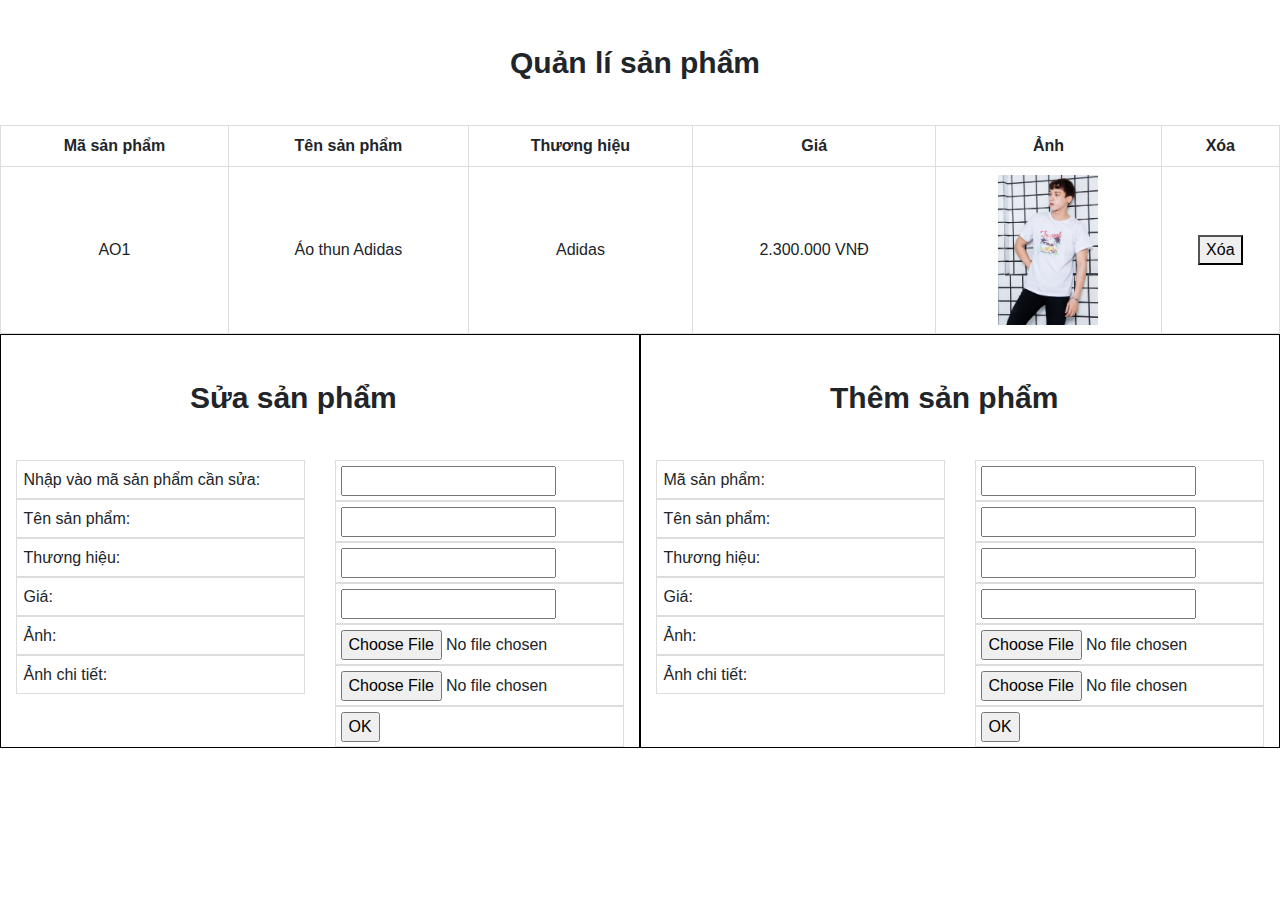
<file: shopclothes/wep/admin/index.html>
<!DOCTYPE html>
<html>
<head>
    <meta charset="utf-8">
    <link rel="stylesheet" href="https://maxcdn.bootstrapcdn.com/bootstrap/4.0.0/css/bootstrap.min.css" integrity="sha384-Gn5384xqQ1aoWXA+058RXPxPg6fy4IWvTNh0E263XmFcJlSAwiGgFAW/dAiS6JXm" crossorigin="anonymous">
    <script src="https://maxcdn.bootstrapcdn.com/bootstrap/4.0.0/js/bootstrap.min.js" integrity="sha384-JZR6Spejh4U02d8jOt6vLEHfe/JQGiRRSQQxSfFWpi1MquVdAyjUar5+76PVCmYl" crossorigin="anonymous"></script>
    <title>Admin</title>
    <style type="text/css">
        td{
            border: 1px solid #ddd;
            padding: 8px;
            text-align: center;
        }
        th{
            border: 1px solid #ddd;
            padding: 8px;
            text-align: center;
        }
        table{
            width: 100%;
        }
        td img{
            width: 100px;
        }
        .tieude{
            width: 260px;
            margin: 40px auto;
            font-weight: 800;
            font-size: 30px;
        }
        .txt_form{
            padding: 6.5px;
             border: 1px solid #ddd;
        }
        .input_form{
            padding: 4.5px;
            border: 1px solid #ddd;
        }
        .content-them{
             border: 1px solid black;

        }
        .content-sua{
             border: 1px solid black;
            
        }
    </style>
</head>
<body>
    <div class="tieude">Quản lí sản phẩm</div>
    <table>
        <tr>
            <th>Mã sản phẩm</th>
            <th>Tên sản phẩm</th>
            <th>Thương hiệu</th>
            <th>Giá</th>
            <th>Ảnh</th>
            <th>Xóa</th>
        </tr>
        <tr>
            <td>AO1</td>
            <td>Áo thun Adidas</td>
            <td>Adidas</td>
            <td>2.300.000 VNĐ</td>
            <td><img src="../../images/image/ao/ao1.jpg"></td>
            <td><a><button>Xóa</button></a></td>

        </tr>
    </table>
    <div class="container-fluid">
        
        <div class="row">
            <div class="col-lg-6 content-sua">
                <div class="tieude">Sửa sản phẩm</div>
                <form>
                    <div class="row">
                    <div class="col-lg-6">
                        <div class="txt_form"><span>Nhập vào mã sản phẩm cần sửa:</span></div>
                        <div class="txt_form"><span>Tên sản phẩm:</span><br></div>
                        <div class="txt_form"><span>Thương hiệu:</span><br></div>
                        <div class="txt_form"><span>Giá:</span><br></div>
                        <div class="txt_form"><span>Ảnh:</span><br></div>
                        <div class="txt_form"><span>Ảnh chi tiết:</span></div>
                    </div>
                <div class="col-lg-6">
                    <div class="input_form"><input  type="text" name="masanpham"></div>
                    
                    <div class="input_form"><input type="text" name="tensanpham"></div>
                    
                    <div class="input_form"><input type="text" name="thuonghieu"></div>
                    
                    <div class="input_form"><input type="text" name="gia"></div>
                    
                    <div class="input_form"><input type="file" name="anh"></div>
                    
                    <div class="input_form"><input type="file" name="anh_chitiet"></div>

                    <div class="input_form"><input type="submit" name="sua" value="OK"></div>

                </div>
                </div>
                </form>
            </div>
            <div class="col-lg-6 content-them">
                <div class="tieude">Thêm sản phẩm</div>
                <form>
                    <div class="row">
                    <div class="col-lg-6">
                        <div class="txt_form"><span>Mã sản phẩm:</span></div>
                        <div class="txt_form"><span>Tên sản phẩm:</span><br></div>
                        <div class="txt_form"><span>Thương hiệu:</span><br></div>
                        <div class="txt_form"><span>Giá:</span><br></div>
                        <div class="txt_form"><span>Ảnh:</span><br></div>
                        <div class="txt_form"><span>Ảnh chi tiết:</span></div>
                    </div>
                <div class="col-lg-6">
                    <div class="input_form"><input  type="text" name="masanpham"></div>
                    
                    <div class="input_form"><input type="text" name="tensanpham"></div>
                    
                    <div class="input_form"><input type="text" name="thuonghieu"></div>
                    
                    <div class="input_form"><input type="text" name="gia"></div>
                    
                    <div class="input_form"><input type="file" name="anh"></div>
                    
                    <div class="input_form"><input type="file" name="anh_chitiet"></div>

                    <div class="input_form"><input type="submit" name="them" value="OK"></div>
                </div>
                </div>
                </form>
            </div>
        </div>

    </div>

</body>
</html>
</file>
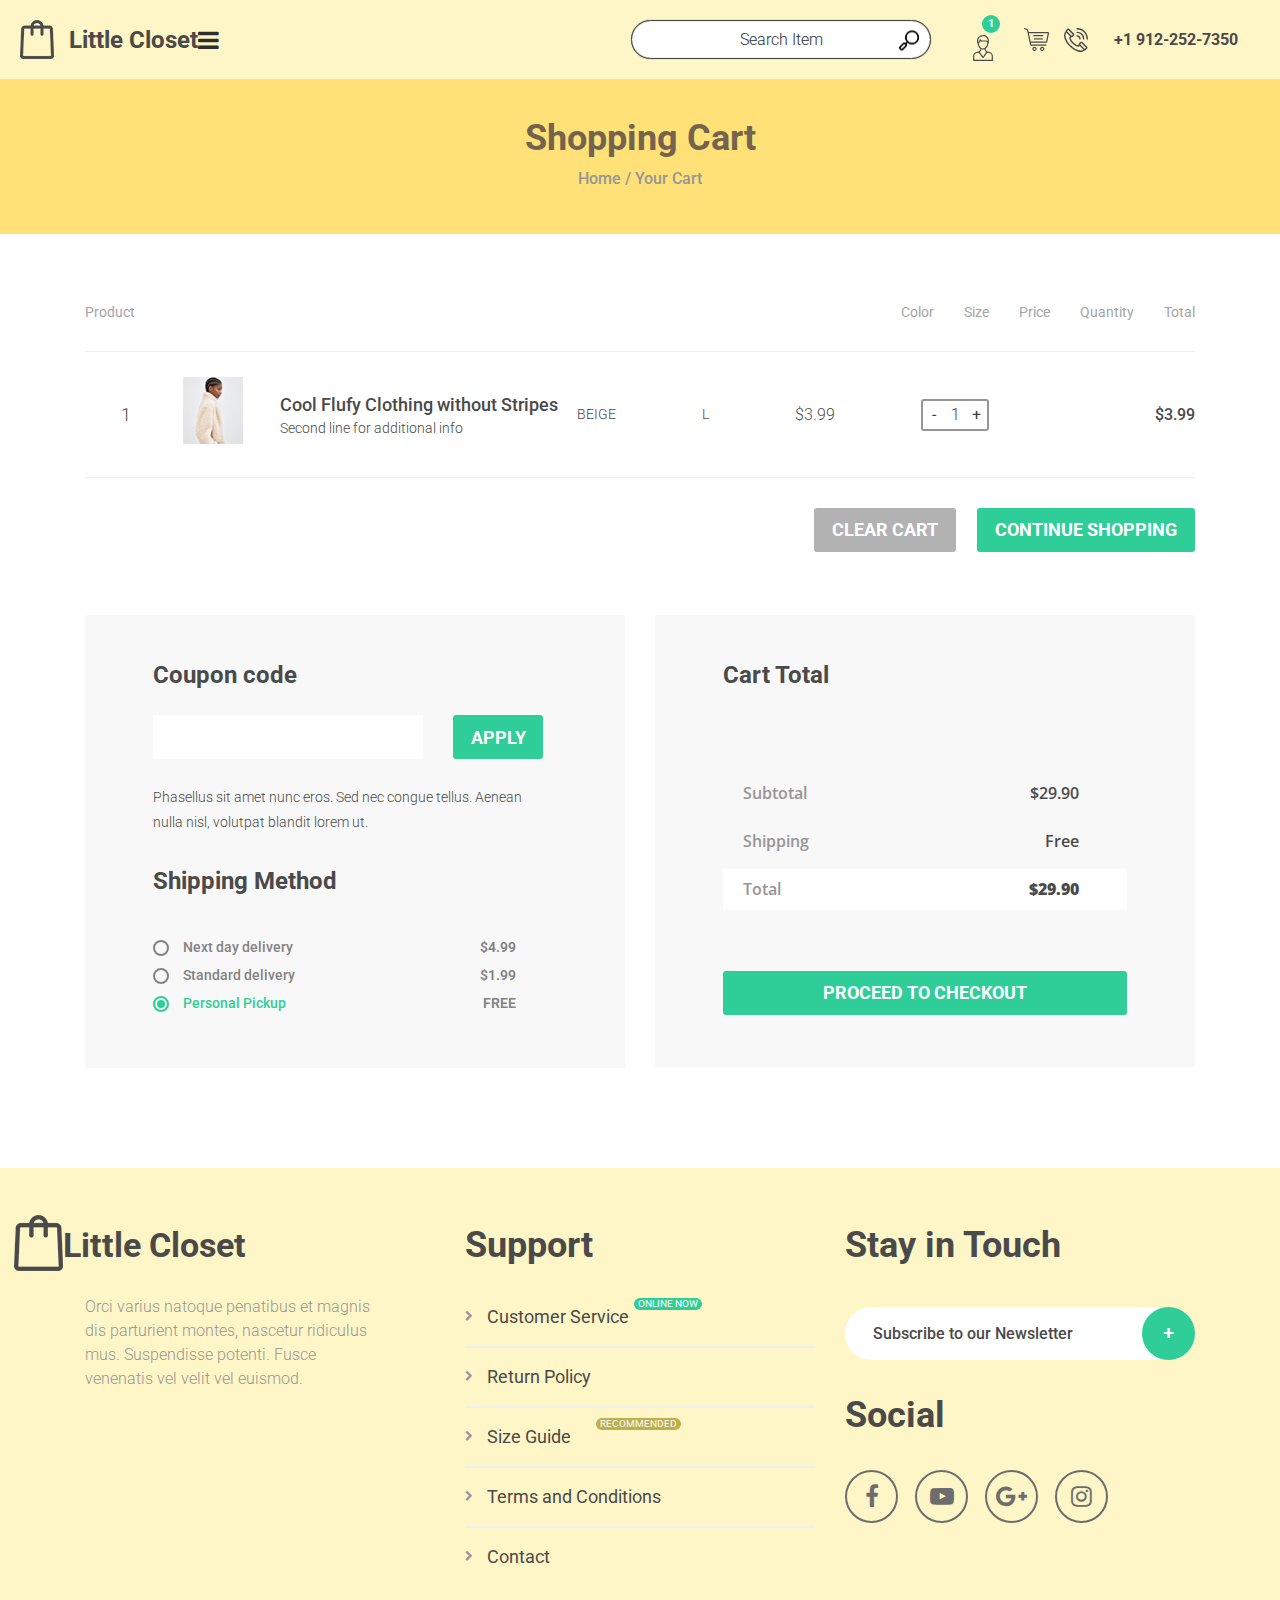
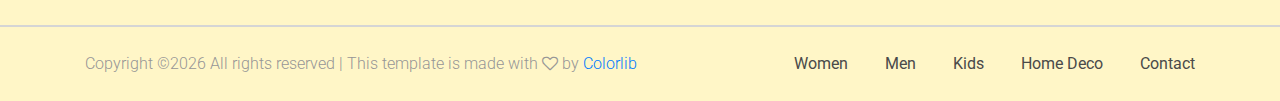
<file: shopclothes/cart.html>
<!DOCTYPE html>
<html lang="en">
<head>
<title>Cart</title>
<meta charset="utf-8">
<meta http-equiv="X-UA-Compatible" content="IE=edge">
<meta name="description" content="Little Closet template">
<meta name="viewport" content="width=device-width, initial-scale=1">
<link rel="stylesheet" type="text/css" href="styles/bootstrap-4.1.2/bootstrap.min.css">
<link href="plugins/font-awesome-4.7.0/css/font-awesome.min.css" rel="stylesheet" type="text/css">
<link rel="stylesheet" type="text/css" href="styles/cart.css">
<link rel="stylesheet" type="text/css" href="styles/cart_responsive.css">
</head>
<body>

<!-- Menu -->

<div class="menu">

	<!-- Search -->
	<div class="menu_search">
		<form action="#" id="menu_search_form" class="menu_search_form">
			<input type="text" class="search_input" placeholder="Search Item" required="required">
			<button class="menu_search_button"><img src="images/search.png" alt=""></button>
		</form>
	</div>
	<!-- Navigation -->
	<div class="menu_nav">
		<ul>
			<li><a href="#">Women</a></li>
			<li><a href="#">Men</a></li>
			<li><a href="#">Kids</a></li>
			<li><a href="#">Home Deco</a></li>
			<li><a href="#">Contact</a></li>
		</ul>
	</div>
	<!-- Contact Info -->
	<div class="menu_contact">
		<div class="menu_phone d-flex flex-row align-items-center justify-content-start">
			<div><div><img src="images/phone.svg" alt="https://www.flaticon.com/authors/freepik"></div></div>
			<div>+1 912-252-7350</div>
		</div>
		<div class="menu_social">
			<ul class="menu_social_list d-flex flex-row align-items-start justify-content-start">
				<li><a href="#"><i class="fa fa-facebook" aria-hidden="true"></i></a></li>
				<li><a href="#"><i class="fa fa-youtube-play" aria-hidden="true"></i></a></li>
				<li><a href="#"><i class="fa fa-google-plus" aria-hidden="true"></i></a></li>
				<li><a href="#"><i class="fa fa-instagram" aria-hidden="true"></i></a></li>
			</ul>
		</div>
	</div>
</div>

<div class="super_container">

	<!-- Header -->

	<header class="header">
		<div class="header_overlay"></div>
		<div class="header_content d-flex flex-row align-items-center justify-content-start">
			<div class="logo">
				<a href="#">
					<div class="d-flex flex-row align-items-center justify-content-start">
						<div><img src="images/logo_1.png" alt=""></div>
						<div>Little Closet</div>
					</div>
				</a>	
			</div>
			<div class="hamburger"><i class="fa fa-bars" aria-hidden="true"></i></div>
			<nav class="main_nav">
				<ul class="d-flex flex-row align-items-start justify-content-start">
					<li><a href="#">Women</a></li>
					<li><a href="#">Men</a></li>
					<li><a href="#">Kids</a></li>
					<li><a href="#">Home Deco</a></li>
					<li><a href="#">Contact</a></li>
				</ul>
			</nav>
			<div class="header_right d-flex flex-row align-items-center justify-content-start ml-auto">
				<!-- Search -->
				<div class="header_search">
					<form action="#" id="header_search_form">
						<input type="text" class="search_input" placeholder="Search Item" required="required">
						<button class="header_search_button"><img src="images/search.png" alt=""></button>
					</form>
				</div>
				<!-- User -->
				<div class="user"><a href="#"><div><img src="images/user.svg" alt="https://www.flaticon.com/authors/freepik"><div>1</div></div></a></div>
				<!-- Cart -->
				<div class="cart"><a href="cart.html"><div><img src="images/cart.svg" alt="https://www.flaticon.com/authors/freepik"></div></a></div>
				<!-- Phone -->
				<div class="header_phone d-flex flex-row align-items-center justify-content-start">
					<div><div><img src="images/phone.svg" alt="https://www.flaticon.com/authors/freepik"></div></div>
					<div>+1 912-252-7350</div>
				</div>
			</div>
		</div>
	</header>

	<div class="super_container_inner">
		<div class="super_overlay"></div>

		<!-- Home -->

		<div class="home">
			<div class="home_container d-flex flex-column align-items-center justify-content-end">
				<div class="home_content text-center">
					<div class="home_title">Shopping Cart</div>
					<div class="breadcrumbs d-flex flex-column align-items-center justify-content-center">
						<ul class="d-flex flex-row align-items-start justify-content-start text-center">
							<li><a href="#">Home</a></li>
							<li>Your Cart</li>
						</ul>
					</div>
				</div>
			</div>
		</div>

		<!-- Cart -->

		<div class="cart_section">
			<div class="container">
				<div class="row">
					<div class="col">
						<div class="cart_container">
							
							<!-- Cart Bar -->
							<div class="cart_bar">
								<ul class="cart_bar_list item_list d-flex flex-row align-items-center justify-content-end">
									<li class="mr-auto">Product</li>
									<li>Color</li>
									<li>Size</li>
									<li>Price</li>
									<li>Quantity</li>
									<li>Total</li>
								</ul>
							</div>

							<!-- Cart Items -->
							<div class="cart_items">
								<ul class="cart_items_list">

									<!-- Cart Item -->
									<li class="cart_item item_list d-flex flex-lg-row flex-column align-items-lg-center align-items-start justify-content-lg-end justify-content-start">
										<div class="product d-flex flex-lg-row flex-column align-items-lg-center align-items-start justify-content-start mr-auto">
											<div><div class="product_number">1</div></div>
											<div><div class="product_image"><img src="images/cart_item_1.jpg" alt=""></div></div>
											<div class="product_name_container">
												<div class="product_name"><a href="product.html">Cool Flufy Clothing without Stripes</a></div>
												<div class="product_text">Second line for additional info</div>
											</div>
										</div>
										<div class="product_color product_text"><span>Color: </span>beige</div>
										<div class="product_size product_text"><span>Size: </span>L</div>
										<div class="product_price product_text"><span>Price: </span>$3.99</div>
										<div class="product_quantity_container">
											<div class="product_quantity ml-lg-auto mr-lg-auto text-center">
												<span class="product_text product_num">1</span>
												<div class="qty_sub qty_button trans_200 text-center"><span>-</span></div>
												<div class="qty_add qty_button trans_200 text-center"><span>+</span></div>
											</div>
										</div>
										<div class="product_total product_text"><span>Total: </span>$3.99</div>
									</li>
								</ul>
							</div>

							<!-- Cart Buttons -->
							<div class="cart_buttons d-flex flex-row align-items-start justify-content-start">
								<div class="cart_buttons_inner ml-sm-auto d-flex flex-row align-items-start justify-content-start flex-wrap">
									<div class="button button_clear trans_200"><a href="categories.html">clear cart</a></div>
									<div class="button button_continue trans_200"><a href="categories.html">continue shopping</a></div>
								</div>
							</div>
						</div>
					</div>
				</div>
				<div class="row cart_extra_row">
					<div class="col-lg-6">
						<div class="cart_extra cart_extra_1">
							<div class="cart_extra_content cart_extra_coupon">
								<div class="cart_extra_title">Coupon code</div>
								<div class="coupon_form_container">
									<form action="#" id="coupon_form" class="coupon_form">
										<input type="text" class="coupon_input" required="required">
										<button class="coupon_button">apply</button>
									</form>
								</div>
								<div class="coupon_text">Phasellus sit amet nunc eros. Sed nec congue tellus. Aenean nulla nisl, volutpat blandit lorem ut.</div>
								<div class="shipping">
									<div class="cart_extra_title">Shipping Method</div>
									<ul>
										<li class="shipping_option d-flex flex-row align-items-center justify-content-start">
											<label class="radio_container">
												<input type="radio" id="radio_1" name="shipping_radio" class="shipping_radio">
												<span class="radio_mark"></span>
												<span class="radio_text">Next day delivery</span>
											</label>
											<div class="shipping_price ml-auto">$4.99</div>
										</li>
										<li class="shipping_option d-flex flex-row align-items-center justify-content-start">
											<label class="radio_container">
												<input type="radio" id="radio_2" name="shipping_radio" class="shipping_radio">
												<span class="radio_mark"></span>
												<span class="radio_text">Standard delivery</span>
											</label>
											<div class="shipping_price ml-auto">$1.99</div>
										</li>
										<li class="shipping_option d-flex flex-row align-items-center justify-content-start">
											<label class="radio_container">
												<input type="radio" id="radio_3" name="shipping_radio" class="shipping_radio" checked>
												<span class="radio_mark"></span>
												<span class="radio_text">Personal Pickup</span>
											</label>
											<div class="shipping_price ml-auto">Free</div>
										</li>
									</ul>
								</div>
							</div>
						</div>
					</div>
					<div class="col-lg-6 cart_extra_col">
						<div class="cart_extra cart_extra_2">
							<div class="cart_extra_content cart_extra_total">
								<div class="cart_extra_title">Cart Total</div>
								<ul class="cart_extra_total_list">
									<li class="d-flex flex-row align-items-center justify-content-start">
										<div class="cart_extra_total_title">Subtotal</div>
										<div class="cart_extra_total_value ml-auto">$29.90</div>
									</li>
									<li class="d-flex flex-row align-items-center justify-content-start">
										<div class="cart_extra_total_title">Shipping</div>
										<div class="cart_extra_total_value ml-auto">Free</div>
									</li>
									<li class="d-flex flex-row align-items-center justify-content-start">
										<div class="cart_extra_total_title">Total</div>
										<div class="cart_extra_total_value ml-auto">$29.90</div>
									</li>
								</ul>
								<div class="checkout_button trans_200"><a href="checkout.html">proceed to checkout</a></div>
							</div>
						</div>
					</div>
				</div>
			</div>
		</div>

		<!-- Footer -->

		<footer class="footer">
			<div class="footer_content">
				<div class="container">
					<div class="row">
						
						<!-- About -->
						<div class="col-lg-4 footer_col">
							<div class="footer_about">
								<div class="footer_logo">
									<a href="#">
										<div class="d-flex flex-row align-items-center justify-content-start">
											<div class="footer_logo_icon"><img src="images/logo_2.png" alt=""></div>
											<div>Little Closet</div>
										</div>
									</a>		
								</div>
								<div class="footer_about_text">
									<p>Orci varius natoque penatibus et magnis dis parturient montes, nascetur ridiculus mus. Suspendisse potenti. Fusce venenatis vel velit vel euismod.</p>
								</div>
							</div>
						</div>

						<!-- Footer Links -->
						<div class="col-lg-4 footer_col">
							<div class="footer_menu">
								<div class="footer_title">Support</div>
								<ul class="footer_list">
									<li>
										<a href="#"><div>Customer Service<div class="footer_tag_1">online now</div></div></a>
									</li>
									<li>
										<a href="#"><div>Return Policy</div></a>
									</li>
									<li>
										<a href="#"><div>Size Guide<div class="footer_tag_2">recommended</div></div></a>
									</li>
									<li>
										<a href="#"><div>Terms and Conditions</div></a>
									</li>
									<li>
										<a href="#"><div>Contact</div></a>
									</li>
								</ul>
							</div>
						</div>

						<!-- Footer Contact -->
						<div class="col-lg-4 footer_col">
							<div class="footer_contact">
								<div class="footer_title">Stay in Touch</div>
								<div class="newsletter">
									<form action="#" id="newsletter_form" class="newsletter_form">
										<input type="email" class="newsletter_input" placeholder="Subscribe to our Newsletter" required="required">
										<button class="newsletter_button">+</button>
									</form>
								</div>
								<div class="footer_social">
									<div class="footer_title">Social</div>
									<ul class="footer_social_list d-flex flex-row align-items-start justify-content-start">
										<li><a href="#"><i class="fa fa-facebook" aria-hidden="true"></i></a></li>
										<li><a href="#"><i class="fa fa-youtube-play" aria-hidden="true"></i></a></li>
										<li><a href="#"><i class="fa fa-google-plus" aria-hidden="true"></i></a></li>
										<li><a href="#"><i class="fa fa-instagram" aria-hidden="true"></i></a></li>
									</ul>
								</div>
							</div>
						</div>
					</div>
				</div>
			</div>
			<div class="footer_bar">
				<div class="container">
					<div class="row">
						<div class="col">
							<div class="footer_bar_content d-flex flex-md-row flex-column align-items-center justify-content-start">
								<div class="copyright order-md-1 order-2"><!-- Link back to Colorlib can't be removed. Template is licensed under CC BY 3.0. -->
Copyright &copy;<script>document.write(new Date().getFullYear());</script> All rights reserved | This template is made with <i class="fa fa-heart-o" aria-hidden="true"></i> by <a href="https://colorlib.com" target="_blank">Colorlib</a>
<!-- Link back to Colorlib can't be removed. Template is licensed under CC BY 3.0. --></div>
								<nav class="footer_nav ml-md-auto order-md-2 order-1">
									<ul class="d-flex flex-row align-items-center justify-content-start">
										<li><a href="category.html">Women</a></li>
										<li><a href="category.html">Men</a></li>
										<li><a href="category.html">Kids</a></li>
										<li><a href="category.html">Home Deco</a></li>
										<li><a href="#">Contact</a></li>
									</ul>
								</nav>
							</div>
						</div>
					</div>
				</div>
			</div>
		</footer>
	</div>
		
</div>

<script src="js/jquery-3.2.1.min.js"></script>
<script src="styles/bootstrap-4.1.2/popper.js"></script>
<script src="styles/bootstrap-4.1.2/bootstrap.min.js"></script>
<script src="plugins/greensock/TweenMax.min.js"></script>
<script src="plugins/greensock/TimelineMax.min.js"></script>
<script src="plugins/scrollmagic/ScrollMagic.min.js"></script>
<script src="plugins/greensock/animation.gsap.min.js"></script>
<script src="plugins/greensock/ScrollToPlugin.min.js"></script>
<script src="plugins/easing/easing.js"></script>
<script src="plugins/parallax-js-master/parallax.min.js"></script>
<script src="js/cart.js"></script>
</body>
</html>
</file>
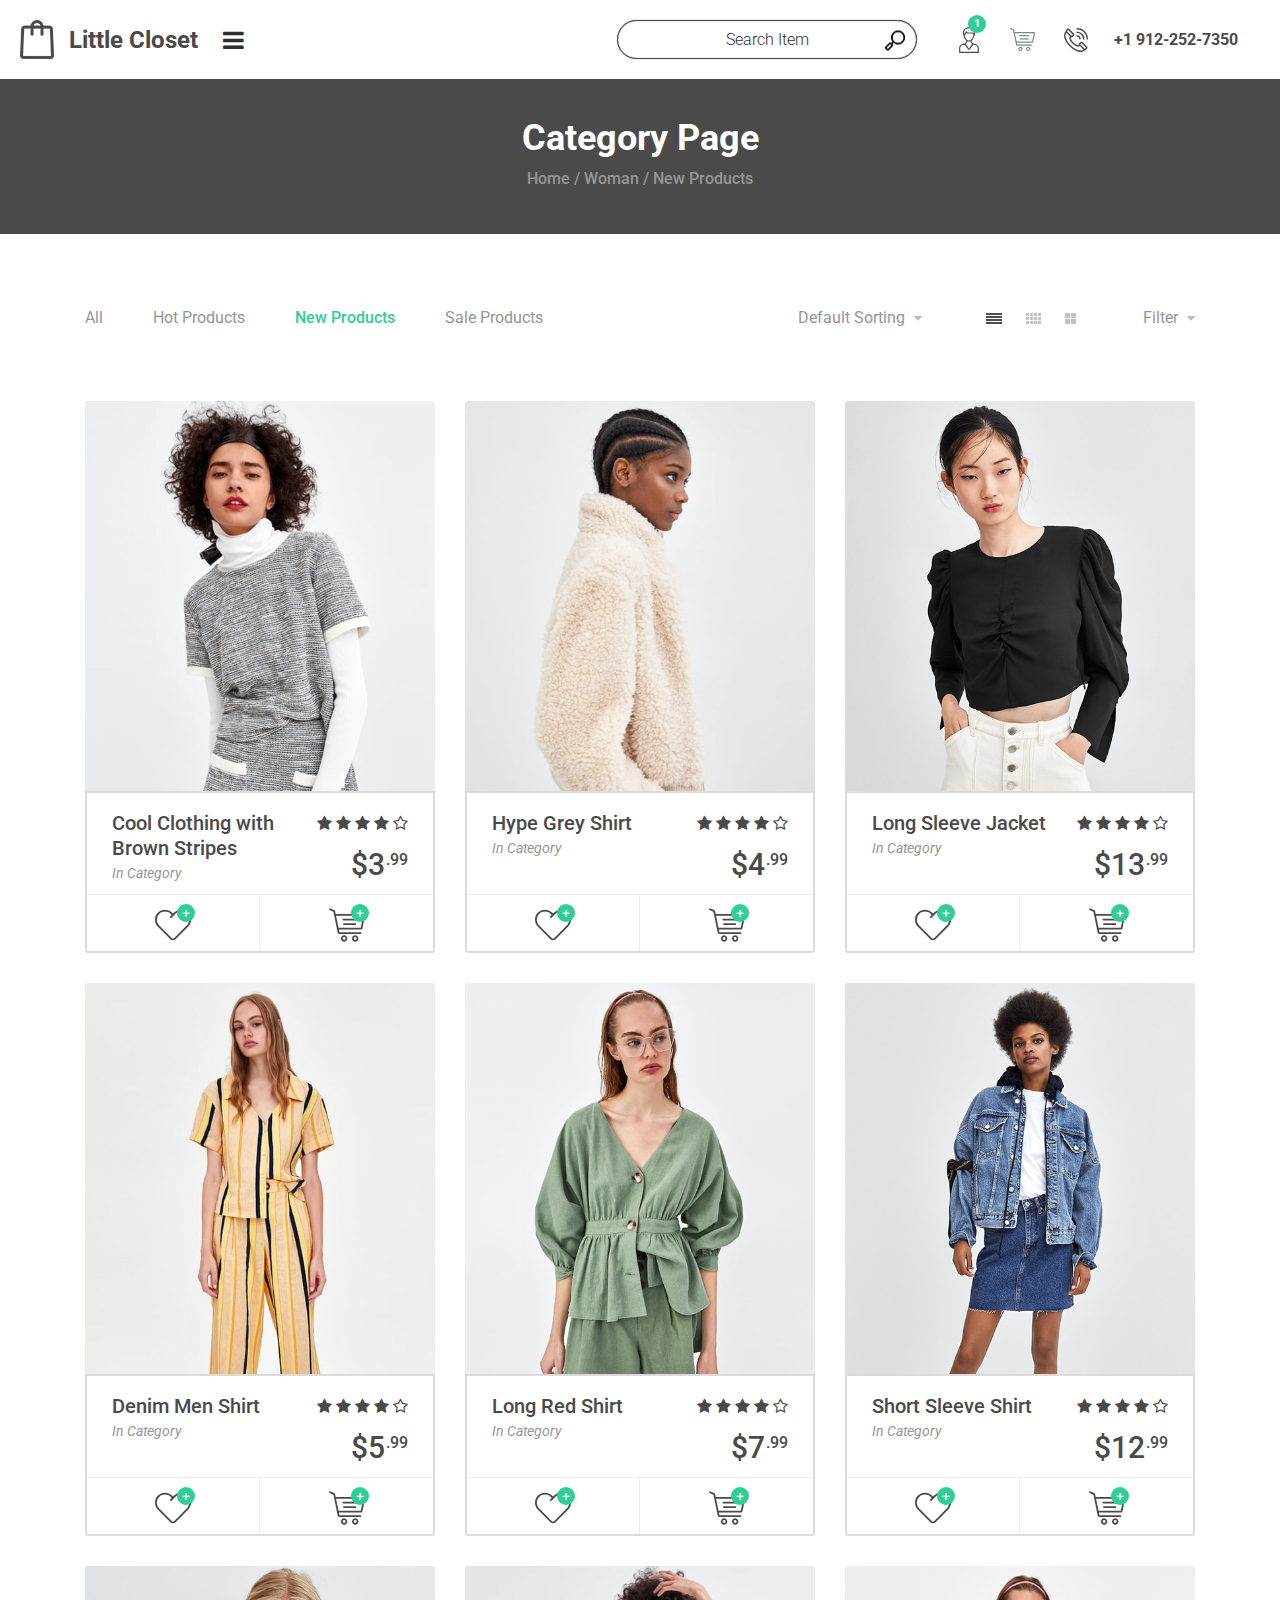
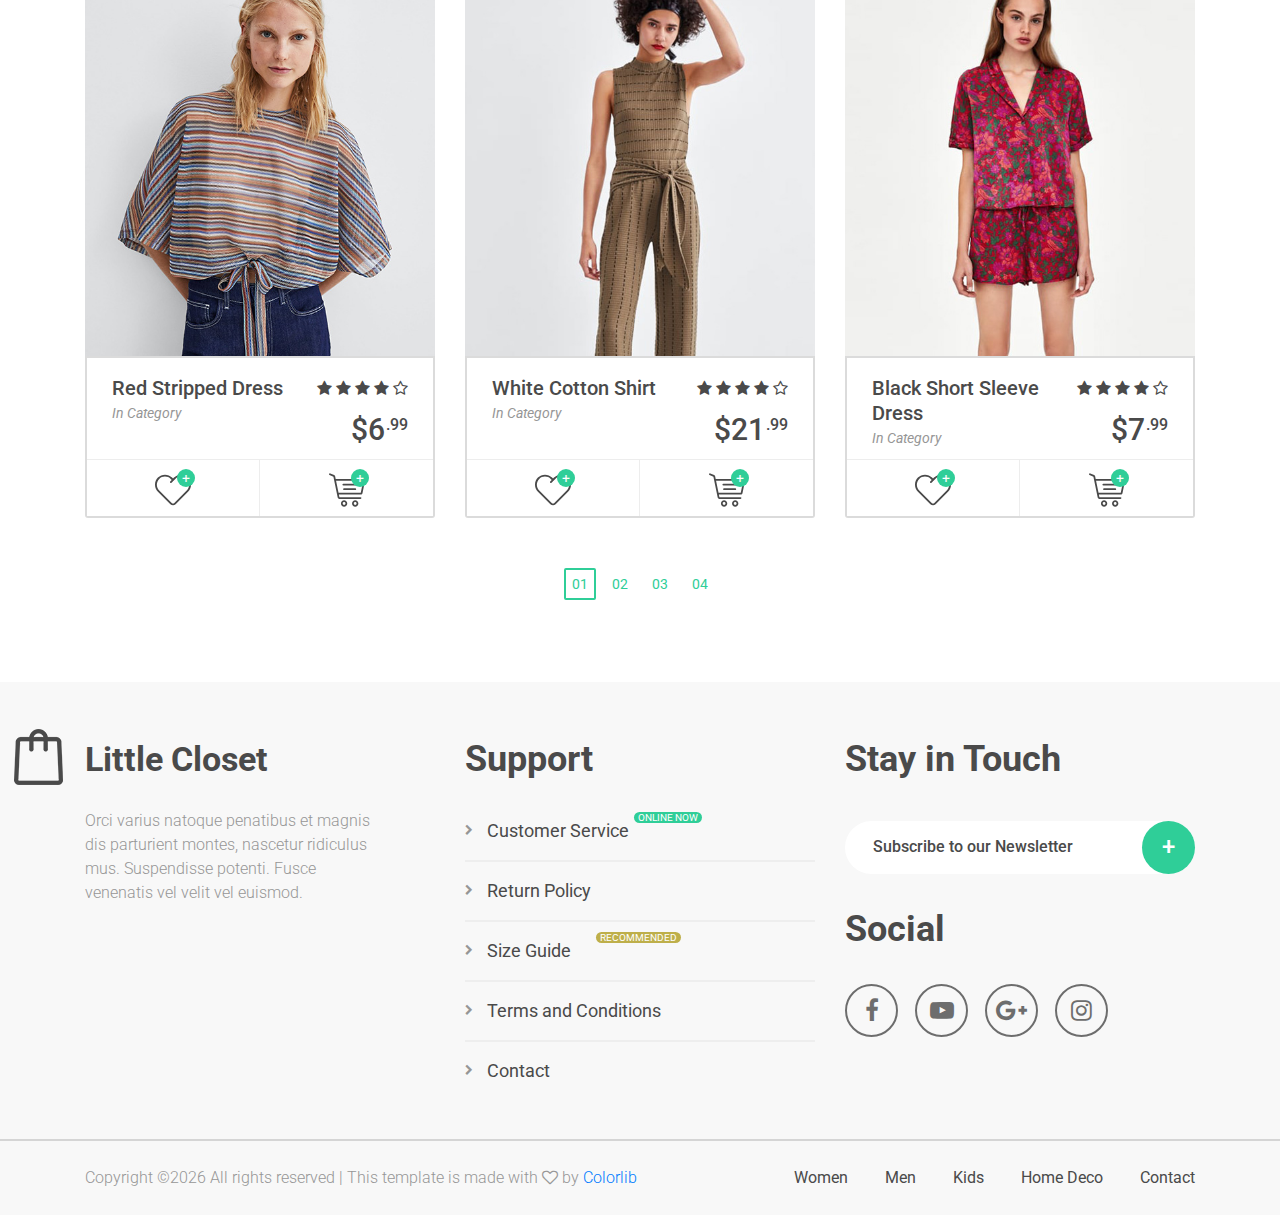
<file: shopclothes/category.html>
<!DOCTYPE html>
<html lang="en">
<head>
<title>Category</title>
<meta charset="utf-8">
<meta http-equiv="X-UA-Compatible" content="IE=edge">
<meta name="description" content="Little Closet template">
<meta name="viewport" content="width=device-width, initial-scale=1">
<link rel="stylesheet" type="text/css" href="styles/bootstrap-4.1.2/bootstrap.min.css">
<link href="plugins/font-awesome-4.7.0/css/font-awesome.min.css" rel="stylesheet" type="text/css">
<link rel="stylesheet" type="text/css" href="plugins/OwlCarousel2-2.2.1/owl.carousel.css">
<link rel="stylesheet" type="text/css" href="plugins/OwlCarousel2-2.2.1/owl.theme.default.css">
<link rel="stylesheet" type="text/css" href="plugins/OwlCarousel2-2.2.1/animate.css">
<link rel="stylesheet" type="text/css" href="styles/category.css">
<link rel="stylesheet" type="text/css" href="styles/category_responsive.css">
</head>
<body>

<!-- Menu -->

<div class="menu">

	<!-- Search -->
	<div class="menu_search">
		<form action="#" id="menu_search_form" class="menu_search_form">
			<input type="text" class="search_input" placeholder="Search Item" required="required">
			<button class="menu_search_button"><img src="images/search.png" alt=""></button>
		</form>
	</div>
	<!-- Navigation -->
	<div class="menu_nav">
		<ul>
			<li><a href="#">Women</a></li>
			<li><a href="#">Men</a></li>
			<li><a href="#">Kids</a></li>
			<li><a href="#">Home Deco</a></li>
			<li><a href="#">Contact</a></li>
		</ul>
	</div>
	<!-- Contact Info -->
	<div class="menu_contact">
		<div class="menu_phone d-flex flex-row align-items-center justify-content-start">
			<div><div><img src="images/phone.svg" alt="https://www.flaticon.com/authors/freepik"></div></div>
			<div>+1 912-252-7350</div>
		</div>
		<div class="menu_social">
			<ul class="menu_social_list d-flex flex-row align-items-start justify-content-start">
				<li><a href="#"><i class="fa fa-facebook" aria-hidden="true"></i></a></li>
				<li><a href="#"><i class="fa fa-youtube-play" aria-hidden="true"></i></a></li>
				<li><a href="#"><i class="fa fa-google-plus" aria-hidden="true"></i></a></li>
				<li><a href="#"><i class="fa fa-instagram" aria-hidden="true"></i></a></li>
			</ul>
		</div>
	</div>
</div>

<div class="super_container">

	<!-- Header -->

	<header class="header">
		<div class="header_overlay"></div>
		<div class="header_content d-flex flex-row align-items-center justify-content-start">
			<div class="logo">
				<a href="#">
					<div class="d-flex flex-row align-items-center justify-content-start">
						<div><img src="images/logo_1.png" alt=""></div>
						<div>Little Closet</div>
					</div>
				</a>	
			</div>
			<div class="hamburger"><i class="fa fa-bars" aria-hidden="true"></i></div>
			<nav class="main_nav">
				<ul class="d-flex flex-row align-items-start justify-content-start">
					<li><a href="#">Women</a></li>
					<li><a href="#">Men</a></li>
					<li><a href="#">Kids</a></li>
					<li><a href="#">Home Deco</a></li>
					<li><a href="#">Contact</a></li>
				</ul>
			</nav>
			<div class="header_right d-flex flex-row align-items-center justify-content-start ml-auto">
				<!-- Search -->
				<div class="header_search">
					<form action="#" id="header_search_form">
						<input type="text" class="search_input" placeholder="Search Item" required="required">
						<button class="header_search_button"><img src="images/search.png" alt=""></button>
					</form>
				</div>
				<!-- User -->
				<div class="user"><a href="#"><div><img src="images/user.svg" alt="https://www.flaticon.com/authors/freepik"><div>1</div></div></a></div>
				<!-- Cart -->
				<div class="cart"><a href="cart.html"><div><img class="svg" src="images/cart.svg" alt="https://www.flaticon.com/authors/freepik"></div></a></div>
				<!-- Phone -->
				<div class="header_phone d-flex flex-row align-items-center justify-content-start">
					<div><div><img src="images/phone.svg" alt="https://www.flaticon.com/authors/freepik"></div></div>
					<div>+1 912-252-7350</div>
				</div>
			</div>
		</div>
	</header>

	<div class="super_container_inner">
		<div class="super_overlay"></div>

		<!-- Home -->

		<div class="home">
			<div class="home_container d-flex flex-column align-items-center justify-content-end">
				<div class="home_content text-center">
					<div class="home_title">Category Page</div>
					<div class="breadcrumbs d-flex flex-column align-items-center justify-content-center">
						<ul class="d-flex flex-row align-items-start justify-content-start text-center">
							<li><a href="#">Home</a></li>
							<li><a href="category.html">Woman</a></li>
							<li>New Products</li>
						</ul>
					</div>
				</div>
			</div>
		</div>

		<!-- Products -->

		<div class="products">
			<div class="container">
				<div class="row products_bar_row">
					<div class="col">
						<div class="products_bar d-flex flex-lg-row flex-column align-items-lg-center align-items-start justify-content-lg-start justify-content-center">
							<div class="products_bar_links">
								<ul class="d-flex flex-row align-items-start justify-content-start">
									<li><a href="#">All</a></li>
									<li><a href="#">Hot Products</a></li>
									<li class="active"><a href="#">New Products</a></li>
									<li><a href="#">Sale Products</a></li>
								</ul>
							</div>
							<div class="products_bar_side d-flex flex-row align-items-center justify-content-start ml-lg-auto">
								<div class="products_dropdown product_dropdown_sorting">
									<div class="isotope_sorting_text"><span>Default Sorting</span><i class="fa fa-caret-down" aria-hidden="true"></i></div>
									<ul>
										<li class="item_sorting_btn" data-isotope-option='{ "sortBy": "original-order" }'>Default</li>
										<li class="item_sorting_btn" data-isotope-option='{ "sortBy": "price" }'>Price</li>
										<li class="item_sorting_btn" data-isotope-option='{ "sortBy": "name" }'>Name</li>
									</ul>
								</div>
								<div class="product_view d-flex flex-row align-items-center justify-content-start">
									<div class="view_item active"><img src="images/view_1.png" alt=""></div>
									<div class="view_item"><img src="images/view_2.png" alt=""></div>
									<div class="view_item"><img src="images/view_3.png" alt=""></div>
								</div>
								<div class="products_dropdown text-right product_dropdown_filter">
									<div class="isotope_filter_text"><span>Filter</span><i class="fa fa-caret-down" aria-hidden="true"></i></div>
									<ul>
										<li class="item_filter_btn" data-filter="*">All</li>
										<li class="item_filter_btn" data-filter=".hot">Hot</li>
										<li class="item_filter_btn" data-filter=".new">New</li>
										<li class="item_filter_btn" data-filter=".sale">Sale</li>
									</ul>
								</div>
							</div>
						</div>
					</div>
				</div>
				<div class="row products_row products_container grid">
					
					<!-- Product -->
					<div class="col-xl-4 col-md-6 grid-item new">
						<div class="product">
							<div class="product_image"><img src="images/product_1.jpg" alt=""></div>
							<div class="product_content">
								<div class="product_info d-flex flex-row align-items-start justify-content-start">
									<div>
										<div>
											<div class="product_name"><a href="product.html">Cool Clothing with Brown Stripes</a></div>
											<div class="product_category">In <a href="category.html">Category</a></div>
										</div>
									</div>
									<div class="ml-auto text-right">
										<div class="rating_r rating_r_4 home_item_rating"><i></i><i></i><i></i><i></i><i></i></div>
										<div class="product_price text-right">$3<span>.99</span></div>
									</div>
								</div>
								<div class="product_buttons">
									<div class="text-right d-flex flex-row align-items-start justify-content-start">
										<div class="product_button product_fav text-center d-flex flex-column align-items-center justify-content-center">
											<div><div><img src="images/heart_2.svg" class="svg" alt=""><div>+</div></div></div>
										</div>
										<div class="product_button product_cart text-center d-flex flex-column align-items-center justify-content-center">
											<div><div><img src="images/cart.svg" class="svg" alt=""><div>+</div></div></div>
										</div>
									</div>
								</div>
							</div>
						</div>
					</div>

					<!-- Product -->
					<div class="col-xl-4 col-md-6 grid-item hot">
						<div class="product">
							<div class="product_image"><img src="images/product_2.jpg" alt=""></div>
							<div class="product_content">
								<div class="product_info d-flex flex-row align-items-start justify-content-start">
									<div>
										<div>
											<div class="product_name"><a href="product.html">Hype Grey Shirt</a></div>
											<div class="product_category">In <a href="category.html">Category</a></div>
										</div>
									</div>
									<div class="ml-auto text-right">
										<div class="rating_r rating_r_4 home_item_rating"><i></i><i></i><i></i><i></i><i></i></div>
										<div class="product_price text-right">$4<span>.99</span></div>
									</div>
								</div>
								<div class="product_buttons">
									<div class="text-right d-flex flex-row align-items-start justify-content-start">
										<div class="product_button product_fav text-center d-flex flex-column align-items-center justify-content-center">
											<div><div><img src="images/heart_2.svg" class="svg" alt=""><div>+</div></div></div>
										</div>
										<div class="product_button product_cart text-center d-flex flex-column align-items-center justify-content-center">
											<div><div><img src="images/cart.svg" class="svg" alt=""><div>+</div></div></div>
										</div>
									</div>
								</div>
							</div>
						</div>
					</div>

					<!-- Product -->
					<div class="col-xl-4 col-md-6 grid-item sale">
						<div class="product">
							<div class="product_image"><img src="images/product_3.jpg" alt=""></div>
							<div class="product_content">
								<div class="product_info d-flex flex-row align-items-start justify-content-start">
									<div>
										<div>
											<div class="product_name"><a href="product.html">Long Sleeve Jacket</a></div>
											<div class="product_category">In <a href="category.html">Category</a></div>
										</div>
									</div>
									<div class="ml-auto text-right">
										<div class="rating_r rating_r_4 home_item_rating"><i></i><i></i><i></i><i></i><i></i></div>
										<div class="product_price text-right">$13<span>.99</span></div>
									</div>
								</div>
								<div class="product_buttons">
									<div class="text-right d-flex flex-row align-items-start justify-content-start">
										<div class="product_button product_fav text-center d-flex flex-column align-items-center justify-content-center">
											<div><div><img src="images/heart_2.svg" class="svg" alt=""><div>+</div></div></div>
										</div>
										<div class="product_button product_cart text-center d-flex flex-column align-items-center justify-content-center">
											<div><div><img src="images/cart.svg" class="svg" alt=""><div>+</div></div></div>
										</div>
									</div>
								</div>
							</div>
						</div>
					</div>

					<!-- Product -->
					<div class="col-xl-4 col-md-6 grid-item sale">
						<div class="product">
							<div class="product_image"><img src="images/product_4.jpg" alt=""></div>
							<div class="product_content">
								<div class="product_info d-flex flex-row align-items-start justify-content-start">
									<div>
										<div>
											<div class="product_name"><a href="product.html">Denim Men Shirt</a></div>
											<div class="product_category">In <a href="category.html">Category</a></div>
										</div>
									</div>
									<div class="ml-auto text-right">
										<div class="rating_r rating_r_4 home_item_rating"><i></i><i></i><i></i><i></i><i></i></div>
										<div class="product_price text-right">$5<span>.99</span></div>
									</div>
								</div>
								<div class="product_buttons">
									<div class="text-right d-flex flex-row align-items-start justify-content-start">
										<div class="product_button product_fav text-center d-flex flex-column align-items-center justify-content-center">
											<div><div><img src="images/heart_2.svg" class="svg" alt=""><div>+</div></div></div>
										</div>
										<div class="product_button product_cart text-center d-flex flex-column align-items-center justify-content-center">
											<div><div><img src="images/cart.svg" class="svg" alt=""><div>+</div></div></div>
										</div>
									</div>
								</div>
							</div>
						</div>
					</div>

					<!-- Product -->
					<div class="col-xl-4 col-md-6 grid-item hot">
						<div class="product">
							<div class="product_image"><img src="images/product_5.jpg" alt=""></div>
							<div class="product_content">
								<div class="product_info d-flex flex-row align-items-start justify-content-start">
									<div>
										<div>
											<div class="product_name"><a href="product.html">Long Red Shirt</a></div>
											<div class="product_category">In <a href="category.html">Category</a></div>
										</div>
									</div>
									<div class="ml-auto text-right">
										<div class="rating_r rating_r_4 home_item_rating"><i></i><i></i><i></i><i></i><i></i></div>
										<div class="product_price text-right">$7<span>.99</span></div>
									</div>
								</div>
								<div class="product_buttons">
									<div class="text-right d-flex flex-row align-items-start justify-content-start">
										<div class="product_button product_fav text-center d-flex flex-column align-items-center justify-content-center">
											<div><div><img src="images/heart_2.svg" class="svg" alt=""><div>+</div></div></div>
										</div>
										<div class="product_button product_cart text-center d-flex flex-column align-items-center justify-content-center">
											<div><div><img src="images/cart.svg" class="svg" alt=""><div>+</div></div></div>
										</div>
									</div>
								</div>
							</div>
						</div>
					</div>

					<!-- Product -->
					<div class="col-xl-4 col-md-6 grid-item new">
						<div class="product">
							<div class="product_image"><img src="images/product_6.jpg" alt=""></div>
							<div class="product_content">
								<div class="product_info d-flex flex-row align-items-start justify-content-start">
									<div>
										<div>
											<div class="product_name"><a href="product.html">Short Sleeve Shirt</a></div>
											<div class="product_category">In <a href="category.html">Category</a></div>
										</div>
									</div>
									<div class="ml-auto text-right">
										<div class="rating_r rating_r_4 home_item_rating"><i></i><i></i><i></i><i></i><i></i></div>
										<div class="product_price text-right">$12<span>.99</span></div>
									</div>
								</div>
								<div class="product_buttons">
									<div class="text-right d-flex flex-row align-items-start justify-content-start">
										<div class="product_button product_fav text-center d-flex flex-column align-items-center justify-content-center">
											<div><div><img src="images/heart_2.svg" class="svg" alt=""><div>+</div></div></div>
										</div>
										<div class="product_button product_cart text-center d-flex flex-column align-items-center justify-content-center">
											<div><div><img src="images/cart.svg" class="svg" alt=""><div>+</div></div></div>
										</div>
									</div>
								</div>
							</div>
						</div>
					</div>

					<!-- Product -->
					<div class="col-xl-4 col-md-6 grid-item sale">
						<div class="product">
							<div class="product_image"><img src="images/product_7.jpg" alt=""></div>
							<div class="product_content">
								<div class="product_info d-flex flex-row align-items-start justify-content-start">
									<div>
										<div>
											<div class="product_name"><a href="product.html">Red Stripped Dress</a></div>
											<div class="product_category">In <a href="category.html">Category</a></div>
										</div>
									</div>
									<div class="ml-auto text-right">
										<div class="rating_r rating_r_4 home_item_rating"><i></i><i></i><i></i><i></i><i></i></div>
										<div class="product_price text-right">$6<span>.99</span></div>
									</div>
								</div>
								<div class="product_buttons">
									<div class="text-right d-flex flex-row align-items-start justify-content-start">
										<div class="product_button product_fav text-center d-flex flex-column align-items-center justify-content-center">
											<div><div><img src="images/heart_2.svg" class="svg" alt=""><div>+</div></div></div>
										</div>
										<div class="product_button product_cart text-center d-flex flex-column align-items-center justify-content-center">
											<div><div><img src="images/cart.svg" class="svg" alt=""><div>+</div></div></div>
										</div>
									</div>
								</div>
							</div>
						</div>
					</div>

					<!-- Product -->
					<div class="col-xl-4 col-md-6 grid-item new">
						<div class="product">
							<div class="product_image"><img src="images/product_8.jpg" alt=""></div>
							<div class="product_content">
								<div class="product_info d-flex flex-row align-items-start justify-content-start">
									<div>
										<div>
											<div class="product_name"><a href="product.html">White Cotton Shirt</a></div>
											<div class="product_category">In <a href="category.html">Category</a></div>
										</div>
									</div>
									<div class="ml-auto text-right">
										<div class="rating_r rating_r_4 home_item_rating"><i></i><i></i><i></i><i></i><i></i></div>
										<div class="product_price text-right">$21<span>.99</span></div>
									</div>
								</div>
								<div class="product_buttons">
									<div class="text-right d-flex flex-row align-items-start justify-content-start">
										<div class="product_button product_fav text-center d-flex flex-column align-items-center justify-content-center">
											<div><div><img src="images/heart_2.svg" class="svg" alt=""><div>+</div></div></div>
										</div>
										<div class="product_button product_cart text-center d-flex flex-column align-items-center justify-content-center">
											<div><div><img src="images/cart.svg" class="svg" alt=""><div>+</div></div></div>
										</div>
									</div>
								</div>
							</div>
						</div>
					</div>

					<!-- Product -->
					<div class="col-xl-4 col-md-6 grid-item sale">
						<div class="product">
							<div class="product_image"><img src="images/product_9.jpg" alt=""></div>
							<div class="product_content">
								<div class="product_info d-flex flex-row align-items-start justify-content-start">
									<div>
										<div>
											<div class="product_name"><a href="product.html">Black Short Sleeve Dress</a></div>
											<div class="product_category">In <a href="category.html">Category</a></div>
										</div>
									</div>
									<div class="ml-auto text-right">
										<div class="rating_r rating_r_4 home_item_rating"><i></i><i></i><i></i><i></i><i></i></div>
										<div class="product_price text-right">$7<span>.99</span></div>
									</div>
								</div>
								<div class="product_buttons">
									<div class="text-right d-flex flex-row align-items-start justify-content-start">
										<div class="product_button product_fav text-center d-flex flex-column align-items-center justify-content-center">
											<div><div><img src="images/heart_2.svg" class="svg" alt=""><div>+</div></div></div>
										</div>
										<div class="product_button product_cart text-center d-flex flex-column align-items-center justify-content-center">
											<div><div><img src="images/cart.svg" class="svg" alt=""><div>+</div></div></div>
										</div>
									</div>
								</div>
							</div>
						</div>
					</div>

				</div>
				<div class="row page_nav_row">
					<div class="col">
						<div class="page_nav">
							<ul class="d-flex flex-row align-items-start justify-content-center">
								<li class="active"><a href="#">01</a></li>
								<li><a href="#">02</a></li>
								<li><a href="#">03</a></li>
								<li><a href="#">04</a></li>
							</ul>
						</div>
					</div>
				</div>
			</div>
		</div>

		<!-- Footer -->

		<footer class="footer">
			<div class="footer_content">
				<div class="container">
					<div class="row">
						
						<!-- About -->
						<div class="col-lg-4 footer_col">
							<div class="footer_about">
								<div class="footer_logo">
									<a href="#">
										<div class="d-flex flex-row align-items-center justify-content-start">
											<div class="footer_logo_icon"><img src="images/logo_2.png" alt=""></div>
											<div>Little Closet</div>
										</div>
									</a>		
								</div>
								<div class="footer_about_text">
									<p>Orci varius natoque penatibus et magnis dis parturient montes, nascetur ridiculus mus. Suspendisse potenti. Fusce venenatis vel velit vel euismod.</p>
								</div>
							</div>
						</div>

						<!-- Footer Links -->
						<div class="col-lg-4 footer_col">
							<div class="footer_menu">
								<div class="footer_title">Support</div>
								<ul class="footer_list">
									<li>
										<a href="#"><div>Customer Service<div class="footer_tag_1">online now</div></div></a>
									</li>
									<li>
										<a href="#"><div>Return Policy</div></a>
									</li>
									<li>
										<a href="#"><div>Size Guide<div class="footer_tag_2">recommended</div></div></a>
									</li>
									<li>
										<a href="#"><div>Terms and Conditions</div></a>
									</li>
									<li>
										<a href="#"><div>Contact</div></a>
									</li>
								</ul>
							</div>
						</div>

						<!-- Footer Contact -->
						<div class="col-lg-4 footer_col">
							<div class="footer_contact">
								<div class="footer_title">Stay in Touch</div>
								<div class="newsletter">
									<form action="#" id="newsletter_form" class="newsletter_form">
										<input type="email" class="newsletter_input" placeholder="Subscribe to our Newsletter" required="required">
										<button class="newsletter_button">+</button>
									</form>
								</div>
								<div class="footer_social">
									<div class="footer_title">Social</div>
									<ul class="footer_social_list d-flex flex-row align-items-start justify-content-start">
										<li><a href="#"><i class="fa fa-facebook" aria-hidden="true"></i></a></li>
										<li><a href="#"><i class="fa fa-youtube-play" aria-hidden="true"></i></a></li>
										<li><a href="#"><i class="fa fa-google-plus" aria-hidden="true"></i></a></li>
										<li><a href="#"><i class="fa fa-instagram" aria-hidden="true"></i></a></li>
									</ul>
								</div>
							</div>
						</div>
					</div>
				</div>
			</div>
			<div class="footer_bar">
				<div class="container">
					<div class="row">
						<div class="col">
							<div class="footer_bar_content d-flex flex-md-row flex-column align-items-center justify-content-start">
								<div class="copyright order-md-1 order-2"><!-- Link back to Colorlib can't be removed. Template is licensed under CC BY 3.0. -->
Copyright &copy;<script>document.write(new Date().getFullYear());</script> All rights reserved | This template is made with <i class="fa fa-heart-o" aria-hidden="true"></i> by <a href="https://colorlib.com" target="_blank">Colorlib</a>
<!-- Link back to Colorlib can't be removed. Template is licensed under CC BY 3.0. --></div>
								<nav class="footer_nav ml-md-auto order-md-2 order-1">
									<ul class="d-flex flex-row align-items-center justify-content-start">
										<li><a href="category.html">Women</a></li>
										<li><a href="category.html">Men</a></li>
										<li><a href="category.html">Kids</a></li>
										<li><a href="category.html">Home Deco</a></li>
										<li><a href="#">Contact</a></li>
									</ul>
								</nav>
							</div>
						</div>
					</div>
				</div>
			</div>
		</footer>
	</div>
		
</div>

<script src="js/jquery-3.2.1.min.js"></script>
<script src="styles/bootstrap-4.1.2/popper.js"></script>
<script src="styles/bootstrap-4.1.2/bootstrap.min.js"></script>
<script src="plugins/greensock/TweenMax.min.js"></script>
<script src="plugins/greensock/TimelineMax.min.js"></script>
<script src="plugins/scrollmagic/ScrollMagic.min.js"></script>
<script src="plugins/greensock/animation.gsap.min.js"></script>
<script src="plugins/greensock/ScrollToPlugin.min.js"></script>
<script src="plugins/OwlCarousel2-2.2.1/owl.carousel.js"></script>
<script src="plugins/easing/easing.js"></script>
<script src="plugins/progressbar/progressbar.min.js"></script>
<script src="plugins/parallax-js-master/parallax.min.js"></script>
<script src="plugins/Isotope/isotope.pkgd.min.js"></script>
<script src="plugins/Isotope/fitcolumns.js"></script>
<script src="js/category.js"></script>
</body>
</html>
</file>
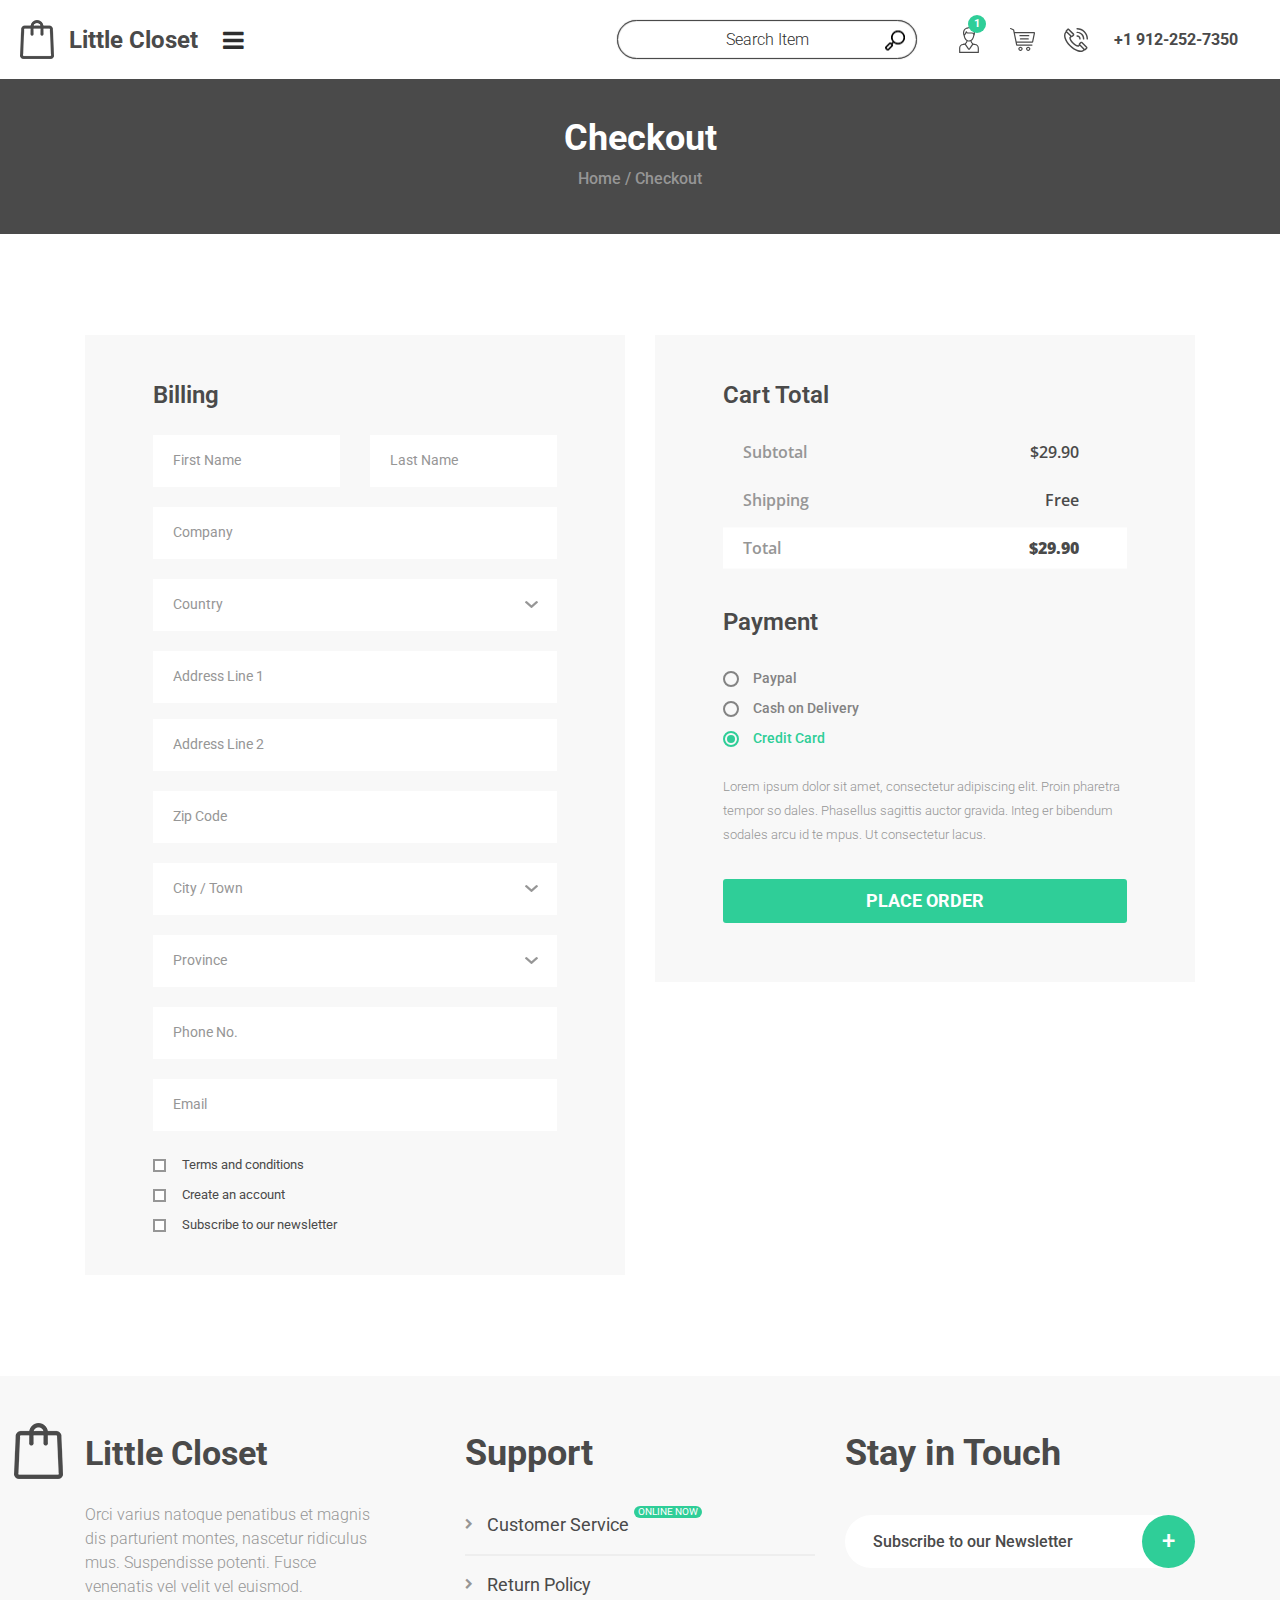
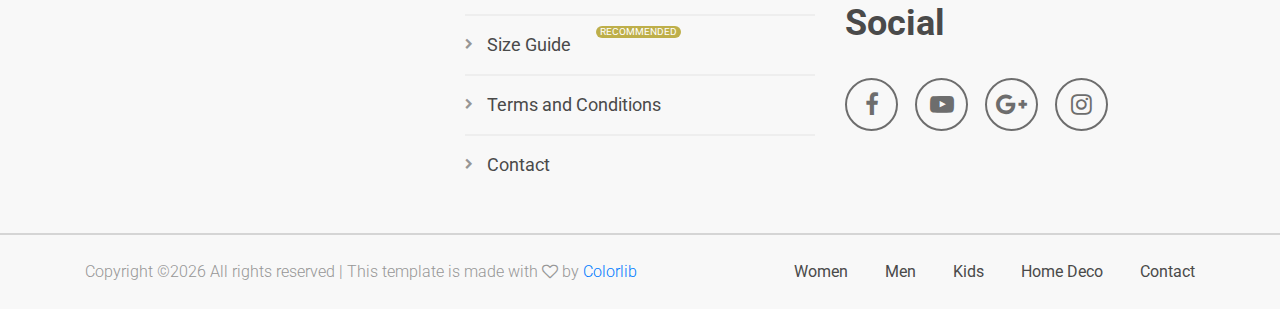
<file: shopclothes/checkout.html>
<!DOCTYPE html>
<html lang="en">
<head>
<title>Checkout</title>
<meta charset="utf-8">
<meta http-equiv="X-UA-Compatible" content="IE=edge">
<meta name="description" content="Little Closet template">
<meta name="viewport" content="width=device-width, initial-scale=1">
<link rel="stylesheet" type="text/css" href="styles/bootstrap-4.1.2/bootstrap.min.css">
<link href="plugins/font-awesome-4.7.0/css/font-awesome.min.css" rel="stylesheet" type="text/css">
<link rel="stylesheet" type="text/css" href="styles/checkout.css">
<link rel="stylesheet" type="text/css" href="styles/checkout_responsive.css">
</head>
<body>

<!-- Menu -->

<div class="menu">

	<!-- Search -->
	<div class="menu_search">
		<form action="#" id="menu_search_form" class="menu_search_form">
			<input type="text" class="search_input" placeholder="Search Item" required="required">
			<button class="menu_search_button"><img src="images/search.png" alt=""></button>
		</form>
	</div>
	<!-- Navigation -->
	<div class="menu_nav">
		<ul>
			<li><a href="#">Women</a></li>
			<li><a href="#">Men</a></li>
			<li><a href="#">Kids</a></li>
			<li><a href="#">Home Deco</a></li>
			<li><a href="#">Contact</a></li>
		</ul>
	</div>
	<!-- Contact Info -->
	<div class="menu_contact">
		<div class="menu_phone d-flex flex-row align-items-center justify-content-start">
			<div><div><img src="images/phone.svg" alt="https://www.flaticon.com/authors/freepik"></div></div>
			<div>+1 912-252-7350</div>
		</div>
		<div class="menu_social">
			<ul class="menu_social_list d-flex flex-row align-items-start justify-content-start">
				<li><a href="#"><i class="fa fa-facebook" aria-hidden="true"></i></a></li>
				<li><a href="#"><i class="fa fa-youtube-play" aria-hidden="true"></i></a></li>
				<li><a href="#"><i class="fa fa-google-plus" aria-hidden="true"></i></a></li>
				<li><a href="#"><i class="fa fa-instagram" aria-hidden="true"></i></a></li>
			</ul>
		</div>
	</div>
</div>

<div class="super_container">

	<!-- Header -->

	<header class="header">
		<div class="header_overlay"></div>
		<div class="header_content d-flex flex-row align-items-center justify-content-start">
			<div class="logo">
				<a href="#">
					<div class="d-flex flex-row align-items-center justify-content-start">
						<div><img src="images/logo_1.png" alt=""></div>
						<div>Little Closet</div>
					</div>
				</a>	
			</div>
			<div class="hamburger"><i class="fa fa-bars" aria-hidden="true"></i></div>
			<nav class="main_nav">
				<ul class="d-flex flex-row align-items-start justify-content-start">
					<li><a href="#">Women</a></li>
					<li><a href="#">Men</a></li>
					<li><a href="#">Kids</a></li>
					<li><a href="#">Home Deco</a></li>
					<li><a href="#">Contact</a></li>
				</ul>
			</nav>
			<div class="header_right d-flex flex-row align-items-center justify-content-start ml-auto">
				<!-- Search -->
				<div class="header_search">
					<form action="#" id="header_search_form">
						<input type="text" class="search_input" placeholder="Search Item" required="required">
						<button class="header_search_button"><img src="images/search.png" alt=""></button>
					</form>
				</div>
				<!-- User -->
				<div class="user"><a href="#"><div><img src="images/user.svg" alt="https://www.flaticon.com/authors/freepik"><div>1</div></div></a></div>
				<!-- Cart -->
				<div class="cart"><a href="cart.html"><div><img src="images/cart.svg" alt="https://www.flaticon.com/authors/freepik"></div></a></div>
				<!-- Phone -->
				<div class="header_phone d-flex flex-row align-items-center justify-content-start">
					<div><div><img src="images/phone.svg" alt="https://www.flaticon.com/authors/freepik"></div></div>
					<div>+1 912-252-7350</div>
				</div>
			</div>
		</div>
	</header>

	<div class="super_container_inner">
		<div class="super_overlay"></div>

		<!-- Home -->

		<div class="home">
			<div class="home_container d-flex flex-column align-items-center justify-content-end">
				<div class="home_content text-center">
					<div class="home_title">Checkout</div>
					<div class="breadcrumbs d-flex flex-column align-items-center justify-content-center">
						<ul class="d-flex flex-row align-items-start justify-content-start text-center">
							<li><a href="#">Home</a></li>
							<li>Checkout</li>
						</ul>
					</div>
				</div>
			</div>
		</div>

		<!-- Checkout -->

		<div class="checkout">
			<div class="container">
				<div class="row">
					
					<!-- Billing -->
					<div class="col-lg-6">
						<div class="billing">
							<div class="checkout_title">Billing</div>
							<div class="checkout_form_container">
								<form action="#" id="checkout_form" class="checkout_form">
									<div class="row">
										<div class="col-lg-6">
											<!-- Name -->
											<input type="text" id="checkout_name" class="checkout_input" placeholder="First Name" required="required">
										</div>
										<div class="col-lg-6">
											<!-- Last Name -->
											<input type="text" id="checkout_last_name" class="checkout_input" placeholder="Last Name" required="required">
										</div>
									</div>
									<div>
										<!-- Company -->
										<input type="text" id="checkout_company" placeholder="Company" class="checkout_input">
									</div>
									<div>
										<!-- Country -->
										<select name="checkout_country" id="checkout_country" class="dropdown_item_select checkout_input" require="required">
											<option>Country</option>
											<option>Lithuania</option>
											<option>Sweden</option>
											<option>UK</option>
											<option>Italy</option>
										</select>
									</div>
									<div>
										<!-- Address -->
										<input type="text" id="checkout_address" class="checkout_input" placeholder="Address Line 1" required="required">
										<input type="text" id="checkout_address_2" class="checkout_input checkout_address_2" placeholder="Address Line 2" required="required">
									</div>
									<div>
										<!-- Zipcode -->
										<input type="text" id="checkout_zipcode" class="checkout_input" placeholder="Zip Code" required="required">
									</div>
									<div>
										<!-- City / Town -->
										<select name="checkout_city" id="checkout_city" class="dropdown_item_select checkout_input" require="required">
											<option>City / Town</option>
											<option>City</option>
											<option>City</option>
											<option>City</option>
											<option>City</option>
										</select>
									</div>
									<div>
										<!-- Province -->
										<select name="checkout_province" id="checkout_province" class="dropdown_item_select checkout_input" require="required">
											<option>Province</option>
											<option>Province</option>
											<option>Province</option>
											<option>Province</option>
											<option>Province</option>
										</select>
									</div>
									<div>
										<!-- Phone no -->
										<input type="phone" id="checkout_phone" class="checkout_input" placeholder="Phone No." required="required">
									</div>
									<div>
										<!-- Email -->
										<input type="phone" id="checkout_email" class="checkout_input" placeholder="Email" required="required">
									</div>
									<div class="checkout_extra">
										<ul>
											<li class="billing_info d-flex flex-row align-items-center justify-content-start">
												<label class="checkbox_container">
													<input type="checkbox" id="cb_1" name="billing_checkbox" class="billing_checkbox">
													<span class="checkbox_mark"></span>
													<span class="checkbox_text">Terms and conditions</span>
												</label>
											</li>
											<li class="billing_info d-flex flex-row align-items-center justify-content-start">
												<label class="checkbox_container">
													<input type="checkbox" id="cb_2" name="billing_checkbox" class="billing_checkbox">
													<span class="checkbox_mark"></span>
													<span class="checkbox_text">Create an account</span>
												</label>
											</li>
											<li class="billing_info d-flex flex-row align-items-center justify-content-start">
												<label class="checkbox_container">
													<input type="checkbox" id="cb_3" name="billing_checkbox" class="billing_checkbox">
													<span class="checkbox_mark"></span>
													<span class="checkbox_text">Subscribe to our newsletter</span>
												</label>
											</li>
										</ul>
									</div>
								</form>
							</div>
						</div>
					</div>

					<!-- Cart Total -->
					<div class="col-lg-6 cart_col">
						<div class="cart_total">
							<div class="cart_extra_content cart_extra_total">
								<div class="checkout_title">Cart Total</div>
								<ul class="cart_extra_total_list">
									<li class="d-flex flex-row align-items-center justify-content-start">
										<div class="cart_extra_total_title">Subtotal</div>
										<div class="cart_extra_total_value ml-auto">$29.90</div>
									</li>
									<li class="d-flex flex-row align-items-center justify-content-start">
										<div class="cart_extra_total_title">Shipping</div>
										<div class="cart_extra_total_value ml-auto">Free</div>
									</li>
									<li class="d-flex flex-row align-items-center justify-content-start">
										<div class="cart_extra_total_title">Total</div>
										<div class="cart_extra_total_value ml-auto">$29.90</div>
									</li>
								</ul>
								<div class="payment_options">
									<div class="checkout_title">Payment</div>
									<ul>
										<li class="shipping_option d-flex flex-row align-items-center justify-content-start">
											<label class="radio_container">
												<input type="radio" id="radio_1" name="payment_radio" class="payment_radio">
												<span class="radio_mark"></span>
												<span class="radio_text">Paypal</span>
											</label>
										</li>
										<li class="shipping_option d-flex flex-row align-items-center justify-content-start">
											<label class="radio_container">
												<input type="radio" id="radio_2" name="payment_radio" class="payment_radio">
												<span class="radio_mark"></span>
												<span class="radio_text">Cash on Delivery</span>
											</label>
										</li>
										<li class="shipping_option d-flex flex-row align-items-center justify-content-start">
											<label class="radio_container">
												<input type="radio" id="radio_3" name="payment_radio" class="payment_radio" checked>
												<span class="radio_mark"></span>
												<span class="radio_text">Credit Card</span>
											</label>
										</li>
									</ul>
								</div>
								<div class="cart_text">
									<p>Lorem ipsum dolor sit amet, consectetur adipiscing elit. Proin pharetra tempor so dales. Phasellus sagittis auctor gravida. Integ er bibendum sodales arcu id te mpus. Ut consectetur lacus.</p>
								</div>
								<div class="checkout_button trans_200"><a href="checkout.html">place order</a></div>
							</div>
						</div>
					</div>
				</div>
			</div>
		</div>

		<!-- Footer -->

		<footer class="footer">
			<div class="footer_content">
				<div class="container">
					<div class="row">
						
						<!-- About -->
						<div class="col-lg-4 footer_col">
							<div class="footer_about">
								<div class="footer_logo">
									<a href="#">
										<div class="d-flex flex-row align-items-center justify-content-start">
											<div class="footer_logo_icon"><img src="images/logo_2.png" alt=""></div>
											<div>Little Closet</div>
										</div>
									</a>		
								</div>
								<div class="footer_about_text">
									<p>Orci varius natoque penatibus et magnis dis parturient montes, nascetur ridiculus mus. Suspendisse potenti. Fusce venenatis vel velit vel euismod.</p>
								</div>
							</div>
						</div>

						<!-- Footer Links -->
						<div class="col-lg-4 footer_col">
							<div class="footer_menu">
								<div class="footer_title">Support</div>
								<ul class="footer_list">
									<li>
										<a href="#"><div>Customer Service<div class="footer_tag_1">online now</div></div></a>
									</li>
									<li>
										<a href="#"><div>Return Policy</div></a>
									</li>
									<li>
										<a href="#"><div>Size Guide<div class="footer_tag_2">recommended</div></div></a>
									</li>
									<li>
										<a href="#"><div>Terms and Conditions</div></a>
									</li>
									<li>
										<a href="#"><div>Contact</div></a>
									</li>
								</ul>
							</div>
						</div>

						<!-- Footer Contact -->
						<div class="col-lg-4 footer_col">
							<div class="footer_contact">
								<div class="footer_title">Stay in Touch</div>
								<div class="newsletter">
									<form action="#" id="newsletter_form" class="newsletter_form">
										<input type="email" class="newsletter_input" placeholder="Subscribe to our Newsletter" required="required">
										<button class="newsletter_button">+</button>
									</form>
								</div>
								<div class="footer_social">
									<div class="footer_title">Social</div>
									<ul class="footer_social_list d-flex flex-row align-items-start justify-content-start">
										<li><a href="#"><i class="fa fa-facebook" aria-hidden="true"></i></a></li>
										<li><a href="#"><i class="fa fa-youtube-play" aria-hidden="true"></i></a></li>
										<li><a href="#"><i class="fa fa-google-plus" aria-hidden="true"></i></a></li>
										<li><a href="#"><i class="fa fa-instagram" aria-hidden="true"></i></a></li>
									</ul>
								</div>
							</div>
						</div>
					</div>
				</div>
			</div>
			<div class="footer_bar">
				<div class="container">
					<div class="row">
						<div class="col">
							<div class="footer_bar_content d-flex flex-md-row flex-column align-items-center justify-content-start">
								<div class="copyright order-md-1 order-2"><!-- Link back to Colorlib can't be removed. Template is licensed under CC BY 3.0. -->
Copyright &copy;<script>document.write(new Date().getFullYear());</script> All rights reserved | This template is made with <i class="fa fa-heart-o" aria-hidden="true"></i> by <a href="https://colorlib.com" target="_blank">Colorlib</a>
<!-- Link back to Colorlib can't be removed. Template is licensed under CC BY 3.0. --></div>
								<nav class="footer_nav ml-md-auto order-md-2 order-1">
									<ul class="d-flex flex-row align-items-center justify-content-start">
										<li><a href="category.html">Women</a></li>
										<li><a href="category.html">Men</a></li>
										<li><a href="category.html">Kids</a></li>
										<li><a href="category.html">Home Deco</a></li>
										<li><a href="#">Contact</a></li>
									</ul>
								</nav>
							</div>
						</div>
					</div>
				</div>
			</div>
		</footer>
	</div>
		
</div>

<script src="js/jquery-3.2.1.min.js"></script>
<script src="styles/bootstrap-4.1.2/popper.js"></script>
<script src="styles/bootstrap-4.1.2/bootstrap.min.js"></script>
<script src="plugins/greensock/TweenMax.min.js"></script>
<script src="plugins/greensock/TimelineMax.min.js"></script>
<script src="plugins/scrollmagic/ScrollMagic.min.js"></script>
<script src="plugins/greensock/animation.gsap.min.js"></script>
<script src="plugins/greensock/ScrollToPlugin.min.js"></script>
<script src="plugins/easing/easing.js"></script>
<script src="plugins/parallax-js-master/parallax.min.js"></script>
<script src="js/checkout.js"></script>
</body>
</html>
</file>
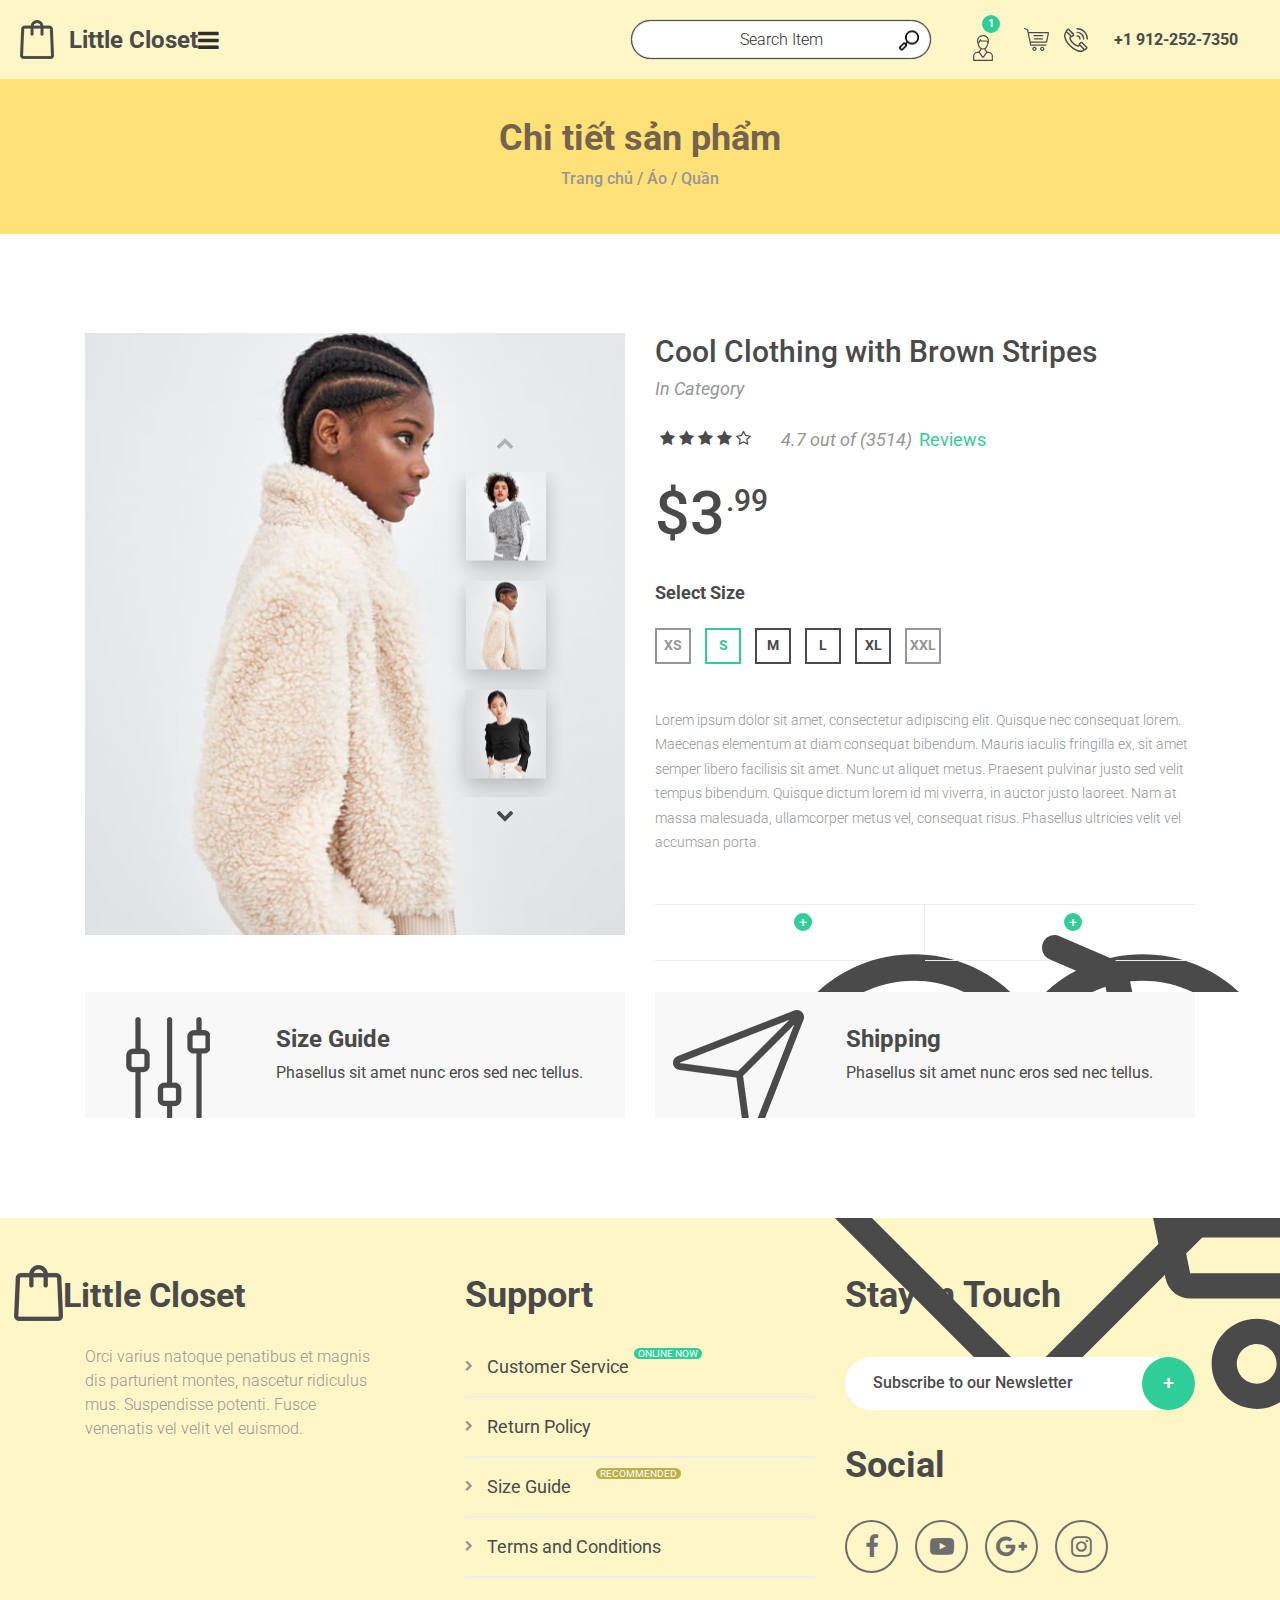
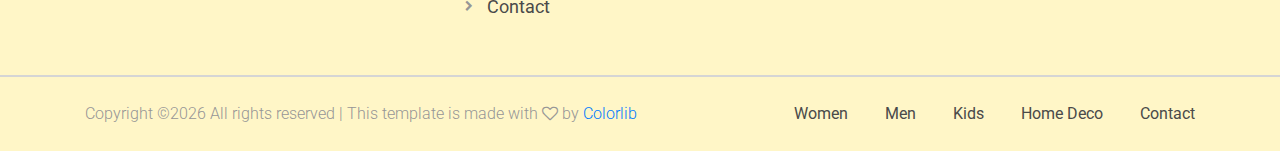
<file: shopclothes/product.html>
<!DOCTYPE html>
<html lang="en">
<head>
<title>Product</title>
<meta charset="utf-8">
<meta http-equiv="X-UA-Compatible" content="IE=edge">
<meta name="description" content="Little Closet template">
<meta name="viewport" content="width=device-width, initial-scale=1">
<link rel="stylesheet" type="text/css" href="styles/bootstrap-4.1.2/bootstrap.min.css">
<link href="plugins/font-awesome-4.7.0/css/font-awesome.min.css" rel="stylesheet" type="text/css">
<link rel="stylesheet" type="text/css" href="plugins/flexslider/flexslider.css">
<link rel="stylesheet" type="text/css" href="styles/product.css">
<link rel="stylesheet" type="text/css" href="styles/product_responsive.css">
</head>
<body>

<!-- Menu -->

<div class="menu">

	<!-- Search -->
	<div class="menu_search">
		<form action="#" id="menu_search_form" class="menu_search_form">
			<input type="text" class="search_input" placeholder="Search Item" required="required">
			<button class="menu_search_button"><img src="images/search.png" alt=""></button>
		</form>
	</div>
	<!-- Navigation -->
	<div class="menu_nav">
		<ul>
			<li><a href="#">Women</a></li>
			<li><a href="#">Men</a></li>
			<li><a href="#">Kids</a></li>
			<li><a href="#">Home Deco</a></li>
			<li><a href="#">Contact</a></li>
		</ul>
	</div>
	<!-- Contact Info -->
	<div class="menu_contact">
		<div class="menu_phone d-flex flex-row align-items-center justify-content-start">
			<div><div><img src="images/phone.svg" alt="https://www.flaticon.com/authors/freepik"></div></div>
			<div>+1 912-252-7350</div>
		</div>
		<div class="menu_social">
			<ul class="menu_social_list d-flex flex-row align-items-start justify-content-start">
				<li><a href="#"><i class="fa fa-facebook" aria-hidden="true"></i></a></li>
				<li><a href="#"><i class="fa fa-youtube-play" aria-hidden="true"></i></a></li>
				<li><a href="#"><i class="fa fa-google-plus" aria-hidden="true"></i></a></li>
				<li><a href="#"><i class="fa fa-instagram" aria-hidden="true"></i></a></li>
			</ul>
		</div>
	</div>
</div>

<div class="super_container">

	<!-- Header -->

	<header class="header">
		<div class="header_overlay"></div>
		<div class="header_content d-flex flex-row align-items-center justify-content-start">
			<div class="logo">
				<a href="#">
					<div class="d-flex flex-row align-items-center justify-content-start">
						<div><img src="images/logo_1.png" alt=""></div>
						<div>Little Closet</div>
					</div>
				</a>	
			</div>
			<div class="hamburger"><i class="fa fa-bars" aria-hidden="true"></i></div>
			<nav class="main_nav">
				<ul class="d-flex flex-row align-items-start justify-content-start">
					<li><a href="#">Women</a></li>
					<li><a href="#">Men</a></li>
					<li><a href="#">Kids</a></li>
					<li><a href="#">Home Deco</a></li>
					<li><a href="#">Contact</a></li>
				</ul>
			</nav>
			<div class="header_right d-flex flex-row align-items-center justify-content-start ml-auto">
				<!-- Search -->
				<div class="header_search">
					<form action="#" id="header_search_form">
						<input type="text" class="search_input" placeholder="Search Item" required="required">
						<button class="header_search_button"><img src="images/search.png" alt=""></button>
					</form>
				</div>
				<!-- User -->
				<div class="user"><a href="#"><div><img src="images/user.svg" alt="https://www.flaticon.com/authors/freepik"><div>1</div></div></a></div>
				<!-- Cart -->
				<div class="cart"><a href="cart.html"><div><img src="images/cart.svg" alt="https://www.flaticon.com/authors/freepik"></div></a></div>
				<!-- Phone -->
				<div class="header_phone d-flex flex-row align-items-center justify-content-start">
					<div><div><img src="images/phone.svg" alt="https://www.flaticon.com/authors/freepik"></div></div>
					<div>+1 912-252-7350</div>
				</div>
			</div>
		</div>
	</header>

	<div class="super_container_inner">
		<div class="super_overlay"></div>

		<!-- Home -->

		<div class="home">
			<div class="home_container d-flex flex-column align-items-center justify-content-end">
				<div class="home_content text-center">
					<div class="home_title">Chi tiết sản phẩm</div>
					<div class="breadcrumbs d-flex flex-column align-items-center justify-content-center">
						<ul class="d-flex flex-row align-items-start justify-content-start text-center">
							<li><a href="index.php">Trang chủ</a></li>
							<li><a href="index.php?muc=ao&pg=0&form=search">Áo</a></li>
							<li><a href="index.php?muc=quan&pg=0&form=search">Quần</a></li>
						</ul>
					</div>
				</div>
			</div>
		</div>

		<!-- Product -->

		<div class="product">
			<div class="container">
				<div class="row">
					
					<!-- Product Image -->
					<div class="col-lg-6">
						<div class="product_image_slider_container">
							<div id="slider" class="flexslider">
								<ul class="slides">
									<li>
										<img src="images/product_image_1.jpg" />
									</li>
									<li>
										<img src="images/product_image_1.jpg" />
									</li>
									<li>
										<img src="images/product_image_1.jpg" />
									</li>
									<li>
										<img src="images/product_image_1.jpg" />
									</li>
									<li>
										<img src="images/product_image_1.jpg" />
									</li>
									<li>
										<img src="images/product_image_1.jpg" />
									</li>
									<li>
										<img src="images/product_image_1.jpg" />
									</li>
									<li>
										<img src="images/product_image_1.jpg" />
									</li>
								</ul>
							</div>
							<div class="carousel_container">
								<div id="carousel" class="flexslider">
									<ul class="slides">
										<li>
											<div><img src="images/product_1.jpg" /></div>
										</li>
										<li>
											<div><img src="images/product_2.jpg" /></div>
										</li>
										<li>
											<div><img src="images/product_3.jpg" /></div>
										</li>
										<li>
											<div><img src="images/product_4.jpg" /></div>
										</li>
										<li>
											<div><img src="images/product_5.jpg" /></div>
										</li>
										<li>
											<div><img src="images/product_6.jpg" /></div>
										</li>
										<li>
											<div><img src="images/product_7.jpg" /></div>
										</li>
										<li>
											<div><img src="images/product_8.jpg" /></div>
										</li>
									</ul>
								</div>
								<div class="fs_prev fs_nav disabled"><i class="fa fa-chevron-up" aria-hidden="true"></i></div>
								<div class="fs_next fs_nav"><i class="fa fa-chevron-down" aria-hidden="true"></i></div>
							</div>
						</div>
					</div>

					<!-- Product Info -->
					<div class="col-lg-6 product_col">
						<div class="product_info">
							<div class="product_name">Cool Clothing with Brown Stripes</div>
							<div class="product_category">In <a href="category.html">Category</a></div>
							<div class="product_rating_container d-flex flex-row align-items-center justify-content-start">
								<div class="rating_r rating_r_4 product_rating"><i></i><i></i><i></i><i></i><i></i></div>
								<div class="product_reviews">4.7 out of (3514)</div>
								<div class="product_reviews_link"><a href="#">Reviews</a></div>
							</div>
							<div class="product_price">$3<span>.99</span></div>
							<div class="product_size">
								<div class="product_size_title">Select Size</div>
								<ul class="d-flex flex-row align-items-start justify-content-start">
									<li>
										<input type="radio" id="radio_1" disabled name="product_radio" class="regular_radio radio_1">
										<label for="radio_1">XS</label>
									</li>
									<li>
										<input type="radio" id="radio_2" name="product_radio" class="regular_radio radio_2" checked>
										<label for="radio_2">S</label>
									</li>
									<li>
										<input type="radio" id="radio_3" name="product_radio" class="regular_radio radio_3">
										<label for="radio_3">M</label>
									</li>
									<li>
										<input type="radio" id="radio_4" name="product_radio" class="regular_radio radio_4">
										<label for="radio_4">L</label>
									</li>
									<li>
										<input type="radio" id="radio_5" name="product_radio" class="regular_radio radio_5">
										<label for="radio_5">XL</label>
									</li>
									<li>
										<input type="radio" id="radio_6" disabled name="product_radio" class="regular_radio radio_6">
										<label for="radio_6">XXL</label>
									</li>
								</ul>
							</div>
							<div class="product_text">
								<p>Lorem ipsum dolor sit amet, consectetur adipiscing elit. Quisque nec consequat lorem. Maecenas elementum at diam consequat bibendum. Mauris iaculis fringilla ex, sit amet semper libero facilisis sit amet. Nunc ut aliquet metus. Praesent pulvinar justo sed velit tempus bibendum. Quisque dictum lorem id mi viverra, in auctor justo laoreet. Nam at massa malesuada, ullamcorper metus vel, consequat risus. Phasellus ultricies velit vel accumsan porta.</p>
							</div>
							<div class="product_buttons">
								<div class="text-right d-flex flex-row align-items-start justify-content-start">
									<div class="product_button product_fav text-center d-flex flex-column align-items-center justify-content-center">
										<div><div><img src="images/heart_2.svg" class="svg" alt=""><div>+</div></div></div>
									</div>
									<div class="product_button product_cart text-center d-flex flex-column align-items-center justify-content-center">
										<div><div><img src="images/cart.svg" class="svg" alt=""><div>+</div></div></div>
									</div>
								</div>
							</div>
						</div>
					</div>
				</div>
			</div>
		</div>

		<!-- Boxes -->

		<div class="boxes">
			<div class="container">
				<div class="row">
					<div class="col-lg-6">
						<div class="box d-flex flex-row align-items-center justify-content-start">
							<div class="mt-auto"><div class="box_image"><img src="images/boxes_1.png" alt=""></div></div>
							<div class="box_content">
								<div class="box_title">Size Guide</div>
								<div class="box_text">Phasellus sit amet nunc eros sed nec tellus.</div>
							</div>
						</div>
					</div>
					<div class="col-lg-6 box_col">
						<div class="box d-flex flex-row align-items-center justify-content-start">
							<div class="mt-auto"><div class="box_image"><img src="images/boxes_2.png" alt=""></div></div>
							<div class="box_content">
								<div class="box_title">Shipping</div>
								<div class="box_text">Phasellus sit amet nunc eros sed nec tellus.</div>
							</div>
						</div>
					</div>
				</div>
			</div>
		</div>

		<!-- Footer -->

		<footer class="footer">
			<div class="footer_content">
				<div class="container">
					<div class="row">
						
						<!-- About -->
						<div class="col-lg-4 footer_col">
							<div class="footer_about">
								<div class="footer_logo">
									<a href="#">
										<div class="d-flex flex-row align-items-center justify-content-start">
											<div class="footer_logo_icon"><img src="images/logo_2.png" alt=""></div>
											<div>Little Closet</div>
										</div>
									</a>		
								</div>
								<div class="footer_about_text">
									<p>Orci varius natoque penatibus et magnis dis parturient montes, nascetur ridiculus mus. Suspendisse potenti. Fusce venenatis vel velit vel euismod.</p>
								</div>
							</div>
						</div>

						<!-- Footer Links -->
						<div class="col-lg-4 footer_col">
							<div class="footer_menu">
								<div class="footer_title">Support</div>
								<ul class="footer_list">
									<li>
										<a href="#"><div>Customer Service<div class="footer_tag_1">online now</div></div></a>
									</li>
									<li>
										<a href="#"><div>Return Policy</div></a>
									</li>
									<li>
										<a href="#"><div>Size Guide<div class="footer_tag_2">recommended</div></div></a>
									</li>
									<li>
										<a href="#"><div>Terms and Conditions</div></a>
									</li>
									<li>
										<a href="#"><div>Contact</div></a>
									</li>
								</ul>
							</div>
						</div>

						<!-- Footer Contact -->
						<div class="col-lg-4 footer_col">
							<div class="footer_contact">
								<div class="footer_title">Stay in Touch</div>
								<div class="newsletter">
									<form action="#" id="newsletter_form" class="newsletter_form">
										<input type="email" class="newsletter_input" placeholder="Subscribe to our Newsletter" required="required">
										<button class="newsletter_button">+</button>
									</form>
								</div>
								<div class="footer_social">
									<div class="footer_title">Social</div>
									<ul class="footer_social_list d-flex flex-row align-items-start justify-content-start">
										<li><a href="#"><i class="fa fa-facebook" aria-hidden="true"></i></a></li>
										<li><a href="#"><i class="fa fa-youtube-play" aria-hidden="true"></i></a></li>
										<li><a href="#"><i class="fa fa-google-plus" aria-hidden="true"></i></a></li>
										<li><a href="#"><i class="fa fa-instagram" aria-hidden="true"></i></a></li>
									</ul>
								</div>
							</div>
						</div>
					</div>
				</div>
			</div>
			<div class="footer_bar">
				<div class="container">
					<div class="row">
						<div class="col">
							<div class="footer_bar_content d-flex flex-md-row flex-column align-items-center justify-content-start">
								<div class="copyright order-md-1 order-2"><!-- Link back to Colorlib can't be removed. Template is licensed under CC BY 3.0. -->
Copyright &copy;<script>document.write(new Date().getFullYear());</script> All rights reserved | This template is made with <i class="fa fa-heart-o" aria-hidden="true"></i> by <a href="https://colorlib.com" target="_blank">Colorlib</a>
<!-- Link back to Colorlib can't be removed. Template is licensed under CC BY 3.0. --></div>
								<nav class="footer_nav ml-md-auto order-md-2 order-1">
									<ul class="d-flex flex-row align-items-center justify-content-start">
										<li><a href="category.html">Women</a></li>
										<li><a href="category.html">Men</a></li>
										<li><a href="category.html">Kids</a></li>
										<li><a href="category.html">Home Deco</a></li>
										<li><a href="#">Contact</a></li>
									</ul>
								</nav>
							</div>
						</div>
					</div>
				</div>
			</div>
		</footer>
	</div>
		
</div>

<script src="js/jquery-3.2.1.min.js"></script>
<script src="styles/bootstrap-4.1.2/popper.js"></script>
<script src="styles/bootstrap-4.1.2/bootstrap.min.js"></script>
<script src="plugins/greensock/TweenMax.min.js"></script>
<script src="plugins/greensock/TimelineMax.min.js"></script>
<script src="plugins/scrollmagic/ScrollMagic.min.js"></script>
<script src="plugins/greensock/animation.gsap.min.js"></script>
<script src="plugins/greensock/ScrollToPlugin.min.js"></script>
<script src="plugins/OwlCarousel2-2.2.1/owl.carousel.js"></script>
<script src="plugins/easing/easing.js"></script>
<script src="plugins/progressbar/progressbar.min.js"></script>
<script src="plugins/parallax-js-master/parallax.min.js"></script>
<script src="plugins/flexslider/jquery.flexslider-min.js"></script>
<script src="js/product.js"></script>
</body>
</html>
</file>
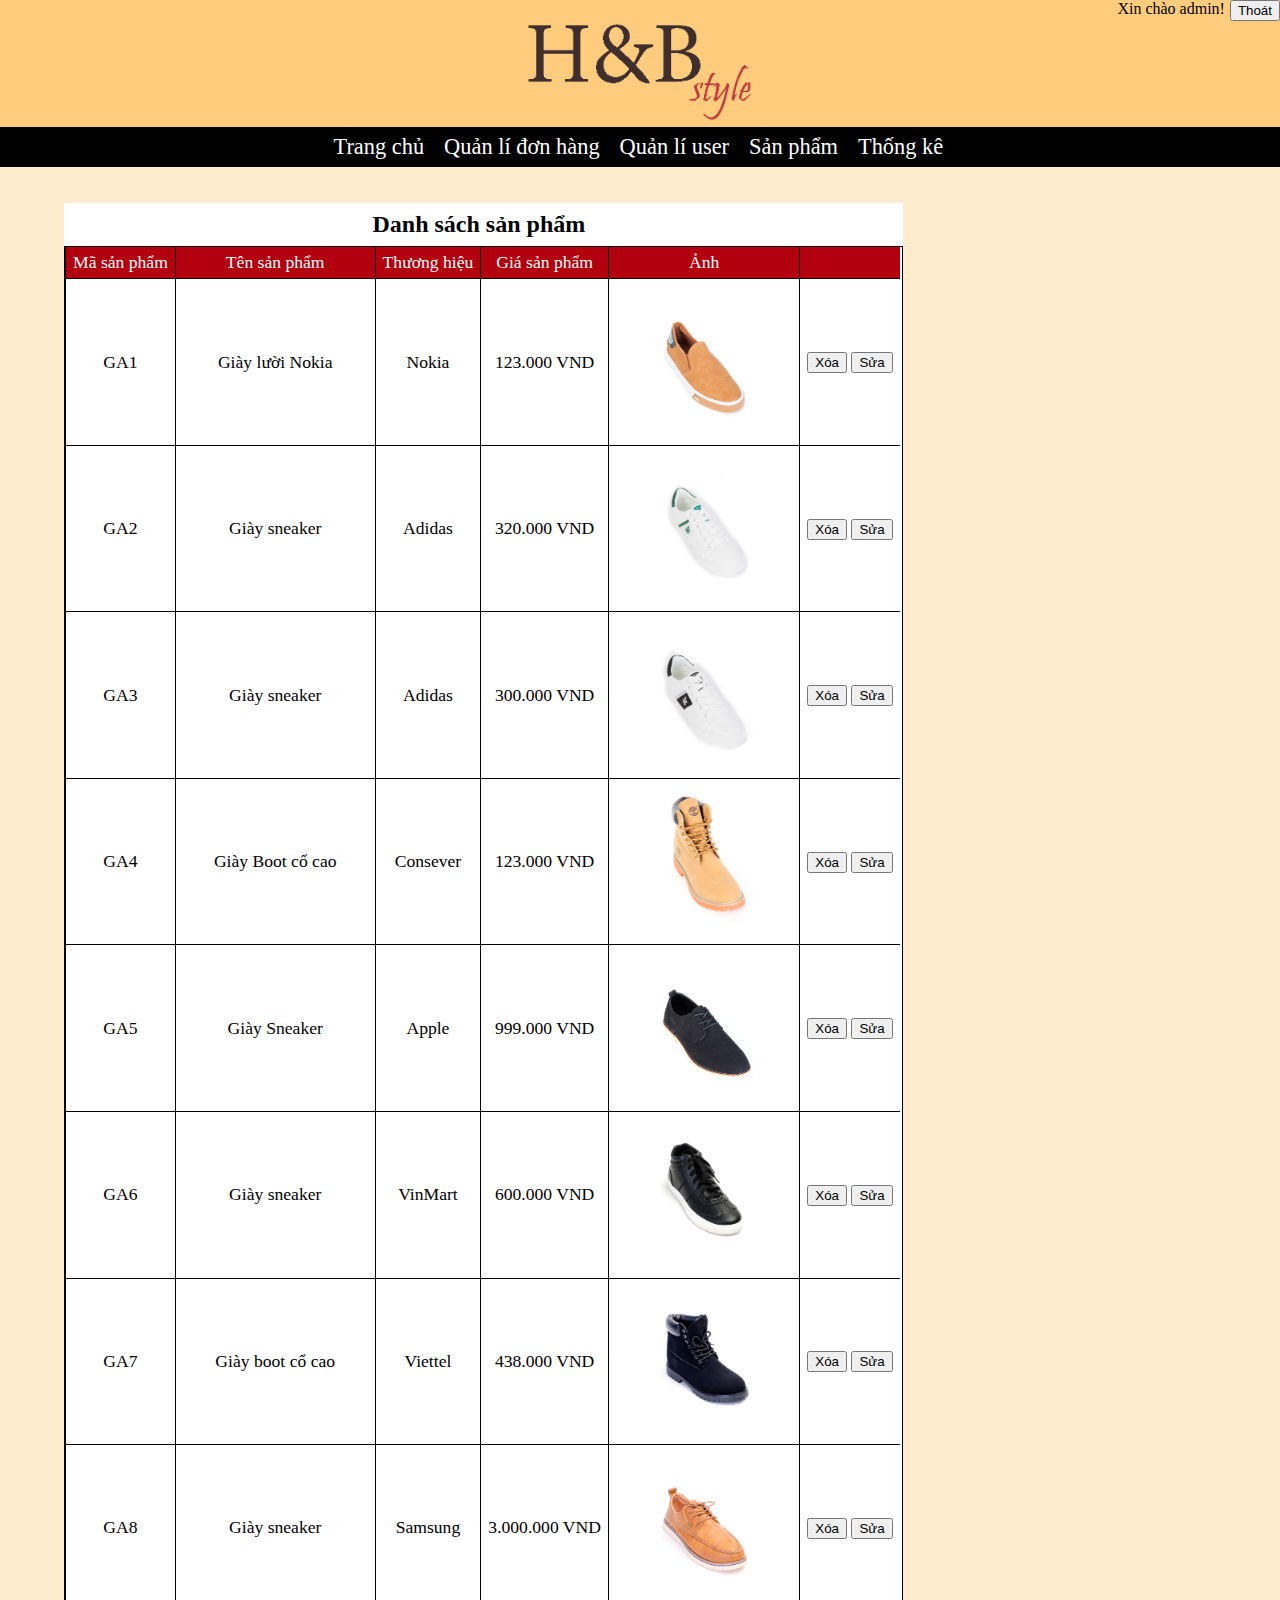
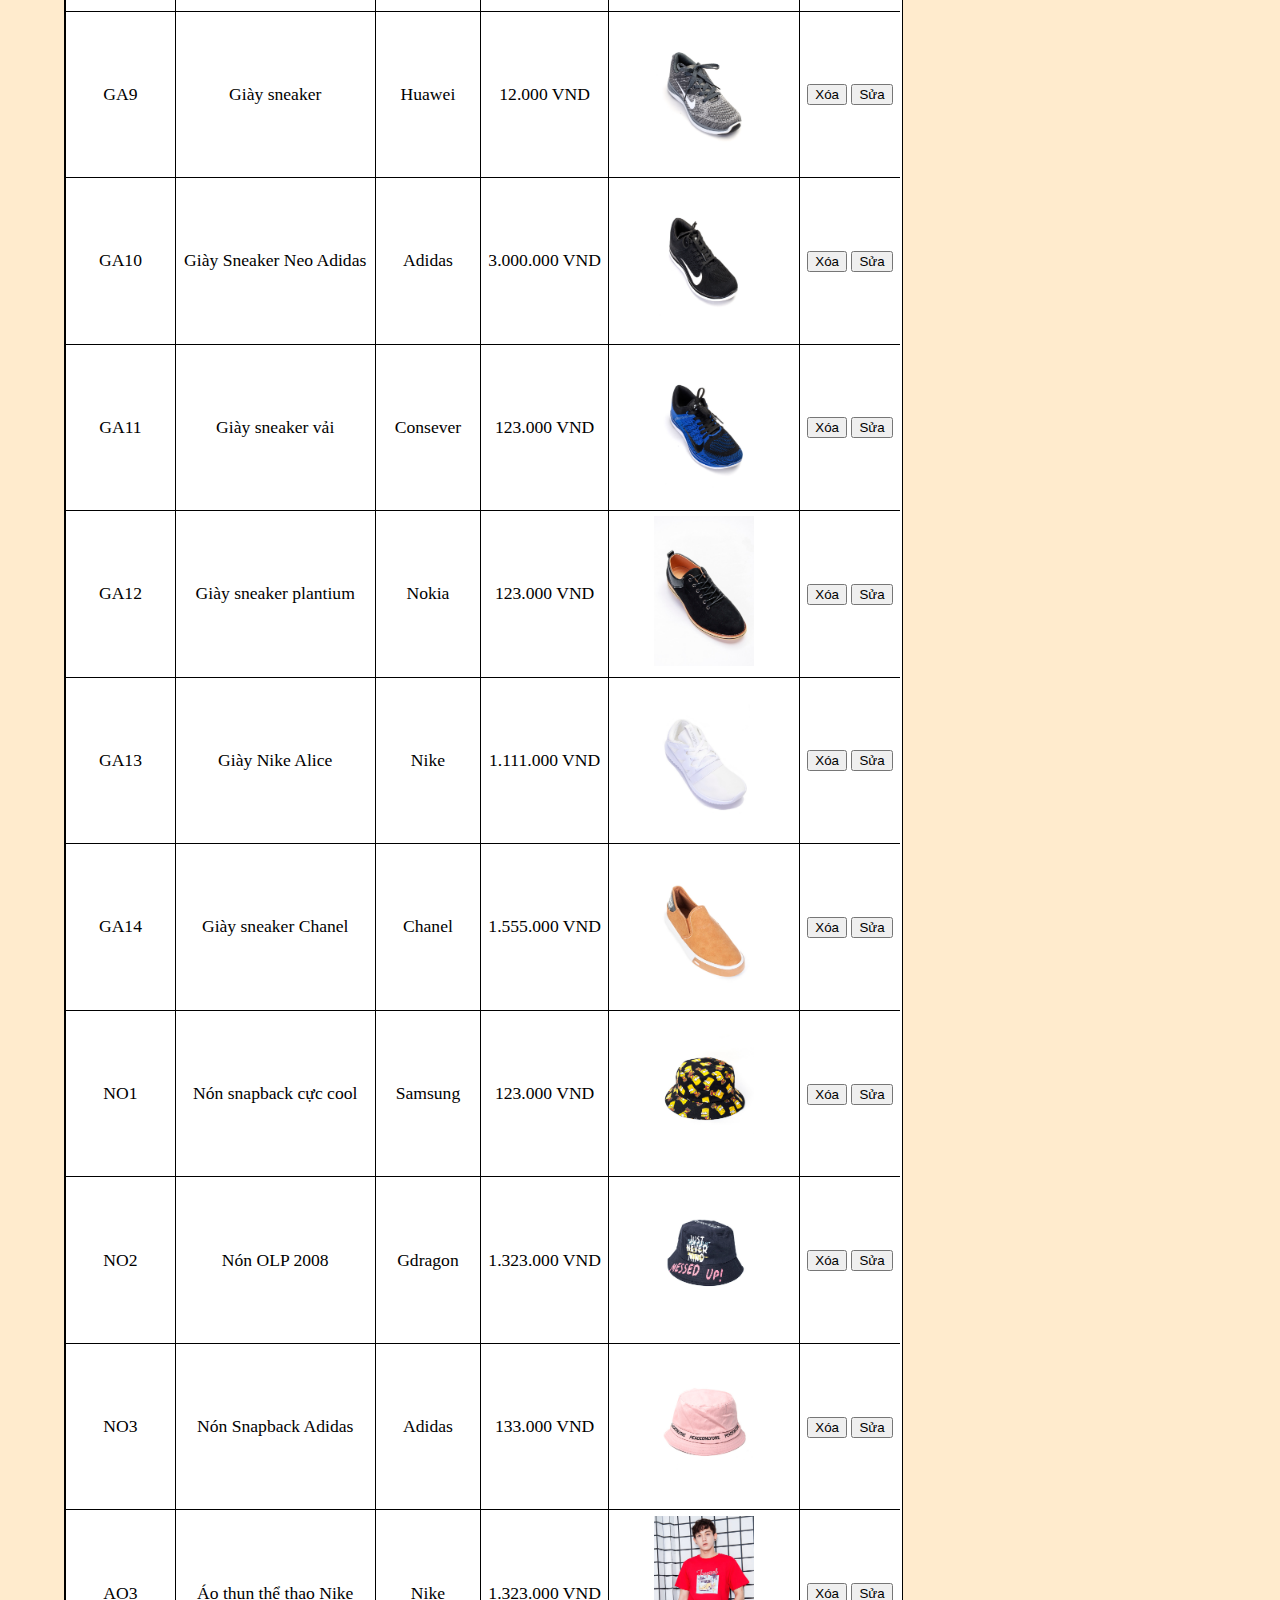
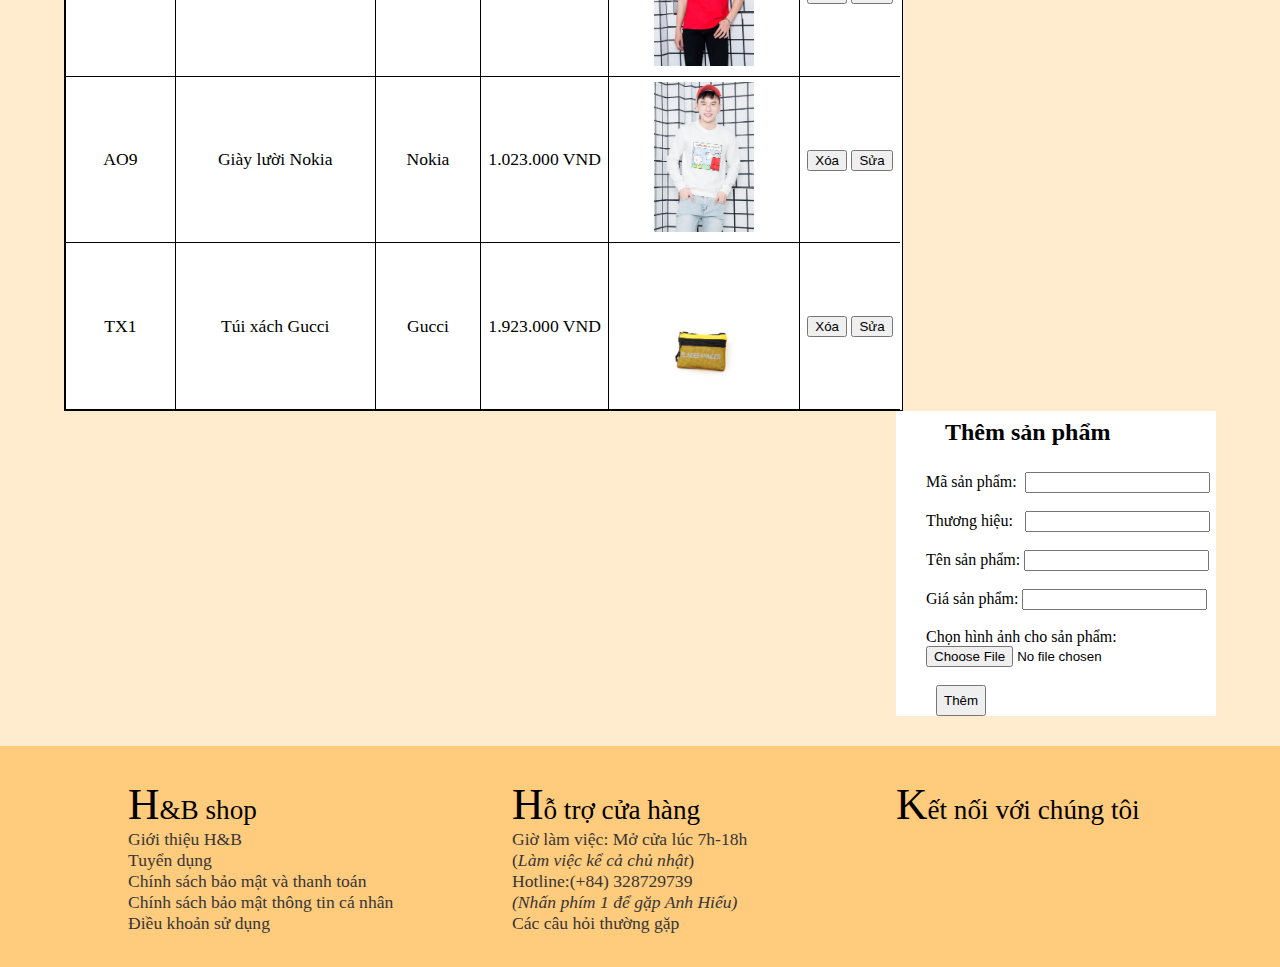
<file: B01/wep/admin/admin.html>
<!DOCTYPE html>
<html>
    
    <head>
        <meta charset="utf-8">
        <meta http-equiv="X-UA-Compatible" content="IE=edge">
        <title>Quản lý sản phẩm</title>
        <script type="text/javascript" src="quanly.js"></script>
        <meta name="description" content="An interactive getting started guide for Brackets.">
        <style>
        
            .content-menu{
                list-style-type: none;
                background-color: #000000;
                width:633px;
                padding: 0;
                margin: 0 auto;
            }
            .content-menu li{
                display: block;
                float: left;
                color: white;
                font-size: 1.4em;
                padding: 7px 10px;
                margin: 0;
            }
            .content-menu li a{
                color: white;
                text-decoration: none;
            }
            .content-menu li:hover{
                background-color: #b2000e;
            }
            .content-left{
                width: 839px;
        
                background-color: white;
                margin-left: 5%;
                float: left;
            }
            .content-right{
                width:25%;
                float: right;
                background-color: white;
                margin-right: 5%;
            }
            table{
                display: block;
                border-collapse: collapse;
                
                
            }
            table tr{
                
                border-bottom: 1px solid black;
            }
            table tr td{
                padding: 0.3em 0.4em;
                border-left: 1px solid black;
                font-size: 1.1em;
                text-align: center;
            }
            /*   Start footer*/
.footer{
    width: 100%;
    background-color: #ffcb7d;
    padding: 33px 0;
    margin-top: 30px;
}
.footer-left{
    width: 30%;
    float: left;
    margin-left: 10%;
}
.footer-center{
    width: 30%;
    float: left;
    margin: 0;
}
.footer-right{
    width: 25%;
    float: left;
    margin-right: 5%;
}
.footer-center a{
    text-decoration: none;
    color: #363636;
    font-size: 1.1em;
    font-family: calibri;

}
.footer-center span{
    font-size: 1.7em;
    font-family: calibri;
    
}.footer-right span{
    font-size: 1.7em;
    font-family: calibri;
    
}
/* Set css cho icon */
.fa-facebook-square{
    color: #656598;
    margin: 5px;
}
.fa-facebook-square:hover{
    color: #1a387b;
}
.fa-youtube:hover{
    color: #ff2626;
}
.fa-twitter-square:hover{
    color: #0abdff;
}
.fa-instagram:hover{
    color: #ff0045;
}
.fa-instagram{
    color: #ff346b;
     margin: 5px;
}.fa-twitter-square{
    color: #91b1be;
     margin: 5px;
}
.fa-youtube{
    color:#ff3f3f;
     margin: 5px;
}
.footer-left span{
    font-size: 1.7em;
    font-family: calibri;
}

.footer-left a{
    text-decoration: none;
    color: #363636;
    font-size: 1.1em;
    font-family: calibri;
}
        </style>
        
    </head>
    
    
    <body style="background-color: blanchedalmond;margin: 0;">
        <script type="text/javascript">
            function xoasp(){
                var k=confirm("Xóa sản phẩm này");
                if(k) alert("Xóa thành công!");
                
            }
        
        </script>
        <div>
            <div style="background-color: #ffcb7d">
        <div class="row-welcome">
           <button style="float: right">Thoát</button><p style="float: right;margin: 0 5px;">Xin chào admin!</p>
            <div style="clear: both"></div>
            </div>
            <div style="margin: 0px auto; width: 230px;"><a href="../../index.html"><img src="../../logohbshop.png" width="230px"></a></div>
                </div>
        <div style="background-color: black">  <ul class="content-menu">
                
             <li><a href="../../index.html">Trang chủ</a></li>
             <li><a href="quanlydonhang.html">Quản lí đơn hàng</a></li>
            <li><a href="quanlyuser.html">Quản lí user</a></li>
            <li><a href="admin.html">Sản phẩm</a></li>
             <li><a>Thống kê</a></li>
             <div style="clear: both"></div>
        </ul>
            </div>
            <br>
            <br>
            <!-- Nội dung bên trái-->
            <div class="content-left">
                <div style="width: 222px;padding: 8px;font-size: 24px;margin: 0 auto;"><span><b>Danh sách sản phẩm</b></span></div>
                <table style="border: 1px solid black">
                <tr style="background-color: #b2000e;color: white;width: 100%;">
                <td>Mã sản phẩm</td>
                <td style="padding: 0 50px">Tên sản phẩm</td>
                <td>Thương hiệu</td>
                <td>Giá sản phẩm</td>
                <td style="padding: 0 80px">Ảnh</td>
                <td></td>
                </tr>
                    
                <tr>
                <td>GA1</td>
                <td>Giày lười Nokia</td>
                <td>Nokia</td>
                <td>123.000 VND</td>
                <td><img src="../../image/giay/giay0.jpg" width="100px"></td>
                <td><button onclick="xoasp()">Xóa</button>
                    <button onclick="xoasp()">Sửa</button>
                    </td>
                </tr>
                   <tr>
                <td>GA2</td>
                <td>Giày sneaker </td>
                <td>Adidas</td>
                <td>320.000 VND</td>
                <td><img src="../../image/giay/giay2.jpg" width="100px"></td>
                <td><button onclick="xoasp()">Xóa</button>
                    <button onclick="xoasp()">Sửa</button>
                    </td>
                </tr>
                     <tr>
                <td>GA3</td>
                <td>Giày sneaker </td>
                <td>Adidas</td>
                <td>300.000 VND</td>
                <td><img src="../../image/giay/giay1.jpg" width="100px"></td>
                <td><button onclick="xoasp()">Xóa</button>
                    <button onclick="xoasp()">Sửa</button>
                    </td>
                </tr>
                     <tr>
                <td>GA4</td>
                <td>Giày Boot cổ cao</td>
                <td>Consever</td>
                <td>123.000 VND</td>
                <td><img src="../../image/giay/giay3.jpg" width="100px"></td>
                <td><button onclick="xoasp()">Xóa</button>
                    <button onclick="xoasp()">Sửa</button>
                    </td>
                </tr>
                     <tr>
                <td>GA5</td>
                <td>Giày Sneaker</td>
                <td>Apple</td>
                <td>999.000 VND</td>
                <td><img src="../../image/giay/giay4.jpg" width="100px"></td>
                <td><button onclick="xoasp()">Xóa</button>
                    <button onclick="xoasp()">Sửa</button>
                    </td>
                </tr>
                     <tr>
                <td>GA6</td>
                <td>Giày sneaker</td>
                <td>VinMart</td>
                <td>600.000 VND</td>
                <td><img src="../../image/giay/giay5.jpg" width="100px"></td>
                <td><button onclick="xoasp()">Xóa</button>
                    <button onclick="xoasp()">Sửa</button>
                    </td>
                </tr>
                     <tr>
                <td>GA7</td>
                <td>Giày boot cổ cao</td>
                <td>Viettel</td>
                <td>438.000 VND</td>
                <td><img src="../../image/giay/giay6.jpg" width="100px"></td>
                <td><button onclick="xoasp()">Xóa</button>
                    <button onclick="xoasp()">Sửa</button>
                    </td>
                </tr>
                     <tr>
                <td>GA8</td>
                <td>Giày sneaker</td>
                <td>Samsung</td>
                <td>3.000.000 VND</td>
                <td><img src="../../image/giay/giay7.jpg" width="100px"></td>
                <td><button onclick="xoasp()">Xóa</button>
                    <button onclick="xoasp()">Sửa</button>
                    </td>
                </tr>
                     <tr>
                <td>GA9</td>
                <td>Giày sneaker</td>
                <td>Huawei</td>
                <td>12.000 VND</td>
                <td><img src="../../image/giay/giay8.jpg" width="100px"></td>
                <td><button onclick="xoasp()">Xóa</button>
                    <button onclick="xoasp()">Sửa</button>
                    </td>
                </tr>
                     <tr>
                <td>GA10</td>
                <td>Giày Sneaker Neo Adidas</td>
                <td>Adidas</td>
                <td>3.000.000 VND</td>
                <td><img src="../../image/giay/giay9.jpg" width="100px"></td>
                <td><button onclick="xoasp()">Xóa</button>
                    <button onclick="xoasp()">Sửa</button>
                    </td>
                </tr>
                     <tr>
                <td>GA11</td>
                <td>Giày sneaker vải</td>
                <td>Consever</td>
                <td>123.000 VND</td>
                <td><img src="../../image/giay/giay10.jpg" width="100px"></td>
                <td><button onclick="xoasp()">Xóa</button>
                    <button onclick="xoasp()">Sửa</button>
                    </td>
                </tr>
                     <tr>
                <td>GA12</td>
                <td>Giày sneaker plantium</td>
                <td>Nokia</td>
                <td>123.000 VND</td>
                <td><img src="../../image/giay/giay11.jpg" width="100px"></td>
                <td><button onclick="xoasp()">Xóa</button>
                    <button onclick="xoasp()">Sửa</button>
                    </td>
                </tr>
                     <tr>
                <td>GA13</td>
                <td>Giày Nike Alice</td>
                <td>Nike</td>
                <td>1.111.000 VND</td>
                <td><img src="../../image/giay/giay14.jpg" width="100px"></td>
                <td><button onclick="xoasp()">Xóa</button>
                    <button onclick="xoasp()">Sửa</button>
                    </td>
                </tr>
                     <tr>
                <td>GA14</td>
                <td>Giày sneaker Chanel</td>
                <td>Chanel</td>
                <td>1.555.000 VND</td>
                <td><img src="../../image/giay/giay0.jpg" width="100px"></td>
                <td><button onclick="xoasp()">Xóa</button>
                    <button onclick="xoasp()">Sửa</button>
                    </td>
                </tr>
                     <tr>
                <td>NO1</td>
                <td>Nón snapback cực cool</td>
                <td>Samsung</td>
                <td>123.000 VND</td>
                <td><img src="../../image/non/non1.jpg" width="100px"></td>
                <td><button onclick="xoasp()">Xóa</button>
                    <button onclick="xoasp()">Sửa</button>
                    </td>
                </tr>
                     <tr>
                <td>NO2</td>
                <td>Nón OLP 2008</td>
                <td>Gdragon</td>
                <td>1.323.000 VND</td>
                <td><img src="../../image/non/non16.jpg" width="100px"></td>
                <td><button onclick="xoasp()">Xóa</button>
                    <button onclick="xoasp()">Sửa</button>
                    </td>
                </tr>
                     <tr>
                <td>NO3</td>
                <td>Nón Snapback Adidas</td>
                <td>Adidas</td>
                <td>133.000 VND</td>
                <td><img src="../../image/non/non0.jpg" width="100px"></td>
                <td><button onclick="xoasp()">Xóa</button>
                    <button onclick="xoasp()">Sửa</button>
                    </td>
                </tr>
                     <tr>
                <td>AO3</td>
                <td>Áo thun thể thao Nike</td>
                <td>Nike</td>
                <td>1.323.000 VND</td>
                <td><img src="../../image/ao/ao0.jpg" width="100px"></td>
                <td><button onclick="xoasp()">Xóa</button>
                    <button onclick="xoasp()">Sửa</button>
                    </td>
                </tr>
                     <tr>
                <td>AO9</td>
                <td>Giày lười Nokia</td>
                <td>Nokia</td>
                <td>1.023.000 VND</td>
                <td><img src="../../image/ao/ao10.jpg" width="100px"></td>
                <td><button onclick="xoasp()">Xóa</button>
                    <button onclick="xoasp()">Sửa</button>
                    </td>
                </tr>
                     <tr>
                <td>TX1</td>
                <td>Túi xách Gucci</td>
                <td>Gucci</td>
                <td>1.923.000 VND</td>
                <td><img src="../../image/tuixach/tuixach0.jpg" width="100px"></td>
                <td><button onclick="xoasp()">Xóa</button>
                    <button onclick="xoasp()">Sửa</button>
                    </td>
                </tr>
                     <tr>
                
                    
            </table>
            </div>
            <!--End-->
            <!--Nội dung bên phải-->
            <div class="content-right">
            <div style="width: 222px;padding: 8px;font-size: 24px;margin: 0 auto;"><span><b>Thêm sản phẩm</b></span></div>
                <br>
                <form method="post">
                    <span style="margin-left: 30px">Mã sản phẩm:&nbsp;</span>
                    <input type="text">
                    <br>
                    <br>
                    <span style="margin-left: 30px">Thương hiệu:&nbsp;&nbsp;</span>
                    <input type="text">
                    <br><br>
                    <span style="margin-left: 30px">Tên sản phẩm:</span>
                    <input type="text">
                    <br><br>
                    <span style="margin-left: 30px">Giá sản phẩm:</span>
                    <input type="text">

                    <br><br>
                    <span style="margin-left: 30px">Chọn hình ảnh cho sản phẩm:</span>
                    <br>
                
                    <input type="file" style="margin-left: 30px">
                <br><br>
                    <input style="padding: 6px;width: 50px;margin-left: 40px" type="button" value="Thêm">
                </form>
            </div>
            <div style="clear: both"></div>
            <!--ENd-->
        </div>
        <div class="footer">
        <div class="footer-left">
            <span><span style="color: #000000;font-size: 1.6em">H</span>&B shop</span><br>
            <a href="#gioithieu">Giới thiệu H&B</a><br>
            <a href="#tuyendung">Tuyển dụng</a><br>
            <a href="#tuyendung">Chính sách bảo mật và thanh toán</a><br>
            <a href="#tuyendung">Chính sách bảo mật thông tin cá nhân</a><br>
            <a href="#tuyendung">Điều khoản sử dụng</a>

        </div>
        <div class="footer-center">
            <span><span style="color: #000000;font-size: 1.6em">H</span>ỗ trợ cửa hàng</span><br>
            <a href="#tuyendung">Giờ làm việc: Mở cửa lúc 7h-18h<br>(<i>Làm việc kể cả chủ nhật</i>)</a><br>
            <a href="#hotline">Hotline:(+84) 328729739<br><i>(Nhấn phím 1 để gặp Anh Hiếu)</i></a><br>
            <a href="#hotro">Các câu hỏi thường gặp</a>

        </div>
        <div class="footer-right">
            <span><span style="color: #000000;font-size: 1.6em">K</span>ết nối với chúng tôi</span><br>
            <i class="fab fa-facebook-square fa-3x"></i>
            <i class="fab fa-instagram fa-3x"></i>
            <i class="fab fa-twitter-square fa-3x"></i>
            <i class="fab fa-youtube fa-3x"></i>


        </div>

        <div style="clear: left"></div>
    </div>
        <!--End content full view-->
    </body>
</html>
</file>
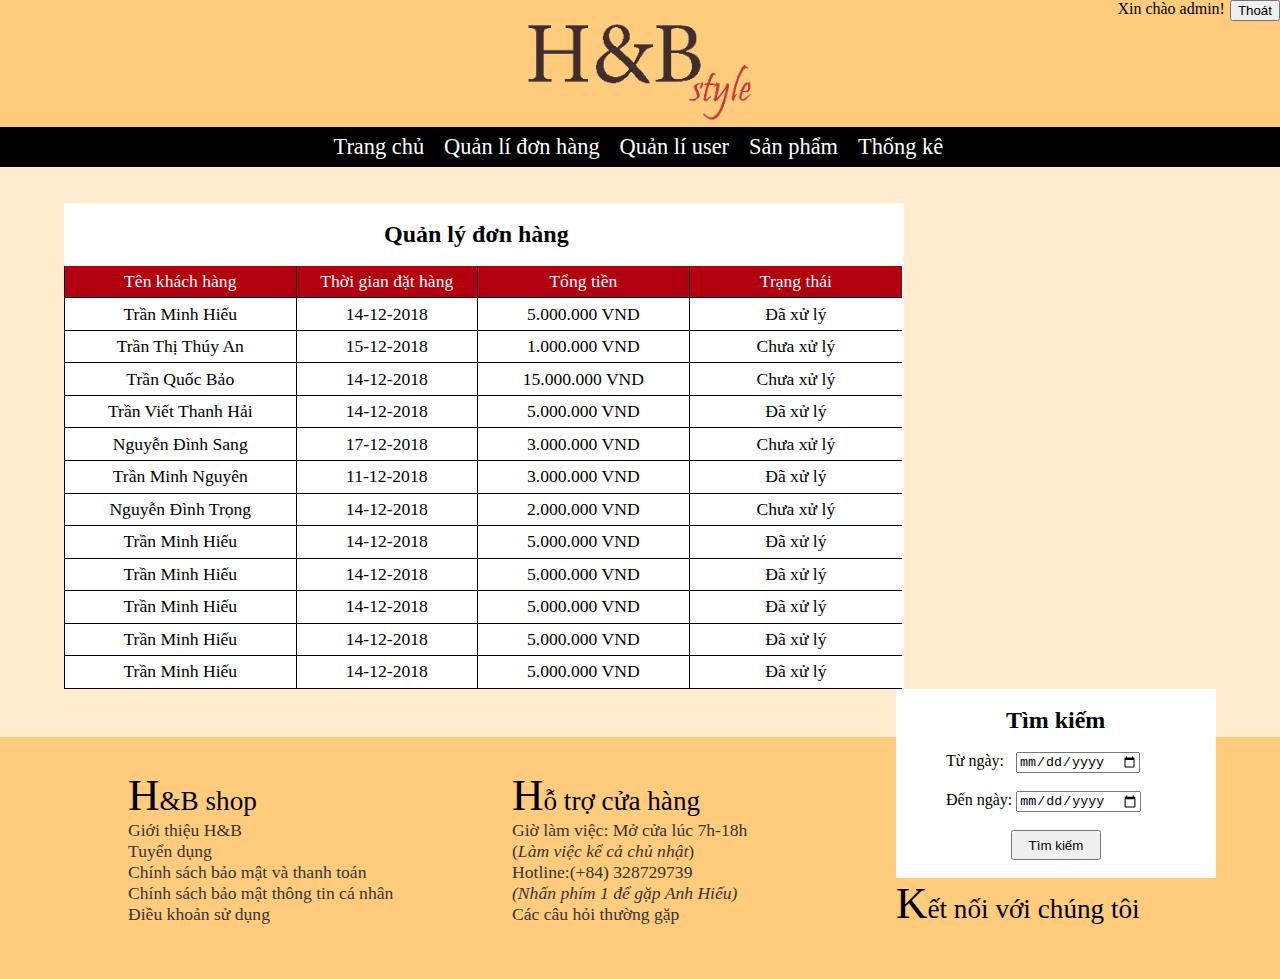
<file: B01/wep/admin/quanlydonhang.html>
<!DOCTYPE html>
<html>
    
    <head>
    <meta charset="utf-8">
    <meta http-equiv="X-UA-Compatible" content="IE=edge">
    <title>Quản lý đơn hàng</title>
    <meta name="description" content="An interactive getting started guide for Brackets.">
    <script type="text/javascript" src="quanlydonhang.js"></script>
    <style>
        .content-menu {
            list-style-type: none;
            background-color: #000000;
            width: 633px;
            padding: 0;
            margin: 0 auto;
        }

        .content-menu li {
            display: block;
            float: left;
            color: white;
            font-size: 1.4em;
            padding: 7px 10px;
            margin: 0;
        }

        .content-menu li a {
            color: white;
            text-decoration: none;
        }

        .content-menu li:hover {
            background-color: #b2000e;
        }

        .content-left {
            width: 840px;

            background-color: white;
            margin-left: 5%;
            float: left;
        }

        .content-right {
            width: 25%;
            float: right;
            background-color: white;
            margin-right: 5%;
        }

        table {
            display: block;
            border-collapse: collapse;


        }

        table tr {

            border-bottom: 1px solid black;
        }

        table tr td {
            color: black;
            padding: 0.3em;
            border-left: 1px solid black;
            font-size: 1.1em;
            text-align: center;
        }

        /*   Start footer*/
        .footer {
            width: 100%;
            background-color: #ffcb7d;
            padding: 33px 0;
            margin-top: 30px;
        }

        .footer-left {
            width: 30%;
            float: left;
            margin-left: 10%;
        }

        .footer-center {
            width: 30%;
            float: left;
            margin: 0;
        }

        .footer-right {
            width: 25%;
            float: left;
            margin-right: 5%;
        }

        .footer-center a {
            text-decoration: none;
            color: #363636;
            font-size: 1.1em;
            font-family: calibri;

        }

        .footer-center span {
            font-size: 1.7em;
            font-family: calibri;

        }

        .footer-right span {
            font-size: 1.7em;
            font-family: calibri;

        }

        /* Set css cho icon */
        .fa-facebook-square {
            color: #656598;
            margin: 5px;
        }

        .fa-facebook-square:hover {
            color: #1a387b;
        }

        .fa-youtube:hover {
            color: #ff2626;
        }

        .fa-twitter-square:hover {
            color: #0abdff;
        }

        .fa-instagram:hover {
            color: #ff0045;
        }

        .fa-instagram {
            color: #ff346b;
            margin: 5px;
        }

        .fa-twitter-square {
            color: #91b1be;
            margin: 5px;
        }

        .fa-youtube {
            color: #ff3f3f;
            margin: 5px;
        }

        .footer-left span {
            font-size: 1.7em;
            font-family: calibri;
        }

        .footer-left a {
            text-decoration: none;
            color: #363636;
            font-size: 1.1em;
            font-family: calibri;
        }
    </style>
</head>

<body style="background-color: blanchedalmond;margin: 0;">

    <div>
       
 

       
<div style="background-color: #ffcb7d">
        <div class="row-welcome">
            <button style="float: right">Thoát</button>
            <p style="float: right;margin: 0 5px;">Xin chào admin!</p>
            <div style="clear: both"></div>
        </div>
        <div style="margin: 0px auto; width: 230px;"><a href="../../index.html"><img src="../../logohbshop.png" width="230px"></a></div>
    </div>    
    <div style="background-color: black">
            <ul class="content-menu">

                <li><a href="../../index.html">Trang chủ</a></li>
                <li><a href="quanlydonhang.html">Quản lí đơn hàng</a></li>
                <li><a href="quanlyuser.html"> Quản lí user</a></li>
                <li><a href="admin.html">Sản phẩm</a></li>
                <li><a>Thống kê</a></li>
                <div style="clear: both"></div>
            </ul>
        </div>
        <br>
        <br>
     <div class="content-left">
         <br>
       <div style="width: 200px;margin: 0 auto;">  <span style="font-size: 24px"><b>Quản lý đơn hàng</b></span>
            </div>
         <br>
         <div id="content-donhang"></div>
         <table>
            <tr style="background-color: #b2000e">
                <td style="color: white;width: 220px;">Tên khách hàng</td>
                <td style="color: white;width: 170px;">Thời gian đặt hàng</td>
                <td style="color: white;width: 200px;">Tổng tiền</td>
                <td style="color: white;width: 202px;">Trạng thái</td>
                
                </tr>
                <tr>
                <td>Trần Minh Hiếu</td>
                    <td>14-12-2018</td>
                    <td>5.000.000 VND</td>
                    <td>Đã xử lý</td>
                </tr>
                <tr>
                <td>Trần Thị Thúy An</td>
                    <td>15-12-2018</td>
                    <td>1.000.000 VND</td>
                    <td>Chưa xử lý</td>
                </tr>
                <tr>
                <td>Trần Quốc Bảo</td>
                    <td>14-12-2018</td>
                    <td>15.000.000 VND</td>
                    <td>Chưa xử lý</td>
                </tr>
                <tr>
                <td>Trần Viết Thanh Hải</td>
                    <td>14-12-2018</td>
                    <td>5.000.000 VND</td>
                    <td>Đã xử lý</td>
                </tr>
                <tr>
                <td>Nguyễn Đình Sang</td>
                    <td>17-12-2018</td>
                    <td>3.000.000 VND</td>
                    <td>Chưa xử lý</td>
                </tr>
                <tr>
                <td>Trần Minh Nguyên</td>
                    <td>11-12-2018</td>
                    <td>3.000.000 VND</td>
                    <td>Đã xử lý</td>
                </tr>
                <tr>
                <td>Nguyễn Đình Trọng</td>
                    <td>14-12-2018</td>
                    <td>2.000.000 VND</td>
                    <td>Chưa xử lý</td>
                </tr>
                <tr>
                <td>Trần Minh Hiếu</td>
                    <td>14-12-2018</td>
                    <td>5.000.000 VND</td>
                    <td>Đã xử lý</td>
                </tr>
                <tr>
                <td>Trần Minh Hiếu</td>
                    <td>14-12-2018</td>
                    <td>5.000.000 VND</td>
                    <td>Đã xử lý</td>
                </tr>
                <tr>
                <td>Trần Minh Hiếu</td>
                    <td>14-12-2018</td>
                    <td>5.000.000 VND</td>
                    <td>Đã xử lý</td>
                </tr>
                <tr>
                <td>Trần Minh Hiếu</td>
                    <td>14-12-2018</td>
                    <td>5.000.000 VND</td>
                    <td>Đã xử lý</td>
                </tr>
                <tr>
                <td>Trần Minh Hiếu</td>
                    <td>14-12-2018</td>
                    <td>5.000.000 VND</td>
                    <td>Đã xử lý</td>
                </tr>
                
         </table>
        </div>
        <div class="content-right">
            <br>
            <div style="width: 100px; margin: 0 auto;"><span style="font-size: 24px"><b>Tìm kiếm</b></span></div>
            <br>
            <span style="margin-left: 50px">Từ ngày:&nbsp;&nbsp;&nbsp;</span><input type="date"><br><br>
            <span style="margin-left: 50px">Đến ngày:&nbsp;</span><input type="date">
            <br>
            <br>
            <div style="margin: 0 auto; width: 90px"> <input style="width: 90px;height: 30px;" type="button" value="Tìm kiếm"></div>
            
            
        <br>
        
        
    </div>
           <div style="clear: left"></div>
      
        <br>
        <div class="footer">
            <div class="footer-left">
                <span><span style="color: #000000;font-size: 1.6em">H</span>&B shop</span><br>
                <a href="#gioithieu">Giới thiệu H&B</a><br>
                <a href="#tuyendung">Tuyển dụng</a><br>
                <a href="#tuyendung">Chính sách bảo mật và thanh toán</a><br>
                <a href="#tuyendung">Chính sách bảo mật thông tin cá nhân</a><br>
                <a href="#tuyendung">Điều khoản sử dụng</a>

            </div>
            <div class="footer-center">
                <span><span style="color: #000000;font-size: 1.6em">H</span>ỗ trợ cửa hàng</span><br>
                <a href="#tuyendung">Giờ làm việc: Mở cửa lúc 7h-18h<br>(<i>Làm việc kể cả chủ nhật</i>)</a><br>
                <a href="#hotline">Hotline:(+84) 328729739<br><i>(Nhấn phím 1 để gặp Anh Hiếu)</i></a><br>
                <a href="#hotro">Các câu hỏi thường gặp</a>

            </div>
            <div class="footer-right">
                <span><span style="color: #000000;font-size: 1.6em">K</span>ết nối với chúng tôi</span><br>
                <i class="fab fa-facebook-square fa-3x"></i>
                <i class="fab fa-instagram fa-3x"></i>
                <i class="fab fa-twitter-square fa-3x"></i>
                <i class="fab fa-youtube fa-3x"></i>


            </div>
<div style="clear: left"></div>
         
        </div>
         </div>
</body>
</html>
</file>
<file: shopclothes/styles/cart.css>
@charset "utf-8";
/* CSS Document */

/******************************

[Table of Contents]

1. Fonts
2. Body and some general stuff
3. Header
4. Menu
5. Home
6. Cart
7. Footer


******************************/

/***********
1. Fonts
***********/

@import url('https://fonts.googleapis.com/css?family=Roboto:100,300,400,500,700,900|Open+Sans:400,600,800');
@font-face
{
	font-family: 'Futura';
	src: url('../fonts/FuturaLT-Book.ttf')  format('truetype');
}

/*********************************
2. Body and some general stuff
*********************************/

*
{
	margin: 0;
	padding: 0;
	-webkit-font-smoothing: antialiased;
	-webkit-text-shadow: rgba(0,0,0,.01) 0 0 1px;
	text-shadow: rgba(0,0,0,.01) 0 0 1px;
}
body
{
	font-family: 'Roboto', sans-serif;
	font-size: 14px;
	font-weight: 400;
	background: #FFFFFF;
	color: #a5a5a5;
}
div
{
	display: block;
	position: relative;
	-webkit-box-sizing: border-box;
    -moz-box-sizing: border-box;
    box-sizing: border-box;
}
ul
{
	list-style: none;
	margin-bottom: 0px;
}
p
{
	font-family: 'Roboto', sans-serif;
	font-size: 16px;
	line-height: 1.5;
	font-weight: 300;
	color: #969696;
	-webkit-font-smoothing: antialiased;
	-webkit-text-shadow: rgba(0,0,0,.01) 0 0 1px;
	text-shadow: rgba(0,0,0,.01) 0 0 1px;
}
p a
{
	display: inline;
	position: relative;
	color: inherit;
	border-bottom: solid 1px #ffa07f;
	-webkit-transition: all 200ms ease;
	-moz-transition: all 200ms ease;
	-ms-transition: all 200ms ease;
	-o-transition: all 200ms ease;
	transition: all 200ms ease;
}
p:last-of-type
{
	margin-bottom: 0;
}
a
{
	-webkit-transition: all 200ms ease;
	-moz-transition: all 200ms ease;
	-ms-transition: all 200ms ease;
	-o-transition: all 200ms ease;
	transition: all 200ms ease;
}
a, a:hover, a:visited, a:active, a:link
{
	text-decoration: none;
	-webkit-font-smoothing: antialiased;
	-webkit-text-shadow: rgba(0,0,0,.01) 0 0 1px;
	text-shadow: rgba(0,0,0,.01) 0 0 1px;
}
p a:active
{
	position: relative;
	color: #FF6347;
}
p a:hover
{
	color: #FFFFFF;
	background: #ffa07f;
}
p a:hover::after
{
	opacity: 0.2;
}
::selection
{
	background: rgba(188,155,155,0.6);
	color: #FFFFFF;
}
p::selection
{
	
}
h1{font-size: 48px;}
h2{font-size: 36px;}
h3{font-size: 24px;}
h4{font-size: 18px;}
h5{font-size: 14px;}
h1, h2, h3, h4, h5, h6
{
	font-family: 'Roboto', sans-serif;
	-webkit-font-smoothing: antialiased;
	-webkit-text-shadow: rgba(0,0,0,.01) 0 0 1px;
	text-shadow: rgba(0,0,0,.01) 0 0 1px;
	line-height: 1.2;
}
h1::selection, 
h2::selection, 
h3::selection, 
h4::selection, 
h5::selection, 
h6::selection
{
	
}
img
{
	max-width: 100%;
}
button:active
{
	outline: none;
}
.form-control
{
	color: #db5246;
}
section
{
	display: block;
	position: relative;
	box-sizing: border-box;
}
.clear
{
	clear: both;
}
.clearfix::before, .clearfix::after
{
	content: "";
	display: table;
}
.clearfix::after
{
	clear: both;
}
.clearfix
{
	zoom: 1;
}
.float_left
{
	float: left;
}
.float_right
{
	float: right;
}
.trans_200
{
	-webkit-transition: all 200ms ease;
	-moz-transition: all 200ms ease;
	-ms-transition: all 200ms ease;
	-o-transition: all 200ms ease;
	transition: all 200ms ease;
}
.trans_300
{
	-webkit-transition: all 300ms ease;
	-moz-transition: all 300ms ease;
	-ms-transition: all 300ms ease;
	-o-transition: all 300ms ease;
	transition: all 300ms ease;
}
.trans_400
{
	-webkit-transition: all 400ms ease;
	-moz-transition: all 400ms ease;
	-ms-transition: all 400ms ease;
	-o-transition: all 400ms ease;
	transition: all 400ms ease;
}
.trans_500
{
	-webkit-transition: all 500ms ease;
	-moz-transition: all 500ms ease;
	-ms-transition: all 500ms ease;
	-o-transition: all 500ms ease;
	transition: all 500ms ease;
}
.fill_height
{
	height: 100%;
}
.super_container
{
	width: 100%;
	overflow: hidden;
}
.super_container_inner
{
	-webkit-transition: all 400ms ease;
	-moz-transition: all 400ms ease;
	-ms-transition: all 400ms ease;
	-o-transition: all 400ms ease;
	transition: all 400ms ease;
}
.super_container_inner.active
{
	-webkit-transform: translateX(350px);
	-moz-transform: translateX(350px);
	-ms-transform: translateX(350px);
	-o-transform: translateX(350px);
	transform: translateX(350px);
}
.super_overlay
{
	position: fixed;
	top: 0;
	left: 0;
	width: 100vw;
	height: 100%;
	background: rgba(0,0,0,0.75);
	z-index: 101;
	visibility: hidden;
	opacity: 0;
	-webkit-transition: all 400ms ease;
	-moz-transition: all 400ms ease;
	-ms-transition: all 400ms ease;
	-o-transition: all 400ms ease;
	transition: all 400ms ease;
}
.super_container_inner.active .super_overlay
{
	visibility: visible;
	opacity: 1;
}
.prlx_parent
{
	overflow: hidden;
}
.prlx
{
	height: 130% !important;
}
.parallax-window
{
    min-height: 400px;
    background: transparent;
}
.parallax_background
{
	position: absolute;
	top: 0;
	left: 0;
	width: 100%;
	height: 100%;
}
.background_image
{
	position: absolute;
	top: 0;
	left: 0;
	width: 100%;
	height: 100%;
	background-repeat: no-repeat;
	background-size: cover;
	background-position: center center;
}
.nopadding
{
	padding: 0px !important;
}
.section_title
{
	font-size: 36px;
	font-weight: 700;
	color: #4a4a4a;
	line-height: 1.2;
}

/*********************************
3. Header
*********************************/

.header
{
	display: block;
	position: relative;
	position: fixed;
	top: 0;
	left: 0;
	width: 100%;
	background: #FFF6C7;
	z-index: 100;
	-webkit-transition: all 400ms ease;
	-moz-transition: all 400ms ease;
	-ms-transition: all 400ms ease;
	-o-transition: all 400ms ease;
	transition: all 400ms ease;
}
.header.active
{
	-webkit-transform: translateX(350px);
	-moz-transform: translateX(350px);
	-ms-transform: translateX(350px);
	-o-transform: translateX(350px);
	transform: translateX(350px);
}
.header_overlay
{
	position: absolute;
	top: 0;
	left: 0;
	width: 100%;
	height: 100%;
	background: rgba(0,0,0,0.75);
	z-index: 1;
	visibility: hidden;
	opacity: 0;
	-webkit-transition: all 400ms ease;
	-moz-transition: all 400ms ease;
	-ms-transition: all 400ms ease;
	-o-transition: all 400ms ease;
	transition: all 400ms ease;
}
.header.active .header_overlay
{
	visibility: visible;
	opacity: 1;
}
.header_content
{
	width: 100%;
	height: 79px;
	padding-left: 20px;
	padding-right: 42px;
}
.header.scrolled
{
	box-shadow: 0px 5px 15px rgba(0,0,0,0.08);
}
.logo a > div > div:last-child
{
	padding-left: 15px;
	font-size: 24px;
	font-weight: 700;
	color: #4a4a4a;
}
.hamburger
{
	display: none;
	margin-right:15px;
	cursor: pointer;
	margin-top: 4px;
    
}
.hamburger i
{
	font-size: 24px;
	color: #2e2e2e;
}
.hamburger:hover i
{
	color: #2fce98;
}
.main_nav ul li:not(:last-of-type)
{
	margin-right: 49px;
}
.main_nav ul li a
{
	font-size: 20px;
	color: #2e2e2e;
	font-weight: 400;
}
.main_nav ul li.active a,
.main_nav ul li a:hover
{
	color: #ff9337;
}
.header_search
{
	margin-right: 65px;
}
.header_search_form
{
	display: block;
}
.search_input
{
	width: 450px;
	height: 39px;
	border: solid 1px #4a4a4a;
	border-radius: 20px;
	outline: none;
	text-align: center;
	font-size: 16px;
	color: #2e2e2e;
	font-weight: 300;
	box-shadow: 0 0 1px 0px #4a4a4a inset, 0 0 1px 0px #4a4a4a;
	-webkit-transition: all 200ms ease;
	-moz-transition: all 200ms ease;
	-ms-transition: all 200ms ease;
	-o-transition: all 200ms ease;
	transition: all 200ms ease;
}
.search_input:focus,
.search_input:hover
{
	border-color: #2fce98;
	box-shadow: 0 0 1px 0px #2fce98 inset, 0 0 1px 0px #2fce98;
}
.search_input::-webkit-input-placeholder
{
	font-size: 16px !important;
	font-weight: 300 !important;
	color: #2e2e2e !important;
}
.search_input:-moz-placeholder
{
	font-size: 16px !important;
	font-weight: 300 !important;
	color: #2e2e2e !important;
}
.search_input::-moz-placeholder
{
	font-size: 16px !important;
	font-weight: 300 !important;
	color: #2e2e2e !important;
} 
.search_input:-ms-input-placeholder
{ 
	font-size: 16px !important;
	font-weight: 300 !important;
	color: #2e2e2e !important;
}
.search_input::input-placeholder
{
	font-size: 16px !important;
	font-weight: 300 !important;
	color: #2e2e2e !important;
}
.header_search_button
{
	position: absolute;
	top: 50%;
	-webkit-transform: translateY(-50%);
	-moz-transform: translateY(-50%);
	-ms-transform: translateY(-50%);
	-o-transform: translateY(-50%);
	transform: translateY(-50%);
	right: 0;
	width: 44px;
	height: 39px;
	border: none;
	outline: none;
	background: transparent;
	cursor: pointer;
}
.user
{
	margin-right: 28px;
}
.user a > div
{
	width: 40px;
	height: 40px;
    padding-top: 8px;
}
.user a > div > svg
{
	max-width: 100%;
	height: auto;
}
.user a > div > div
{
	position: absolute;
	top: -12px;
	right: -4px;
	width: 24px;
	height: 24px;
	border-radius: 50%;
	background: #2fce98;
	text-align: center;
	line-height: 24px;
	color: #FFFFFF;
	font-size: 14px;
	font-weight: 700;
}
.cart
{
	margin-right: 15px;
}
.cart a > div
{
	width: 37px;
	height: 37px;
}
.cart a > div > svg
{
	max-width: 100%;
	height: auto;
}
.header_phone > div:first-child > div
{
	width: 36px;
	height: 36px;
}
.header_phone > div:last-child
{
	font-size: 18px;
	font-weight: 700;
	color: #4a4a4a;
	padding-left: 26px;
}
.svg path, .svg rect, .svg polygon
{
    fill: #778990;
    -webkit-transition: all 200ms ease;
    -moz-transition: all 200ms ease;
    -ms-transition: all 200ms ease;
    -o-transition: all 200ms ease;
    transition: all 200ms ease;
}
.svg:hover path,
.svg:hover rect,
.svg:hover polygon
{
	fill: #2fce98;
}

/*********************************
4. Menu
*********************************/
.menu
{
	position: fixed;
	top: 0;
	left: -350px;
	width: 350px;
	height: 100vh;
	background: #f8f8f8;
	padding-left: 40px;
	padding-top: 79px;
	padding-right: 45px;
	z-index: 101;
	-webkit-transition: all 400ms ease;
	-moz-transition: all 400ms ease;
	-ms-transition: all 400ms ease;
	-o-transition: all 400ms ease;
	transition: all 400ms ease;
}
.menu.active
{
	left: 0;
}
.menu_search_form .search_input
{
	text-align: left;
	padding-left: 25px;
}
.menu_nav ul li a
{
	position: relative;
	font-size: 20px;
    color: #2e2e2e;
    font-weight: 400;
}
.menu_nav ul li a:hover
{
	color: #2fce98;
}
.menu_nav ul li a::after
{
	display: block;
	position: absolute;
	top: 50%;
	left: 0;
	width: 0%;
	height: 2px;
	background: #2fce98;
	-webkit-transition: all 400ms ease;
	-moz-transition: all 400ms ease;
	-ms-transition: all 400ms ease;
	-o-transition: all 400ms ease;
	transition: all 400ms ease;
	content: '';
}
.menu_nav ul li a:hover::after
{
	width: 100%;
}
.menu_contact
{
	position: absolute;
	left: 40px;
	bottom: 25px;
}
.menu_phone > div:first-child > div
{
	width: 18px;
	height: 18px;
}
.menu_phone > div:last-child
{
	font-size: 14px;
	font-weight: 700;
	color: #4a4a4a;
	padding-left: 16px;
}
.menu_social
{
	margin-top: 20px;
}
.menu_social_list li
{
	width: 33px;
	height: 33px;
	border-radius: 50%;
	border: solid 2px #6d6d6d;
	-webkit-transition: all 400ms ease;
	-moz-transition: all 400ms ease;
	-ms-transition: all 400ms ease;
	-o-transition: all 400ms ease;
	transition: all 400ms ease;
}
.menu_social_list li:not(:last-of-type)
{
	margin-right: 12px;
}
.menu_social_list li a
{
	display: block;
	width: 100%;
	height: 100%;
	text-align: center;
	-webkit-transition: all 400ms ease;
	-moz-transition: all 400ms ease;
	-ms-transition: all 400ms ease;
	-o-transition: all 400ms ease;
	transition: all 400ms ease;
}
.menu_social_list li a i
{
	line-height: 29px;
	color: #6d6d6d;
	font-size: 14px;
	-webkit-transition: all 400ms ease;
	-moz-transition: all 400ms ease;
	-ms-transition: all 400ms ease;
	-o-transition: all 400ms ease;
	transition: all 400ms ease;
}
.menu_social_list li:hover
{
	border-color: #2fce98;
}
.menu_social_list li:hover a i
{
	color: #2fce98;
}
.menu_search
{
	display: none;
	margin-bottom: 48px;
}
.menu_search_form
{
	position: relative;
}
.menu_search_form > .search_input
{
	width: 100%;
}
.menu_search_button
{
	position: absolute;
	top: 50%;
	-webkit-transform: translateY(-50%);
	-moz-transform: translateY(-50%);
	-ms-transform: translateY(-50%);
	-o-transform: translateY(-50%);
	transform: translateY(-50%);
	right: 0;
	width: 44px;
	height: 39px;
	border: none;
	outline: none;
	background: transparent;
	cursor: pointer;
}

/*********************************
5. Home
*********************************/

.home
{
	width: 100%;
	height: 234px;
	padding-top: 79px;
	background: #ffe178;
}
.home_container	
{
	width: 100%;
	height: 100%;
	padding-bottom: 43px;
}
.home_title
{
	font-size: 36px;
	color: #74644d;
	font-weight: 700;
	line-height: 0.75;
}
.breadcrumbs
{
	margin-top: 15px;
}
.breadcrumbs ul li
{
	position: relative;
}
.breadcrumbs ul li:not(:last-of-type)::after
{
	display: inline-block;
	content: '/';
	font-size: 16px;
	font-weight: 500;
	color: #969696;
	margin-left: 4px;
	margin-right: 4px;
}
.breadcrumbs ul li,
.breadcrumbs ul li a
{
	font-size: 16px;
	font-weight: 500;
	color: #969696;
}
.breadcrumbs ul li a:hover
{
	color: #2fce98;
}

/*********************************
6. Cart
*********************************/

.cart_section
{
	width: 100%;
	background: #FFFFFF;
	padding-top: 68px;
	padding-bottom: 100px;
}
.cart_bar
{
	width: 100%;
	padding-bottom: 28px;
	border-bottom: solid 1px #ededed;
}
.cart_bar_list
{
	display: block;
}
.cart_bar_list .gia
{
	font-family: 'Open Sans', sans-serif;
	width: 180px;
	font-size: 16px;
	font-weight: 400;
	color: #000000;
	padding-left: 90px;
}

.cart_bar_list .tonggia
{
	font-family: 'Open Sans', sans-serif;
	width: 180px;
	font-size: 16px;
	font-weight: 400;
	color: #000000;
	padding-left: 90px;
}
.cart_bar_list .soluong
{
	font-family: 'Open Sans', sans-serif;
	width: 100px;
	font-size: 16px;
	font-weight: 400;
	color: #000000;
	padding-left: 34px;
} 
.cart_bar_list li:first-child
{
	width: auto;
}
.cart_bar_list li:not(:first-child):not(:last-child)
{
	margin-right: 30px;
}
.item_list > *:first-child
{
	text-align: left;
}
.cart_items
{
	
}
.cart_items_list
{
	display: block;
}
.cart_item
{
	 width: 100%;
	 height: 126px;
	 padding-top: 23px;
	 padding-bottom: 23px;
	 border-bottom: solid 1px #ededed;
}
.cart_item > div:not(:first-child)
{

}
.cart_item > div:not(:first-child):not(:last-child)
{
	margin-right: 86px;
}
.product
{
	height: 100%;
}
.product_image
{
	width: 67px;
	height: 75px;
}
.product_image img
{
	max-width: 90%;
}
.product_number
{
	width: 98px;
	padding-left: 36px;
	font-size: 18px;
	font-weight: 300;
	color: #4a4a4a;
}
.product_name_container
{
	padding-left: 30px;
}
.product_name a
{
	font-size: 18px;
	color: #4a4a4a;
	font-weight: 500;
}
.product_name a:hover
{
	color: #2fce98;
}
.product_text
{
	font-size: 14px;
	font-weight: 400;
	color: #4a4a4a;
}
.product_color
{
	text-transform: uppercase;
}
.product_price
{

	font-size: 16px !important;
}
.product_total
{
	width: 120px;
	font-size: 16px !important;
	font-weight: 500 !important;
	text-align: right;
}
.product_text
{
	font-size: 14px;
	font-weight: 300;
	color: #4a4a4a;
}
.product_quantity
{
	width: 68px;
	height: 32px;
	border: solid 2px #969696;
	border-radius: 3px;
}
.product_quantity > span
{
	line-height: 28px;
	font-size: 16px;
	font-weight: 300;
	color: #4a4a4a;
	text-align: center;
}
.qty_button
{
	position: absolute;
	top: 50%;
	-webkit-transform: translateY(-50%);
	-moz-transform: translateY(-50%);
	-ms-transform: translateY(-50%);
	-o-transform: translateY(-50%);
	transform: translateY(-50%);
	width: 22px;
	height: 100%;
	line-height: 28px;
	cursor: pointer;
	font-size: 16px;
	color: #414141;
}
.qty_button span
{
	-webkit-user-select: none;     
	-moz-user-select: none;
	-ms-user-select: none;
	user-select: none;
}
.qty_button:hover
{
	color: #bbe432;
}
.qty_sub
{
	left: 0px;
}
.qty_add
{
	right: 0px;
}
.product_text > span
{
	display: none;
}
.cart_buttons
{
	margin-top: 30px;
}
.button
{
	height: 44px;
	text-align: center;
	margin-bottom: 10px;
	border-radius: 3px;
}
.button:not(:last-child)
{
	margin-right: 21px;
}
.button a
{
	display: block;
	line-height: 44px;
	padding-left: 18px;
	padding-right: 18px;
	font-size: 18px;
	font-weight: 700;
	color: #FFFFFF;
	text-transform: uppercase;
}
.button_continue
{
	background: #2fce98;
}
.button_continue:hover
{
	background: #000000;
}
.button_clear
{
	background: #b2b2b2;
}
.button_clear:hover
{
	background: #414141;
}
.button_clear:hover a
{
	color: #FFFFFF;
}
.cart_extra_row
{
	margin-top: 53px;
}
.cart_extra_1
{
	
}
.cart_extra_2
{
	
}
.cart_extra_content
{
	background: #f8f8f8;
	padding-top: 51px;
	padding-left: 68px;
	padding-right: 82px;
}
.cart_extra_coupon
{
	padding-bottom: 54px;
}
.cart_extra_title
{
	font-size: 24px;
	font-weight: 700;
	color: #4a4a4a;
	line-height: 0.75;
}
.coupon_form_container
{
	max-width: 400px;
	margin-top: 31px;
}
.coupon_form
{
	display: block;
}
.coupon_input
{
	width: calc(100% - 120px);
	height: 44px;
	border: none;
	background: #FFFFFF;
	outline: none;
	margin-right: 30px;
	padding-left: 20px;
}
.coupon_button
{
	position: absolute;
	top: 0;
	right: 0;
	width: 90px;
	height: 44px;
	background: #2fce98;
	border-radius: 3px;
	color: #FFFFFF;
	text-transform: uppercase;
	font-size: 18px;
	font-weight: 700;
	border: none;
	outline: none;
	cursor: pointer;
}
.coupon_text
{
	font-size: 14px;
	font-weight: 300;
	color: #4a4a4a;
	line-height: 1.75;
	margin-top: 26px;
}
.shipping
{
	margin-top: 38px;
	max-width: 363px;
}
.shipping ul
{
	margin-top: 47px;
}
.shipping ul li:not(:last-child)
{
	margin-bottom: 7px;
}
.shipping_option input
{
	display: inline-block;
	vertical-align: middle;
}
.radio_container
{
	position: relative;
	padding-left: 30px;
	cursor: pointer;
	font-size: 14px;
	font-weight: 600;
	color: #838383;
	display: inline-block;
	vertical-align: middle;
	margin-bottom: 0;
}
.shipping_radio
{
	position: absolute;
	top: 0;
	left: 0;
	opacity: 0;
	cursor: pointer;
}
.radio_mark
{
	position: absolute;
	top: 50%;
	-webkit-transform: translateY(-50%);
	-moz-transform: translateY(-50%);
	-ms-transform: translateY(-50%);
	-o-transform: translateY(-50%);
	transform: translateY(-50%);
	left: 0;
	width: 16px;
	height: 16px;
	background: transparent;
	border: solid 2px #838383;
	border-radius: 50%;
}
.radio_mark::after
{
	position: absolute;
	top: 50%;
	left: 50%;
	-webkit-transform: translate(-50%, -50%);
	-moz-transform: translate(-50%, -50%);
	-ms-transform: translate(-50%, -50%);
	-o-transform: translate(-50%, -50%);
	transform: translate(-50%, -50%);
	width: 8px;
	height: 8px;
	border-radius: 50%;
	background: #2fce98;
	content: '';
	visibility: hidden;
	opacity: 0;
}
.radio_container input:checked ~ .radio_mark
{
	border-color: #2fce98;
}
.radio_container input:checked ~ .radio_mark::after
{
	visibility: visible;
	opacity: 1;
}
.radio_container input:checked ~ .radio_text
{
	color: #2fce98;
}
.radio_text
{
	font-size: 14px;
	font-weight: 500;
	color: #838383;
}
.shipping_price
{
	font-size: 14px;
	font-weight: 600;
	color: #838383;
	text-transform: uppercase;
}
.cart_extra_total
{
	padding-bottom: 52px;
	padding-right: 68px;
}
.cart_extra_total_list
{
	margin-top: 97px;
	padding-right: 48px;
	padding-left: 20px;
}
.cart_extra_total_list li
{
	position: relative;
}
.cart_extra_total_list li:not(:last-child)
{
	margin-bottom: 24px;
}
.cart_extra_total_title,
.cart_extra_total_value
{
	font-family: 'Open Sans', sans-serif;
	font-size: 16px;
	font-weight: 600;
	color: #969696;
}
.cart_extra_total_value
{
	color: #4a4a4a;
}
.cart_extra_total_list li:last-child .cart_extra_total_value
{
	color: #4a4a4a;
	font-weight: 800;
}
.cart_extra_total_list li:last-child::before
{
	display: block;
	position: absolute;
	top: 50%;
	left: -20px;
	-webkit-transform: translateY(-50%);
	-moz-transform: translateY(-50%);
	-ms-transform: translateY(-50%);
	-o-transform: translateY(-50%);
	transform: translateY(-50%);
	width: calc(100% + 68px);
	height: 41px;
	background: #FFFFFF;
	content: '';
	z-index: 0;
}
.checkout_button
{
	width: 100%;
	height: 44px;
	text-align: center;
	background: #2fce98;
	border-radius: 3px;
	margin-top: 70px;
}
.checkout_button a
{
	display: block;
	font-size: 18px;
	font-weight: 700;
	color: #FFFFFF;
	line-height: 44px;
	text-transform: uppercase;
	-webkit-transition: all 200ms ease;
	-moz-transition: all 200ms ease;
	-ms-transition: all 200ms ease;
	-o-transition: all 200ms ease;
	transition: all 200ms ease;
}
.checkout_button:hover
{
	background: #4a4a4a;
}

/*********************************
9. Footer
*********************************/

.footer
{
	display: block;
	width: 100%;
	background: #FFF6C7;
}
.footer_content
{
	padding-bottom: 37px;
}
.footer_about
{
	padding-top: 47px;

}
.footer_logo
{
	margin-left: -71px;
}
.footer_logo a
{
	display: block;
    
}
.footer_logo a > div > div:last-child
{
    width: 300px;
	font-size: 34.46px;
	font-weight: 700;
	color: #4a4a4a;
	-webkit-transform: translateY(3px);
	-moz-transform: translateY(3px);
	-ms-transform: translateY(3px);
	-o-transform: translateY(3px);
	transform: translateY(3px);
}
.footer_about_text
{
	margin-top: 24px;
	padding-right: 50px;
}
.footer_menu
{
	padding-top: 64px;
}
.footer_title
{
	font-size: 36px;
	font-weight: 700;
	color: #4a4a4a;
	line-height: 0.75;
}
.footer_list
{
	display: block;
	width: 100%;
	margin-top: 29px;
}
.footer_list li
{
	width: 100%;
	position: relative;
	height: 60px;
}
.footer_list li:not(:last-of-type)
{
	border-bottom: solid 2px #eeeeee;
}
.footer_list li a
{
	display: block;
	position: relative;
	font-size: 18px;
	color: #4a4a4a;
	line-height: 58px;
}
.footer_list li a:hover
{
	color: #2fce98;
}
.footer_list li a > div::after
{
	display: block;
	position: absolute;
	top: 50%;
	-webkit-transform: translateY(-50%);
	-moz-transform: translateY(-50%);
	-ms-transform: translateY(-50%);
	-o-transform: translateY(-50%);
	transform: translateY(-50%);
	left: 0;
	font-family: 'FontAwesome';
	content: '\f054';
	font-size: 11px;
	color: #969696;
}
.footer_list li a:hover > div::after
{
	color: #2fce98;
}
.footer_list li a > div
{
	display: inline-block;
	padding-left: 22px;
}
.footer_list li a > div > div
{
	display: block;
	position: absolute;
	top: 0;
	white-space: nowrap;
	font-size: 10px;
	color: #FFFFFF;
	line-height: 0.75;
	text-transform: uppercase;
	padding-top: 2px;
	padding-bottom: 2px;
	padding-left: 4px;
	padding-right: 4px;
	border-radius: 6px;
	margin-top: 10px;
}
.footer_tag_1
{
	left: calc(100% + 5px);
	background: #2fce98;
}
.footer_tag_2
{
	left: calc(100% + 25px);
	background: #beaf4a;
}
.footer_contact
{
	padding-top: 64px;
}
.newsletter
{
	margin-top: 48px;
}
.newseletter_form
{
	width: 100%;
}
.newsletter_input
{
	width: 100%;
	height: 53px;
	background: #FFFFFF;
	padding-left: 28px;
	border: none;
	outline: none;
	color: #4a4a4a;
	border-radius: 27px;
}
.newsletter_input::-webkit-input-placeholder
{
	font-size: 16px !important;
	font-weight: 500 !important;
	color: #4a4a4a !important;
}
.newsletter_input:-moz-placeholder
{
	font-size: 16px !important;
	font-weight: 500 !important;
	color: #4a4a4a !important;
}
.newsletter_input::-moz-placeholder
{
	font-size: 16px !important;
	font-weight: 500 !important;
	color: #4a4a4a !important;
} 
.newsletter_input:-ms-input-placeholder
{ 
	font-size: 16px !important;
	font-weight: 500 !important;
	color: #4a4a4a !important;
}
.newsletter_input::input-placeholder
{
	font-size: 16px !important;
	font-weight: 500 !important;
	color: #4a4a4a !important;
}
.newsletter_button
{
	position: absolute;
	top: 0;
	right: 0;
	width: 53px;
	height: 53px;
	border-radius: 50%;
	background: #2fce98;
	border: none;
	outline: none;
	font-size: 20px;
	font-weight: 500;
	color: #FFFFFF;
	line-height: 53px;
	text-align: center;
	cursor: pointer;
}
.footer_social
{
	margin-top: 42px;
}
.footer_social_list
{
	margin-top: 41px;
}
.footer_social_list li
{
	width: 53px;
	height: 53px;
	border-radius: 50%;
	border: solid 2px #6d6d6d;
	-webkit-transition: all 400ms ease;
	-moz-transition: all 400ms ease;
	-ms-transition: all 400ms ease;
	-o-transition: all 400ms ease;
	transition: all 400ms ease;
}
.footer_social_list li:not(:last-of-type)
{
	margin-right: 17px;
}
.footer_social_list li a
{
	display: block;
	width: 100%;
	height: 100%;
	text-align: center;
	-webkit-transition: all 400ms ease;
	-moz-transition: all 400ms ease;
	-ms-transition: all 400ms ease;
	-o-transition: all 400ms ease;
	transition: all 400ms ease;
}
.footer_social_list li a i
{
	line-height: 49px;
	color: #6d6d6d;
	font-size: 24px;
	-webkit-transition: all 400ms ease;
	-moz-transition: all 400ms ease;
	-ms-transition: all 400ms ease;
	-o-transition: all 400ms ease;
	transition: all 400ms ease;
}
.footer_social_list li:hover
{
	border-color: #ffbd27;
	transform: translateY(-5px);
}
.footer_social_list li a:hover i
{
	color: #ffa346;
}
.footer_bar
{
	width: 100%;
	border-top: solid 2px #d5d5d5;
}
.footer_bar_content
{
	height: 74px;
}
.footer_nav ul li:not(:last-of-type)
{
	margin-right: 37px;
}
.footer_nav ul li a
{
	font-size: 16px;
	font-weight: 400;
	color: #4a4a4a;
}
.footer_nav ul li a:hover
{
	color: #ffa348;
}
.copyright
{
	font-size: 16px;
	color: #969696;
	font-weight: 300;
}
.ten_sanpham{
    font-size: 20px;
    line-height: 1.2;
    
    font-weight: 500;
}
.info_sanpham{
    color: #4a4a4a;
    padding: 15px;
}
.page_nav_row_1
{
	margin-top: 20px;
}
.page_nav_1 ul li
{
	width: 32px;
	height: 32px;
	border: solid 2px transparent;
	text-align: center;
	-webkit-transition: all 200ms ease;
    -moz-transition: all 200ms ease;
    -ms-transition: all 200ms ease;
    -o-transition: all 200ms ease;
    transition: all 200ms ease;
}
.page_nav_1 ul li:not(:last-of-type)
{
	margin-right: 8px;
}
.page_nav_1 ul li.active,
.page_nav_1 ul li:hover
{
	border: solid 2px #ff863b;
	border-radius: 2px;
}
.page_nav_1 ul li a
{
	display: block;
	font-size: 14px;
	color: #2fce98;
	line-height: 28px;
}

/*********************************
</file>
<file: shopclothes/styles/cart_responsive.css>
@charset "utf-8";
/* CSS Document */

/******************************

[Table of Contents]

1. 1600px
2. 1440px
3. 1280px
4. 1199px
5. 1024px
6. 991px
7. 959px
8. 880px
9. 768px
10. 767px
11. 539px
12. 479px
13. 400px

******************************/

@media only screen and (max-height: 920px)
{
	.home_slider_dots_container
	{
		display: none !important;
	}
}

/************
1780px
************/

@media only screen and (max-width: 1780px)
{
	.search_input
	{
		width: 310px;
	}
	.main_nav
	{
		margin-left: 100px;
	}
}

/************
1. 1600px
************/

@media only screen and (max-width: 1600px)
{
	.search_input
	{
		width: 210px;
	}
	.main_nav
	{
		margin-left: 70px;
	}
	.main_nav ul li:not(:last-of-type)
	{
		margin-right: 39px;
	}
	.header_search
	{
		margin-right: 47px;
	}
}

/************
2. 1440px
************/

@media only screen and (max-width: 1440px)
{
	.main_nav
	{
		display: none;
	}
	.header_phone > div:first-child > div
	{
		width: 24px;
		height: 24px;
	}
	.header_phone > div:last-child
	{
		font-size: 16px;
	}
	.cart a > div
	{
		width: 25px;
		height: 25px;
	}
	.user a > div
	{
		width: 26px;
		height: 26px;
	}
	.user a > div > div
	{
		width: 18px;
		height: 18px;
		font-size: 11px;
		line-height: 18px;
	}
	.header_search
	{
		margin-right: 39px;
	}
	.hamburger
	{
		display: block;
	}
	.search_input
	{
		width: 300px;
	}
}

/************
3. 1380px
************/

@media only screen and (max-width: 1380px)
{
	
}

/************
3. 1280px
************/

@media only screen and (max-width: 1280px)
{
	
}

/************
4. 1199px
************/

@media only screen and (max-width: 1199px)
{
	.products_bar_links ul li:not(:last-of-type)
	{
		margin-right: 35px;
	}
}

/************
4. 1100px
************/

@media only screen and (max-width: 1100px)
{
	
}

/************
5. 1024px
************/

@media only screen and (max-width: 1024px)
{
	
}

/************
6. 991px
************/

@media only screen and (max-width: 991px)
{
	.header_phone
	{
		display: none !important;
	}
	.search_input
	{
		width: 210px;
	}
	.home_item_side
	{
		margin-top: 127px;
	}
	.header_content
	{
		padding-right: 25px;
	}
	.cart
	{
		margin-right: 0;
	}
	.cart_bar
	{
		display: none;
	}
	.cart_item
	{
		height: auto;
	}
	.cart_item > div:not(:first-child)
	{
		width: auto;
	}
	.product_text > span
	{
		display: inline-block;
		margin-right: 10px;
	}
	.product_number
	{
		width: auto;
		padding-left: 0;
	}
	.product_image
	{
		margin-top: 10px;
	}
	.product_name_container
	{
		padding-left: 0;
		margin-top: 15px;
	}
	.cart_item > div:not(:first-child)
	{
		margin-top: 15px;
	}
	.cart_extra_col
	{
		margin-top: 60px;
	}
	.footer_col:not(:last-child)
	{
		margin-bottom: 30px;
	}
	.footer_content
	{
		padding-bottom: 120px;
	}
	.footer_social
	{
		margin-top: 100px;
	}
	.footer_nav ul li:not(:last-of-type)
	{
		margin-right: 27px;
	}
	.copyright
	{
		font-size: 14px;
	}
	.footer_nav ul li a
	{
		font-size: 14px;
	}
	.footer_about
	{
		padding-top: 100px;
	}
}

/************
7. 959px
************/

@media only screen and (max-width: 959px)
{
	
}

/************
8. 880px
************/

@media only screen and (max-width: 880px)
{
	
}

/************
9. 768px
************/

@media only screen and (max-width: 768px)
{
	
}

/************
10. 767px
************/

@media only screen and (max-width: 767px)
{
	.header_search
	{
		display: none;
	}
	.menu_search
	{
		display: block;
	}
	.footer_bar_content
	{
		height: auto;
		padding-top: 40px;
		padding-bottom: 40px;
	}
	.copyright
	{
		margin-top: 10px;
	}
}

/************
11. 575px
************/

@media only screen and (max-width: 575px)
{
	.header_content
	{
		height: 59px;
	}
	.home
	{
		padding-top: 59px;
	}
	.logo a > div > div:first-child
	{
		width: 20px;
		margin-top: -3px;
	}
	.logo a > div > div:last-child
	{
		font-size: 16px;
		padding-left: 10px;
	}
	.hamburger
	{
		margin-top: 2px;
	}
	.hamburger i
	{
		font-size: 20px;
	}
	.button
	{
		height: 35px;
	}
	.button a
	{
		font-size: 14px;
		line-height: 35px;
	}
	.button:not(:last-child)
	{
		margin-right: 15px;
	}
	.user a > div,
	.cart a > div
	{
		width: 24px;
		height: 24px;
	}
	.footer_logo
	{
		margin-left: 0;
	}
	.footer_title
	{
		font-size: 30px;
	}
	.footer_list li a
	{
		font-size: 16px;
	}
	.footer_list li a > div::after
	{
		font-size: 10px;
	}
}

/************
11. 539px
************/

@media only screen and (max-width: 539px)
{
	
}

/************
12. 480px
************/

@media only screen and (max-width: 480px)
{
	
}

/************
13. 479px
************/

@media only screen and (max-width: 479px)
{
	
}

/************
14. 400px
************/

@media only screen and (max-width: 400px)
{
	
}
</file>
<file: shopclothes/styles/category.css>
@charset "utf-8";
/* CSS Document */

/******************************

[Table of Contents]

1. Fonts
2. Body and some general stuff
3. Header
4. Menu
5. Home
6. Products
7. Footer


******************************/

/***********
1. Fonts
***********/

@import url('https://fonts.googleapis.com/css?family=Roboto:100,300,400,500,700,900');
@font-face
{
	font-family: 'Futura';
	src: url('../fonts/FuturaLT-Book.ttf')  format('truetype');
}

/*********************************
2. Body and some general stuff
2. Body and some general stuff
*********************************/

*
{
	margin: 0;
	padding: 0;
	-webkit-font-smoothing: antialiased;
	-webkit-text-shadow: rgba(0,0,0,.01) 0 0 1px;
	text-shadow: rgba(0,0,0,.01) 0 0 1px;
}
body
{
	font-family: 'Roboto', sans-serif;
	font-size: 14px;
	font-weight: 400;
	background: #FFFFFF;
	color: #a5a5a5;
}
div
{
	display: block;
	position: relative;
	-webkit-box-sizing: border-box;
    -moz-box-sizing: border-box;
    box-sizing: border-box;
}
ul
{
	list-style: none;
	margin-bottom: 0px;
}
p
{
	font-family: 'Roboto', sans-serif;
	font-size: 16px;
	line-height: 1.5;
	font-weight: 300;
	color: #969696;
	-webkit-font-smoothing: antialiased;
	-webkit-text-shadow: rgba(0,0,0,.01) 0 0 1px;
	text-shadow: rgba(0,0,0,.01) 0 0 1px;
}
p a
{
	display: inline;
	position: relative;
	color: inherit;
	border-bottom: solid 1px #ffa07f;
	-webkit-transition: all 200ms ease;
	-moz-transition: all 200ms ease;
	-ms-transition: all 200ms ease;
	-o-transition: all 200ms ease;
	transition: all 200ms ease;
}
p:last-of-type
{
	margin-bottom: 0;
}
a
{
	-webkit-transition: all 200ms ease;
	-moz-transition: all 200ms ease;
	-ms-transition: all 200ms ease;
	-o-transition: all 200ms ease;
	transition: all 200ms ease;
}
a, a:hover, a:visited, a:active, a:link
{
	text-decoration: none;
	-webkit-font-smoothing: antialiased;
	-webkit-text-shadow: rgba(0,0,0,.01) 0 0 1px;
	text-shadow: rgba(0,0,0,.01) 0 0 1px;
}
p a:active
{
	position: relative;
	color: #FF6347;
}
p a:hover
{
	color: #FFFFFF;
	background: #ffa07f;
}
p a:hover::after
{
	opacity: 0.2;
}
::selection
{
	background: rgba(188,155,155,0.6);
	color: #FFFFFF;
}
p::selection
{
	
}
h1{font-size: 48px;}
h2{font-size: 36px;}
h3{font-size: 24px;}
h4{font-size: 18px;}
h5{font-size: 14px;}
h1, h2, h3, h4, h5, h6
{
	font-family: 'Roboto', sans-serif;
	-webkit-font-smoothing: antialiased;
	-webkit-text-shadow: rgba(0,0,0,.01) 0 0 1px;
	text-shadow: rgba(0,0,0,.01) 0 0 1px;
	line-height: 1.2;
}
h1::selection, 
h2::selection, 
h3::selection, 
h4::selection, 
h5::selection, 
h6::selection
{
	
}
img
{
	max-width: 100%;
}
button:active
{
	outline: none;
}
.form-control
{
	color: #db5246;
}
section
{
	display: block;
	position: relative;
	box-sizing: border-box;
}
.clear
{
	clear: both;
}
.clearfix::before, .clearfix::after
{
	content: "";
	display: table;
}
.clearfix::after
{
	clear: both;
}
.clearfix
{
	zoom: 1;
}
.float_left
{
	float: left;
}
.float_right
{
	float: right;
}
.trans_200
{
	-webkit-transition: all 200ms ease;
	-moz-transition: all 200ms ease;
	-ms-transition: all 200ms ease;
	-o-transition: all 200ms ease;
	transition: all 200ms ease;
}
.trans_300
{
	-webkit-transition: all 300ms ease;
	-moz-transition: all 300ms ease;
	-ms-transition: all 300ms ease;
	-o-transition: all 300ms ease;
	transition: all 300ms ease;
}
.trans_400
{
	-webkit-transition: all 400ms ease;
	-moz-transition: all 400ms ease;
	-ms-transition: all 400ms ease;
	-o-transition: all 400ms ease;
	transition: all 400ms ease;
}
.trans_500
{
	-webkit-transition: all 500ms ease;
	-moz-transition: all 500ms ease;
	-ms-transition: all 500ms ease;
	-o-transition: all 500ms ease;
	transition: all 500ms ease;
}
.fill_height
{
	height: 100%;
}
.super_container
{
	width: 100%;
	overflow: hidden;
}
.super_container_inner
{
	-webkit-transition: all 400ms ease;
	-moz-transition: all 400ms ease;
	-ms-transition: all 400ms ease;
	-o-transition: all 400ms ease;
	transition: all 400ms ease;
}
.super_container_inner.active
{
	-webkit-transform: translateX(350px);
	-moz-transform: translateX(350px);
	-ms-transform: translateX(350px);
	-o-transform: translateX(350px);
	transform: translateX(350px);
}
.super_overlay
{
	position: fixed;
	top: 0;
	left: 0;
	width: 100vw;
	height: 100%;
	background: rgba(0,0,0,0.75);
	z-index: 101;
	visibility: hidden;
	opacity: 0;
	-webkit-transition: all 400ms ease;
	-moz-transition: all 400ms ease;
	-ms-transition: all 400ms ease;
	-o-transition: all 400ms ease;
	transition: all 400ms ease;
}
.super_container_inner.active .super_overlay
{
	visibility: visible;
	opacity: 1;
}
.prlx_parent
{
	overflow: hidden;
}
.prlx
{
	height: 130% !important;
}
.parallax-window
{
    min-height: 400px;
    background: transparent;
}
.parallax_background
{
	position: absolute;
	top: 0;
	left: 0;
	width: 100%;
	height: 100%;
}
.background_image
{
	position: absolute;
	top: 0;
	left: 0;
	width: 100%;
	height: 100%;
	background-repeat: no-repeat;
	background-size: cover;
	background-position: center center;
}
.nopadding
{
	padding: 0px !important;
}
.section_title
{
	font-size: 36px;
	font-weight: 700;
	color: #4a4a4a;
	line-height: 1.2;
}

/*********************************
3. Header
*********************************/

.header
{
	display: block;
	position: relative;
	position: fixed;
	top: 0;
	left: 0;
	width: 100%;
	background: #FFFFFF;
	z-index: 100;
	-webkit-transition: all 400ms ease;
	-moz-transition: all 400ms ease;
	-ms-transition: all 400ms ease;
	-o-transition: all 400ms ease;
	transition: all 400ms ease;
}
.header.active
{
	-webkit-transform: translateX(350px);
	-moz-transform: translateX(350px);
	-ms-transform: translateX(350px);
	-o-transform: translateX(350px);
	transform: translateX(350px);
}
.header_overlay
{
	position: absolute;
	top: 0;
	left: 0;
	width: 100%;
	height: 100%;
	background: rgba(0,0,0,0.75);
	z-index: 1;
	visibility: hidden;
	opacity: 0;
	-webkit-transition: all 400ms ease;
	-moz-transition: all 400ms ease;
	-ms-transition: all 400ms ease;
	-o-transition: all 400ms ease;
	transition: all 400ms ease;
}
.header.active .header_overlay
{
	visibility: visible;
	opacity: 1;
}
.header_content
{
	width: 100%;
	height: 79px;
	padding-left: 20px;
	padding-right: 42px;
}
.header.scrolled
{
	box-shadow: 0px 5px 15px rgba(0,0,0,0.08);
}
.logo a > div > div:last-child
{
	padding-left: 15px;
	font-size: 24px;
	font-weight: 700;
	color: #4a4a4a;
}
.hamburger
{
	display: none;
	margin-left: 25px;
	cursor: pointer;
	margin-top: 4px;
}
.hamburger i
{
	font-size: 24px;
	color: #2e2e2e;
}
.hamburger:hover i
{
	color: #2fce98;
}
.main_nav
{
	margin-left: 111px;
}
.main_nav ul li:not(:last-of-type)
{
	margin-right: 49px;
}
.main_nav ul li a
{
	font-size: 20px;
	color: #2e2e2e;
	font-weight: 400;
}
.main_nav ul li.active a,
.main_nav ul li a:hover
{
	color: #2fce98;
}
.header_search
{
	margin-right: 65px;
}
.header_search_form
{
	display: block;
}
.search_input
{
	width: 450px;
	height: 39px;
	border: solid 1px #4a4a4a;
	border-radius: 20px;
	outline: none;
	text-align: center;
	font-size: 16px;
	color: #2e2e2e;
	font-weight: 300;
	box-shadow: 0 0 1px 0px #4a4a4a inset, 0 0 1px 0px #4a4a4a;
	-webkit-transition: all 200ms ease;
	-moz-transition: all 200ms ease;
	-ms-transition: all 200ms ease;
	-o-transition: all 200ms ease;
	transition: all 200ms ease;
}
.search_input:focus,
.search_input:hover
{
	border-color: #2fce98;
	box-shadow: 0 0 1px 0px #2fce98 inset, 0 0 1px 0px #2fce98;
}
.search_input::-webkit-input-placeholder
{
	font-size: 16px !important;
	font-weight: 300 !important;
	color: #2e2e2e !important;
}
.search_input:-moz-placeholder
{
	font-size: 16px !important;
	font-weight: 300 !important;
	color: #2e2e2e !important;
}
.search_input::-moz-placeholder
{
	font-size: 16px !important;
	font-weight: 300 !important;
	color: #2e2e2e !important;
} 
.search_input:-ms-input-placeholder
{ 
	font-size: 16px !important;
	font-weight: 300 !important;
	color: #2e2e2e !important;
}
.search_input::input-placeholder
{
	font-size: 16px !important;
	font-weight: 300 !important;
	color: #2e2e2e !important;
}
.header_search_button
{
	position: absolute;
	top: 50%;
	-webkit-transform: translateY(-50%);
	-moz-transform: translateY(-50%);
	-ms-transform: translateY(-50%);
	-o-transform: translateY(-50%);
	transform: translateY(-50%);
	right: 0;
	width: 44px;
	height: 39px;
	border: none;
	outline: none;
	background: transparent;
	cursor: pointer;
}
.user
{
	margin-right: 28px;
}
.user a > div
{
	width: 40px;
	height: 40px;
}
.user a > div > svg
{
	max-width: 100%;
	height: auto;
}
.user a > div > div
{
	position: absolute;
	top: -12px;
	right: -4px;
	width: 24px;
	height: 24px;
	border-radius: 50%;
	background: #2fce98;
	text-align: center;
	line-height: 24px;
	color: #FFFFFF;
	font-size: 14px;
	font-weight: 700;
}
.cart
{
	margin-right: 29px;
}
.cart a > div
{
	width: 37px;
	height: 37px;
}
.cart a > div > svg
{
	max-width: 100%;
	height: auto;
}
.header_phone > div:first-child > div
{
	width: 36px;
	height: 36px;
}
.header_phone > div:last-child
{
	font-size: 18px;
	font-weight: 700;
	color: #4a4a4a;
	padding-left: 26px;
}
.svg path, .svg rect, .svg polygon
{
    fill: #778990;
    -webkit-transition: all 200ms ease;
    -moz-transition: all 200ms ease;
    -ms-transition: all 200ms ease;
    -o-transition: all 200ms ease;
    transition: all 200ms ease;
}
.svg:hover path,
.svg:hover rect,
.svg:hover polygon
{
	fill: #2fce98;
}

/*********************************
4. Menu
*********************************/

.menu
{
	position: fixed;
	top: 0;
	left: -350px;
	width: 350px;
	height: 100vh;
	background: #f8f8f8;
	padding-left: 40px;
	padding-top: 79px;
	padding-right: 45px;
	z-index: 101;
	-webkit-transition: all 400ms ease;
	-moz-transition: all 400ms ease;
	-ms-transition: all 400ms ease;
	-o-transition: all 400ms ease;
	transition: all 400ms ease;
}
.menu.active
{
	left: 0;
}
.menu_search_form .search_input
{
	text-align: left;
	padding-left: 25px;
}
.menu_nav ul li a
{
	position: relative;
	font-size: 20px;
    color: #2e2e2e;
    font-weight: 400;
}
.menu_nav ul li a:hover
{
	color: #2fce98;
}
.menu_nav ul li a::after
{
	display: block;
	position: absolute;
	top: 50%;
	left: 0;
	width: 0%;
	height: 2px;
	background: #2fce98;
	-webkit-transition: all 400ms ease;
	-moz-transition: all 400ms ease;
	-ms-transition: all 400ms ease;
	-o-transition: all 400ms ease;
	transition: all 400ms ease;
	content: '';
}
.menu_nav ul li a:hover::after
{
	width: 100%;
}
.menu_contact
{
	position: absolute;
	left: 40px;
	bottom: 25px;
}
.menu_phone > div:first-child > div
{
	width: 18px;
	height: 18px;
}
.menu_phone > div:last-child
{
	font-size: 14px;
	font-weight: 700;
	color: #4a4a4a;
	padding-left: 16px;
}
.menu_social
{
	margin-top: 20px;
}
.menu_social_list li
{
	width: 33px;
	height: 33px;
	border-radius: 50%;
	border: solid 2px #6d6d6d;
	-webkit-transition: all 400ms ease;
	-moz-transition: all 400ms ease;
	-ms-transition: all 400ms ease;
	-o-transition: all 400ms ease;
	transition: all 400ms ease;
}
.menu_social_list li:not(:last-of-type)
{
	margin-right: 12px;
}
.menu_social_list li a
{
	display: block;
	width: 100%;
	height: 100%;
	text-align: center;
	-webkit-transition: all 400ms ease;
	-moz-transition: all 400ms ease;
	-ms-transition: all 400ms ease;
	-o-transition: all 400ms ease;
	transition: all 400ms ease;
}
.menu_social_list li a i
{
	line-height: 29px;
	color: #6d6d6d;
	font-size: 14px;
	-webkit-transition: all 400ms ease;
	-moz-transition: all 400ms ease;
	-ms-transition: all 400ms ease;
	-o-transition: all 400ms ease;
	transition: all 400ms ease;
}
.menu_social_list li:hover
{
	border-color: #2fce98;
}
.menu_social_list li:hover a i
{
	color: #2fce98;
}
.menu_search
{
	display: none;
	margin-bottom: 48px;
}
.menu_search_form
{
	position: relative;
}
.menu_search_form > .search_input
{
	width: 100%;
}
.menu_search_button
{
	position: absolute;
	top: 50%;
	-webkit-transform: translateY(-50%);
	-moz-transform: translateY(-50%);
	-ms-transform: translateY(-50%);
	-o-transform: translateY(-50%);
	transform: translateY(-50%);
	right: 0;
	width: 44px;
	height: 39px;
	border: none;
	outline: none;
	background: transparent;
	cursor: pointer;
}

/*********************************
5. Home
*********************************/

.home
{
	width: 100%;
	height: 234px;
	padding-top: 79px;
	background: #4a4a4a;
}
.home_container	
{
	width: 100%;
	height: 100%;
	padding-bottom: 43px;
}
.home_title
{
	font-size: 36px;
	color: #FFFFFF;
	font-weight: 700;
	line-height: 0.75;
}
.breadcrumbs
{
	margin-top: 15px;
}
.breadcrumbs ul li
{
	position: relative;
}
.breadcrumbs ul li:not(:last-of-type)::after
{
	display: inline-block;
	content: '/';
	font-size: 16px;
	font-weight: 500;
	color: #969696;
	margin-left: 4px;
	margin-right: 4px;
}
.breadcrumbs ul li,
.breadcrumbs ul li a
{
	font-size: 16px;
	font-weight: 500;
	color: #969696;
}
.breadcrumbs ul li a:hover
{
	color: #2fce98;
}

/*********************************
6. Products
*********************************/

.products_bar
{
	width: 100%;
	height: 167px;
	background: #FFFFFF;
	z-index: 1;
}
.products_bar_links ul li:not(:last-of-type)
{
	margin-right: 50px;
}
.products_bar_links ul li a
{
	font-size: 16px;
	font-weight: 400;
	color: #969696;
}
.products_bar_links ul li a:hover,
.products_bar_links ul li.active a
{
	color: #2fce98;
}
.products_bar_links ul li.active a
{
	font-weight: 500;
}
.products_dropdown
{
	cursor: pointer;
}
.product_dropdown_filter
{
	width: 114px;
}
.product_dropdown_sorting
{
	margin-right: 59px;
}
.isotope_filter_text span,
.isotope_sorting_text span
{
	font-size: 16px;
	font-weight: 400;
	color: #969696;
}
.products_dropdown i
{
	margin-left: 9px;
	font-size: 14px;
	color: #bcbcbc;
	-webkit-transition: all 200ms ease;
	-moz-transition: all 200ms ease;
	-ms-transition: all 200ms ease;
	-o-transition: all 200ms ease;
	transition: all 200ms ease;
}
.products_dropdown:hover i
{
	color: #000000;
}
.products_dropdown > ul
{
	position: absolute;
	top: 100%;
	right: -15px;
	visibility: hidden;
	opacity: 0;
	width: 100px;
	text-align: right;
	background: #f6f8fa;
	padding-left: 15px;
	padding-right: 15px;
	padding-top: 13px;
	padding-bottom: 15px;
	box-shadow: 0px 5px 15px rgba(0,0,0,0.15);
	-webkit-transition: all 200ms ease;
	-moz-transition: all 200ms ease;
	-ms-transition: all 200ms ease;
	-o-transition: all 200ms ease;
	transition: all 200ms ease;
}
.products_dropdown ul li:not(:last-child)
{
	margin-bottom: 7px;
}
.products_dropdown ul li
{
	font-size: 14px;
	font-weight: 400;
	color: #bcbcbc;
	-webkit-transition: all 200ms ease;
	-moz-transition: all 200ms ease;
	-ms-transition: all 200ms ease;
	-o-transition: all 200ms ease;
	transition: all 200ms ease;
}
.products_dropdown ul li:hover
{
	color: #000000;
}
.products_dropdown:hover > ul
{
	visibility: visible;
	opacity: 1;
}
.product_view
{
	
}
.view_item
{
	padding: 5px;
	cursor: pointer;
}
.view_item img
{
	 opacity: 0.35;
	 -webkit-transition: all 200ms ease;
	-moz-transition: all 200ms ease;
	-ms-transition: all 200ms ease;
	-o-transition: all 200ms ease;
	transition: all 200ms ease;
}
.view_item:not(:last-child)
{
	margin-right: 14px;
}
.view_item:hover img,
.view_item.active img
{
	opacity: 1;
}
.products
{
	background: #FFFFFF;
	padding-bottom: 82px;
}
.product
{
	margin-bottom: 30px;
	overflow: hidden;
	border-radius: 3px;
}
.product.home_item_large
{
	margin-bottom: 0;
}
.product_tag
{
	position: absolute;
	top: 16px;
	right: 15px;
	width: 127px;
	height: 127px;
	background: #2fce98;
	border-radius: 50%;
	z-index: 1;
}
.product_tag > div > div
{
	color: #FFFFFF;
	line-height: 0.75;
}
.product_tag > div > div:first-of-type
{
	font-size: 24px;
	font-weight: 100;
}
.product_tag > div > div:last-of-type
{
	font-size: 36px;
	font-weight: 500;
	margin-top: 11px;
}
.product_tag > div > div:last-of-type span
{
	font-size: 24px;
	vertical-align: top;
	margin-left: 2px;
}
.product_content
{
	border: solid 2px #dbdbdb;
}
.home_item_large .product_content
{
	background: rgba(255,255,255,0.2);
	border-top: solid 2px #dbdbdb;
	border-left: none;
	border-right: none;
	border-bottom: none;
}
.product_info
{
	height: 101px;
	padding-left: 25px;
	padding-right: 25px;
	padding-top: 18px;
	padding-bottom: 10px;
}
.product_name
{
	max-width: 175px;
}
.product_name a
{
	font-size: 20px;
	line-height: 1.2;
	color: #4a4a4a;
	font-weight: 500;
}
.product_name a:hover,
.product_category a:hover
{
	color: #2fce98;
}
.home_item_large .product_name a,
.home_item_large .product_category,
.home_item_large .product_category a
{
	color: #FFFFFF;
}
.product_category
{
	margin-top: 2px;
}
.product_category,
.product_category a
{
	font-size: 14px;
	color: #969696;
	font-style: italic;
	font-weight: 400;
}
.home_item_large .product_category,
.home_item_large .product_category a
{
	font-weight: 300;
}
.rating_r i:not(:last-of-type)
{
	margin-right: 4px;
}
.rating_r i::before
{
	font-family: 'FontAwesome';
	content: "\f006";
	font-style: normal;
	font-size: 16px;
	color: #4a4a4a;
}
.home_item_large .rating_r i::before
{
	color: #FFFFFF;
}
.rating_r_1 i:first-child::before{content: "\f005";}
.rating_r_2 i:first-child::before{content: "\f005";}
.rating_r_2 i:nth-child(2)::before{content: "\f005";}
.rating_r_3 i:first-child::before{content: "\f005";}
.rating_r_3 i:nth-child(2)::before{content: "\f005";}
.rating_r_3 i:nth-child(3)::before{content: "\f005";}
.rating_r_4 i:first-child::before{content: "\f005";}
.rating_r_4 i:nth-child(2)::before{content: "\f005";}
.rating_r_4 i:nth-child(3)::before{content: "\f005";}
.rating_r_4 i:nth-child(4)::before{content: "\f005";}
.rating_r_5 i:first-child::before{content: "\f005";}
.rating_r_5 i:nth-child(2)::before{content: "\f005";}
.rating_r_5 i:nth-child(3)::before{content: "\f005";}
.rating_r_5 i:nth-child(4)::before{content: "\f005";}
.rating_r_5 i:nth-child(5)::before{content: "\f005";}
.product_price
{
	font-size: 30px;
	color: #4a4a4a;
	font-weight: 500;
	margin-top: 19px;
	line-height: 0.75;
}
.home_item_large .product_price
{
	color: #FFFFFF;
}
.product_price span
{
	font-size: 16px;
	margin-left: 1px;
	vertical-align: top;
}
.product_buttons
{
	width: 100%;
	height: 57px;
}
.home_item_large .product_buttons
{
	padding-left: 2px;
	padding-right: 2px;
	padding-bottom: 2px;
}
.product_buttons > div
{
	width: 100%;
	height: 100%;
}
.product_buttons > div > div
{
	width: 50%;
	height: 100%;
	border-top: solid 1px #ededed;
	background: rgba(255,255,255,0);
	-webkit-transition: all 200ms ease;
	-moz-transition: all 200ms ease;
	-ms-transition: all 200ms ease;
	-o-transition: all 200ms ease;
	transition: all 200ms ease;
}
.product_buttons > div > div svg
{
	max-width: 100%;
	height: auto;
}
.home_item_large .product_buttons > div > div
{
	border-top: solid 1px rgba(255,255,255,0.2);
}
.product_buttons > div > div:hover
{
	background: #2fce98;
}
.home_item_large .product_buttons > div > div:hover
{
	background: rgba(255,255,255,0.1);
}
.product_buttons > div > div:first-of-type
{
	border-right: solid 1px #ededed;
}
.home_item_large .product_buttons > div > div:first-of-type
{
	border-right: solid 1px rgba(255,255,255,0.2);
}
.product_button
{
	cursor: pointer;
}
.product_button > div > div
{
	width: 36px;
	height: 36px;
	margin-top: 4px;
}
.product_button > div > div img
{
	max-width: 100% !important;
}
.product_button > div > div > div
{
	position: absolute;
	top: -3px;
	right: -4px;
	width: 18px;
	height: 18px;
	background: #2fce98;
	color: #FFFFFF;
	text-align: center;
	line-height: 18px;
	font-size: 14px;
	border-radius: 50%;
}
.product_button svg path, .product_button svg rect, .product_button svg polygon
{
    fill: #4a4a4a;
    -webkit-transition: all 200ms ease;
    -moz-transition: all 200ms ease;
    -ms-transition: all 200ms ease;
    -o-transition: all 200ms ease;
    transition: all 200ms ease;
}
.product_button:hover svg path,
.product_button:hover svg rect,
.product_button:hover svg polygon
{
	fill: #FFFFFF;
}
.page_nav_row
{
	margin-top: 20px;
}
.page_nav ul li
{
	width: 32px;
	height: 32px;
	border: solid 2px transparent;
	text-align: center;
	-webkit-transition: all 200ms ease;
    -moz-transition: all 200ms ease;
    -ms-transition: all 200ms ease;
    -o-transition: all 200ms ease;
    transition: all 200ms ease;
}
.page_nav ul li:not(:last-of-type)
{
	margin-right: 8px;
}
.page_nav ul li.active,
.page_nav ul li:hover
{
	border: solid 2px #2fce98;
	border-radius: 2px;
}
.page_nav ul li a
{
	display: block;
	font-size: 14px;
	color: #2fce98;
	line-height: 28px;
}

/*********************************
7. Footer
*********************************/

.footer
{
	display: block;
	width: 100%;
	background: #f8f8f8;
}
.footer_content
{
	padding-bottom: 37px;
}
.footer_about
{
	padding-top: 47px;
}
.footer_logo
{
	margin-left: -71px;
}
.footer_logo a
{
	display: block;
}
.footer_logo a > div > div:last-child
{
	font-size: 34.46px;
	font-weight: 700;
	color: #4a4a4a;
	padding-left: 22px;
	-webkit-transform: translateY(3px);
	-moz-transform: translateY(3px);
	-ms-transform: translateY(3px);
	-o-transform: translateY(3px);
	transform: translateY(3px);
}
.footer_about_text
{
	margin-top: 24px;
	padding-right: 50px;
}
.footer_menu
{
	padding-top: 64px;
}
.footer_title
{
	font-size: 36px;
	font-weight: 700;
	color: #4a4a4a;
	line-height: 0.75;
}
.footer_list
{
	display: block;
	width: 100%;
	margin-top: 29px;
}
.footer_list li
{
	width: 100%;
	position: relative;
	height: 60px;
}
.footer_list li:not(:last-of-type)
{
	border-bottom: solid 2px #eeeeee;
}
.footer_list li a
{
	display: block;
	position: relative;
	font-size: 18px;
	color: #4a4a4a;
	line-height: 58px;
}
.footer_list li a:hover
{
	color: #2fce98;
}
.footer_list li a > div::after
{
	display: block;
	position: absolute;
	top: 50%;
	-webkit-transform: translateY(-50%);
	-moz-transform: translateY(-50%);
	-ms-transform: translateY(-50%);
	-o-transform: translateY(-50%);
	transform: translateY(-50%);
	left: 0;
	font-family: 'FontAwesome';
	content: '\f054';
	font-size: 11px;
	color: #969696;
}
.footer_list li a:hover > div::after
{
	color: #2fce98;
}
.footer_list li a > div
{
	display: inline-block;
	padding-left: 22px;
}
.footer_list li a > div > div
{
	display: block;
	position: absolute;
	top: 0;
	white-space: nowrap;
	font-size: 10px;
	color: #FFFFFF;
	line-height: 0.75;
	text-transform: uppercase;
	padding-top: 2px;
	padding-bottom: 2px;
	padding-left: 4px;
	padding-right: 4px;
	border-radius: 6px;
	margin-top: 10px;
}
.footer_tag_1
{
	left: calc(100% + 5px);
	background: #2fce98;
}
.footer_tag_2
{
	left: calc(100% + 25px);
	background: #beaf4a;
}
.footer_contact
{
	padding-top: 64px;
}
.newsletter
{
	margin-top: 48px;
}
.newseletter_form
{
	width: 100%;
}
.newsletter_input
{
	width: 100%;
	height: 53px;
	background: #FFFFFF;
	padding-left: 28px;
	border: none;
	outline: none;
	color: #4a4a4a;
	border-radius: 27px;
}
.newsletter_input::-webkit-input-placeholder
{
	font-size: 16px !important;
	font-weight: 500 !important;
	color: #4a4a4a !important;
}
.newsletter_input:-moz-placeholder
{
	font-size: 16px !important;
	font-weight: 500 !important;
	color: #4a4a4a !important;
}
.newsletter_input::-moz-placeholder
{
	font-size: 16px !important;
	font-weight: 500 !important;
	color: #4a4a4a !important;
} 
.newsletter_input:-ms-input-placeholder
{ 
	font-size: 16px !important;
	font-weight: 500 !important;
	color: #4a4a4a !important;
}
.newsletter_input::input-placeholder
{
	font-size: 16px !important;
	font-weight: 500 !important;
	color: #4a4a4a !important;
}
.newsletter_button
{
	position: absolute;
	top: 0;
	right: 0;
	width: 53px;
	height: 53px;
	border-radius: 50%;
	background: #2fce98;
	border: none;
	outline: none;
	font-size: 24px;
	font-weight: 500;
	color: #FFFFFF;
	line-height: 53px;
	text-align: center;
	cursor: pointer;
}
.footer_social
{
	margin-top: 42px;
}
.footer_social_list
{
	margin-top: 41px;
}
.footer_social_list li
{
	width: 53px;
	height: 53px;
	border-radius: 50%;
	border: solid 2px #6d6d6d;
	-webkit-transition: all 400ms ease;
	-moz-transition: all 400ms ease;
	-ms-transition: all 400ms ease;
	-o-transition: all 400ms ease;
	transition: all 400ms ease;
}
.footer_social_list li:not(:last-of-type)
{
	margin-right: 17px;
}
.footer_social_list li a
{
	display: block;
	width: 100%;
	height: 100%;
	text-align: center;
	-webkit-transition: all 400ms ease;
	-moz-transition: all 400ms ease;
	-ms-transition: all 400ms ease;
	-o-transition: all 400ms ease;
	transition: all 400ms ease;
}
.footer_social_list li a i
{
	line-height: 49px;
	color: #6d6d6d;
	font-size: 24px;
	-webkit-transition: all 400ms ease;
	-moz-transition: all 400ms ease;
	-ms-transition: all 400ms ease;
	-o-transition: all 400ms ease;
	transition: all 400ms ease;
}
.footer_social_list li:hover
{
	border-color: #2fce98;
	transform: translateY(-5px);
}
.footer_social_list li a:hover i
{
	color: #2fce98;
}
.footer_bar
{
	width: 100%;
	border-top: solid 2px #d5d5d5;
}
.footer_bar_content
{
	height: 74px;
}
.footer_nav ul li:not(:last-of-type)
{
	margin-right: 37px;
}
.footer_nav ul li a
{
	font-size: 16px;
	font-weight: 400;
	color: #4a4a4a;
}
.footer_nav ul li a:hover
{
	color: #2fce98;
}
.copyright
{
	font-size: 16px;
	color: #969696;
	font-weight: 300;
}
</file>
<file: shopclothes/styles/category_responsive.css>
@charset "utf-8";
/* CSS Document */

/******************************

[Table of Contents]

1. 1600px
2. 1440px
3. 1280px
4. 1199px
5. 1024px
6. 991px
7. 959px
8. 880px
9. 768px
10. 767px
11. 539px
12. 479px
13. 400px

******************************/

@media only screen and (max-height: 920px)
{
	.home_slider_dots_container
	{
		display: none !important;
	}
}

/************
1780px
************/

@media only screen and (max-width: 1780px)
{
	.search_input
	{
		width: 310px;
	}
	.main_nav
	{
		margin-left: 100px;
	}
}

/************
1. 1600px
************/

@media only screen and (max-width: 1600px)
{
	.search_input
	{
		width: 210px;
	}
	.main_nav
	{
		margin-left: 70px;
	}
	.main_nav ul li:not(:last-of-type)
	{
		margin-right: 39px;
	}
	.header_search
	{
		margin-right: 47px;
	}
}

/************
2. 1440px
************/

@media only screen and (max-width: 1440px)
{
	.main_nav
	{
		display: none;
	}
	.header_phone > div:first-child > div
	{
		width: 24px;
		height: 24px;
	}
	.header_phone > div:last-child
	{
		font-size: 16px;
	}
	.cart a > div
	{
		width: 25px;
		height: 25px;
	}
	.user a > div
	{
		width: 26px;
		height: 26px;
	}
	.user a > div > div
	{
		width: 18px;
		height: 18px;
		font-size: 11px;
		line-height: 18px;
	}
	.header_search
	{
		margin-right: 39px;
	}
	.hamburger
	{
		display: block;
	}
	.search_input
	{
		width: 300px;
	}
}

/************
3. 1380px
************/

@media only screen and (max-width: 1380px)
{
	
}

/************
3. 1280px
************/

@media only screen and (max-width: 1280px)
{
	
}

/************
4. 1199px
************/

@media only screen and (max-width: 1199px)
{
	.products_bar_links ul li:not(:last-of-type)
	{
		margin-right: 35px;
	}
}

/************
4. 1100px
************/

@media only screen and (max-width: 1100px)
{
	
}

/************
5. 1024px
************/

@media only screen and (max-width: 1024px)
{
	
}

/************
6. 991px
************/

@media only screen and (max-width: 991px)
{
	.header_phone
	{
		display: none !important;
	}
	.search_input
	{
		width: 210px;
	}
	.home_item_side
	{
		margin-top: 127px;
	}
	.header_content
	{
		padding-right: 25px;
	}
	.cart
	{
		margin-right: 0;
	}
	.products_bar_side
	{
		margin-top: 10px;
	}
	.footer_col:not(:last-child)
	{
		margin-bottom: 30px;
	}
	.footer_content
	{
		padding-bottom: 120px;
	}
	.footer_social
	{
		margin-top: 100px;
	}
	.footer_nav ul li:not(:last-of-type)
	{
		margin-right: 27px;
	}
	.copyright
	{
		font-size: 14px;
	}
	.footer_nav ul li a
	{
		font-size: 14px;
	}
	.footer_about
	{
		padding-top: 100px;
	}
}

/************
7. 959px
************/

@media only screen and (max-width: 959px)
{
	
}

/************
8. 880px
************/

@media only screen and (max-width: 880px)
{
	
}

/************
9. 768px
************/

@media only screen and (max-width: 768px)
{
	
}

/************
10. 767px
************/

@media only screen and (max-width: 767px)
{
	.header_search
	{
		display: none;
	}
	.menu_search
	{
		display: block;
	}
	.footer_bar_content
	{
		height: auto;
		padding-top: 40px;
		padding-bottom: 40px;
	}
	.copyright
	{
		margin-top: 10px;
	}
}

/************
11. 575px
************/

@media only screen and (max-width: 575px)
{
	.header_content
	{
		height: 59px;
	}
	.home
	{
		padding-top: 59px;
	}
	.logo a > div > div:first-child
	{
		width: 20px;
		margin-top: -3px;
	}
	.logo a > div > div:last-child
	{
		font-size: 16px;
		padding-left: 10px;
	}
	.hamburger
	{
		margin-top: 2px;
	}
	.hamburger i
	{
		font-size: 20px;
	}
	.products_bar_links ul li:not(:last-of-type)
	{
		margin-right: 25px;
	}
	.products_bar_links ul li a
	{
		font-size: 14px;
	}
	.isotope_filter_text span, .isotope_sorting_text span
	{
		font-size: 14px;
	}
	.product_dropdown_sorting
	{
		margin-right: 39px;
	}
	.product_dropdown_filter
	{
		width: 94px;
	}
	.product_tag
	{
		width: 87px;
		height: 87px;
		right: 47px;
	}
	.product_tag > div > div:first-of-type
	{
		font-size: 18px;
	}
	.product_tag > div > div:last-of-type
	{
		font-size: 24px;
	}
	.product_tag > div > div:last-of-type span
	{
		font-size: 15px;
	}
	.user a > div,
	.cart a > div
	{
		width: 24px;
		height: 24px;
	}
	.footer_logo
	{
		margin-left: 0;
	}
	.footer_title
	{
		font-size: 30px;
	}
	.footer_list li a
	{
		font-size: 16px;
	}
	.footer_list li a > div::after
	{
		font-size: 10px;
	}
}

/************
11. 539px
************/

@media only screen and (max-width: 539px)
{
	
}

/************
12. 480px
************/

@media only screen and (max-width: 480px)
{
	
}

/************
13. 479px
************/

@media only screen and (max-width: 479px)
{
	
}

/************
14. 400px
************/

@media only screen and (max-width: 400px)
{
	
}
</file>
<file: shopclothes/styles/checkout.css>
@charset "utf-8";
/* CSS Document */

/******************************

[Table of Contents]

1. Fonts
2. Body and some general stuff
3. Header
4. Menu
5. Home
6. Checkout
	6.1 Billing
	6.2 Cart
7. Footer


******************************/

/***********
1. Fonts
***********/

@import url('https://fonts.googleapis.com/css?family=Roboto:100,300,400,500,700,900|Open+Sans:400,600,800');
@font-face
{
	font-family: 'Futura';
	src: url('../fonts/FuturaLT-Book.ttf')  format('truetype');
}

/*********************************
2. Body and some general stuff
*********************************/

*
{
	margin: 0;
	padding: 0;
	-webkit-font-smoothing: antialiased;
	-webkit-text-shadow: rgba(0,0,0,.01) 0 0 1px;
	text-shadow: rgba(0,0,0,.01) 0 0 1px;
}
body
{
	font-family: 'Roboto', sans-serif;
	font-size: 14px;
	font-weight: 400;
	background: #FFFFFF;
	color: #a5a5a5;
}
div
{
	display: block;
	position: relative;
	-webkit-box-sizing: border-box;
    -moz-box-sizing: border-box;
    box-sizing: border-box;
}
ul
{
	list-style: none;
	margin-bottom: 0px;
}
p
{
	font-family: 'Roboto', sans-serif;
	font-size: 16px;
	line-height: 1.5;
	font-weight: 300;
	color: #969696;
	-webkit-font-smoothing: antialiased;
	-webkit-text-shadow: rgba(0,0,0,.01) 0 0 1px;
	text-shadow: rgba(0,0,0,.01) 0 0 1px;
}
p a
{
	display: inline;
	position: relative;
	color: inherit;
	border-bottom: solid 1px #ffa07f;
	-webkit-transition: all 200ms ease;
	-moz-transition: all 200ms ease;
	-ms-transition: all 200ms ease;
	-o-transition: all 200ms ease;
	transition: all 200ms ease;
}
p:last-of-type
{
	margin-bottom: 0;
}
a
{
	-webkit-transition: all 200ms ease;
	-moz-transition: all 200ms ease;
	-ms-transition: all 200ms ease;
	-o-transition: all 200ms ease;
	transition: all 200ms ease;
}
a, a:hover, a:visited, a:active, a:link
{
	text-decoration: none;
	-webkit-font-smoothing: antialiased;
	-webkit-text-shadow: rgba(0,0,0,.01) 0 0 1px;
	text-shadow: rgba(0,0,0,.01) 0 0 1px;
}
p a:active
{
	position: relative;
	color: #FF6347;
}
p a:hover
{
	color: #FFFFFF;
	background: #ffa07f;
}
p a:hover::after
{
	opacity: 0.2;
}
::selection
{
	background: rgba(188,155,155,0.6);
	color: #FFFFFF;
}
p::selection
{
	
}
h1{font-size: 48px;}
h2{font-size: 36px;}
h3{font-size: 24px;}
h4{font-size: 18px;}
h5{font-size: 14px;}
h1, h2, h3, h4, h5, h6
{
	font-family: 'Roboto', sans-serif;
	-webkit-font-smoothing: antialiased;
	-webkit-text-shadow: rgba(0,0,0,.01) 0 0 1px;
	text-shadow: rgba(0,0,0,.01) 0 0 1px;
	line-height: 1.2;
}
h1::selection, 
h2::selection, 
h3::selection, 
h4::selection, 
h5::selection, 
h6::selection
{
	
}
img
{
	max-width: 100%;
}
button:active
{
	outline: none;
}
.form-control
{
	color: #db5246;
}
section
{
	display: block;
	position: relative;
	box-sizing: border-box;
}
.clear
{
	clear: both;
}
.clearfix::before, .clearfix::after
{
	content: "";
	display: table;
}
.clearfix::after
{
	clear: both;
}
.clearfix
{
	zoom: 1;
}
.float_left
{
	float: left;
}
.float_right
{
	float: right;
}
.trans_200
{
	-webkit-transition: all 200ms ease;
	-moz-transition: all 200ms ease;
	-ms-transition: all 200ms ease;
	-o-transition: all 200ms ease;
	transition: all 200ms ease;
}
.trans_300
{
	-webkit-transition: all 300ms ease;
	-moz-transition: all 300ms ease;
	-ms-transition: all 300ms ease;
	-o-transition: all 300ms ease;
	transition: all 300ms ease;
}
.trans_400
{
	-webkit-transition: all 400ms ease;
	-moz-transition: all 400ms ease;
	-ms-transition: all 400ms ease;
	-o-transition: all 400ms ease;
	transition: all 400ms ease;
}
.trans_500
{
	-webkit-transition: all 500ms ease;
	-moz-transition: all 500ms ease;
	-ms-transition: all 500ms ease;
	-o-transition: all 500ms ease;
	transition: all 500ms ease;
}
.fill_height
{
	height: 100%;
}
.super_container
{
	width: 100%;
	overflow: hidden;
}
.super_container_inner
{
	-webkit-transition: all 400ms ease;
	-moz-transition: all 400ms ease;
	-ms-transition: all 400ms ease;
	-o-transition: all 400ms ease;
	transition: all 400ms ease;
}
.super_container_inner.active
{
	-webkit-transform: translateX(350px);
	-moz-transform: translateX(350px);
	-ms-transform: translateX(350px);
	-o-transform: translateX(350px);
	transform: translateX(350px);
}
.super_overlay
{
	position: fixed;
	top: 0;
	left: 0;
	width: 100vw;
	height: 100%;
	background: rgba(0,0,0,0.75);
	z-index: 101;
	visibility: hidden;
	opacity: 0;
	-webkit-transition: all 400ms ease;
	-moz-transition: all 400ms ease;
	-ms-transition: all 400ms ease;
	-o-transition: all 400ms ease;
	transition: all 400ms ease;
}
.super_container_inner.active .super_overlay
{
	visibility: visible;
	opacity: 1;
}
.prlx_parent
{
	overflow: hidden;
}
.prlx
{
	height: 130% !important;
}
.parallax-window
{
    min-height: 400px;
    background: transparent;
}
.parallax_background
{
	position: absolute;
	top: 0;
	left: 0;
	width: 100%;
	height: 100%;
}
.background_image
{
	position: absolute;
	top: 0;
	left: 0;
	width: 100%;
	height: 100%;
	background-repeat: no-repeat;
	background-size: cover;
	background-position: center center;
}
.nopadding
{
	padding: 0px !important;
}
.section_title
{
	font-size: 36px;
	font-weight: 700;
	color: #4a4a4a;
	line-height: 1.2;
}

/*********************************
3. Header
*********************************/

.header
{
	display: block;
	position: relative;
	position: fixed;
	top: 0;
	left: 0;
	width: 100%;
	background: #FFFFFF;
	z-index: 100;
	-webkit-transition: all 400ms ease;
	-moz-transition: all 400ms ease;
	-ms-transition: all 400ms ease;
	-o-transition: all 400ms ease;
	transition: all 400ms ease;
}
.header.active
{
	-webkit-transform: translateX(350px);
	-moz-transform: translateX(350px);
	-ms-transform: translateX(350px);
	-o-transform: translateX(350px);
	transform: translateX(350px);
}
.header_overlay
{
	position: absolute;
	top: 0;
	left: 0;
	width: 100%;
	height: 100%;
	background: rgba(0,0,0,0.75);
	z-index: 1;
	visibility: hidden;
	opacity: 0;
	-webkit-transition: all 400ms ease;
	-moz-transition: all 400ms ease;
	-ms-transition: all 400ms ease;
	-o-transition: all 400ms ease;
	transition: all 400ms ease;
}
.header.active .header_overlay
{
	visibility: visible;
	opacity: 1;
}
.header_content
{
	width: 100%;
	height: 79px;
	padding-left: 20px;
	padding-right: 42px;
}
.header.scrolled
{
	box-shadow: 0px 5px 15px rgba(0,0,0,0.08);
}
.logo a > div > div:last-child
{
	padding-left: 15px;
	font-size: 24px;
	font-weight: 700;
	color: #4a4a4a;
}
.hamburger
{
	display: none;
	margin-left: 25px;
	cursor: pointer;
	margin-top: 4px;
}
.hamburger i
{
	font-size: 24px;
	color: #2e2e2e;
}
.hamburger:hover i
{
	color: #2fce98;
}
.main_nav
{
	margin-left: 111px;
}
.main_nav ul li:not(:last-of-type)
{
	margin-right: 49px;
}
.main_nav ul li a
{
	font-size: 20px;
	color: #2e2e2e;
	font-weight: 400;
}
.main_nav ul li.active a,
.main_nav ul li a:hover
{
	color: #2fce98;
}
.header_search
{
	margin-right: 65px;
}
.header_search_form
{
	display: block;
}
.search_input
{
	width: 450px;
	height: 39px;
	border: solid 1px #4a4a4a;
	border-radius: 20px;
	outline: none;
	text-align: center;
	font-size: 16px;
	color: #2e2e2e;
	font-weight: 300;
	box-shadow: 0 0 1px 0px #4a4a4a inset, 0 0 1px 0px #4a4a4a;
	-webkit-transition: all 200ms ease;
	-moz-transition: all 200ms ease;
	-ms-transition: all 200ms ease;
	-o-transition: all 200ms ease;
	transition: all 200ms ease;
}
.search_input:focus,
.search_input:hover
{
	border-color: #2fce98;
	box-shadow: 0 0 1px 0px #2fce98 inset, 0 0 1px 0px #2fce98;
}
.search_input::-webkit-input-placeholder
{
	font-size: 16px !important;
	font-weight: 300 !important;
	color: #2e2e2e !important;
}
.search_input:-moz-placeholder
{
	font-size: 16px !important;
	font-weight: 300 !important;
	color: #2e2e2e !important;
}
.search_input::-moz-placeholder
{
	font-size: 16px !important;
	font-weight: 300 !important;
	color: #2e2e2e !important;
} 
.search_input:-ms-input-placeholder
{ 
	font-size: 16px !important;
	font-weight: 300 !important;
	color: #2e2e2e !important;
}
.search_input::input-placeholder
{
	font-size: 16px !important;
	font-weight: 300 !important;
	color: #2e2e2e !important;
}
.header_search_button
{
	position: absolute;
	top: 50%;
	-webkit-transform: translateY(-50%);
	-moz-transform: translateY(-50%);
	-ms-transform: translateY(-50%);
	-o-transform: translateY(-50%);
	transform: translateY(-50%);
	right: 0;
	width: 44px;
	height: 39px;
	border: none;
	outline: none;
	background: transparent;
	cursor: pointer;
}
.user
{
	margin-right: 28px;
}
.user a > div
{
	width: 40px;
	height: 40px;
}
.user a > div > svg
{
	max-width: 100%;
	height: auto;
}
.user a > div > div
{
	position: absolute;
	top: -12px;
	right: -4px;
	width: 24px;
	height: 24px;
	border-radius: 50%;
	background: #2fce98;
	text-align: center;
	line-height: 24px;
	color: #FFFFFF;
	font-size: 14px;
	font-weight: 700;
}
.cart
{
	margin-right: 29px;
}
.cart a > div
{
	width: 37px;
	height: 37px;
}
.cart a > div > svg
{
	max-width: 100%;
	height: auto;
}
.header_phone > div:first-child > div
{
	width: 36px;
	height: 36px;
}
.header_phone > div:last-child
{
	font-size: 18px;
	font-weight: 700;
	color: #4a4a4a;
	padding-left: 26px;
}
.svg path, .svg rect, .svg polygon
{
    fill: #778990;
    -webkit-transition: all 200ms ease;
    -moz-transition: all 200ms ease;
    -ms-transition: all 200ms ease;
    -o-transition: all 200ms ease;
    transition: all 200ms ease;
}
.svg:hover path,
.svg:hover rect,
.svg:hover polygon
{
	fill: #2fce98;
}

/*********************************
4. Menu
*********************************/

.menu
{
	position: fixed;
	top: 0;
	left: -350px;
	width: 350px;
	height: 100vh;
	background: #f8f8f8;
	padding-left: 40px;
	padding-top: 79px;
	padding-right: 45px;
	z-index: 101;
	-webkit-transition: all 400ms ease;
	-moz-transition: all 400ms ease;
	-ms-transition: all 400ms ease;
	-o-transition: all 400ms ease;
	transition: all 400ms ease;
}
.menu.active
{
	left: 0;
}
.menu_search_form .search_input
{
	text-align: left;
	padding-left: 25px;
}
.menu_nav ul li a
{
	position: relative;
	font-size: 20px;
    color: #2e2e2e;
    font-weight: 400;
}
.menu_nav ul li a:hover
{
	color: #2fce98;
}
.menu_nav ul li a::after
{
	display: block;
	position: absolute;
	top: 50%;
	left: 0;
	width: 0%;
	height: 2px;
	background: #2fce98;
	-webkit-transition: all 400ms ease;
	-moz-transition: all 400ms ease;
	-ms-transition: all 400ms ease;
	-o-transition: all 400ms ease;
	transition: all 400ms ease;
	content: '';
}
.menu_nav ul li a:hover::after
{
	width: 100%;
}
.menu_contact
{
	position: absolute;
	left: 40px;
	bottom: 25px;
}
.menu_phone > div:first-child > div
{
	width: 18px;
	height: 18px;
}
.menu_phone > div:last-child
{
	font-size: 14px;
	font-weight: 700;
	color: #4a4a4a;
	padding-left: 16px;
}
.menu_social
{
	margin-top: 20px;
}
.menu_social_list li
{
	width: 33px;
	height: 33px;
	border-radius: 50%;
	border: solid 2px #6d6d6d;
	-webkit-transition: all 400ms ease;
	-moz-transition: all 400ms ease;
	-ms-transition: all 400ms ease;
	-o-transition: all 400ms ease;
	transition: all 400ms ease;
}
.menu_social_list li:not(:last-of-type)
{
	margin-right: 12px;
}
.menu_social_list li a
{
	display: block;
	width: 100%;
	height: 100%;
	text-align: center;
	-webkit-transition: all 400ms ease;
	-moz-transition: all 400ms ease;
	-ms-transition: all 400ms ease;
	-o-transition: all 400ms ease;
	transition: all 400ms ease;
}
.menu_social_list li a i
{
	line-height: 29px;
	color: #6d6d6d;
	font-size: 14px;
	-webkit-transition: all 400ms ease;
	-moz-transition: all 400ms ease;
	-ms-transition: all 400ms ease;
	-o-transition: all 400ms ease;
	transition: all 400ms ease;
}
.menu_social_list li:hover
{
	border-color: #2fce98;
}
.menu_social_list li:hover a i
{
	color: #2fce98;
}
.menu_search
{
	display: none;
	margin-bottom: 48px;
}
.menu_search_form
{
	position: relative;
}
.menu_search_form > .search_input
{
	width: 100%;
}
.menu_search_button
{
	position: absolute;
	top: 50%;
	-webkit-transform: translateY(-50%);
	-moz-transform: translateY(-50%);
	-ms-transform: translateY(-50%);
	-o-transform: translateY(-50%);
	transform: translateY(-50%);
	right: 0;
	width: 44px;
	height: 39px;
	border: none;
	outline: none;
	background: transparent;
	cursor: pointer;
}

/*********************************
5. Home
*********************************/

.home
{
	width: 100%;
	height: 234px;
	padding-top: 79px;
	background: #4a4a4a;
}
.home_container	
{
	width: 100%;
	height: 100%;
	padding-bottom: 43px;
}
.home_title
{
	font-size: 36px;
	color: #FFFFFF;
	font-weight: 700;
	line-height: 0.75;
}
.breadcrumbs
{
	margin-top: 15px;
}
.breadcrumbs ul li
{
	position: relative;
}
.breadcrumbs ul li:not(:last-of-type)::after
{
	display: inline-block;
	content: '/';
	font-size: 16px;
	font-weight: 500;
	color: #969696;
	margin-left: 4px;
	margin-right: 4px;
}
.breadcrumbs ul li,
.breadcrumbs ul li a
{
	font-size: 16px;
	font-weight: 500;
	color: #969696;
}
.breadcrumbs ul li a:hover
{
	color: #2fce98;
}

/*********************************
6. Checkout
*********************************/

.checkout
{
	width: 100%;
	background: #FFFFFF;
	padding-top: 101px;
	padding-bottom: 101px;
}

/*********************************
6.1 Billing
*********************************/

.billing
{
	padding-top: 51px;
	padding-left: 68px;
	padding-right: 68px;
	padding-bottom: 32px;
	background: #f8f8f8;
}
.checkout_box
{
	background: #edf4f6;
}
.checkout_title
{
	font-weight: 600;
	color: #4a4a4a;
	font-size: 24px;
	line-height: 0.75;
}
.checkout_form_container
{
	margin-top: 31px;
}
.checkout_form > div:not(:last-child)
{
	margin-bottom: 20px;
}
.checkout_form label
{
	font-size: 14px;
	font-weight: 600;
	color: #414141;
	margin-bottom: 9px;
}
.checkout_input
{
	width: 100%;
	height: 52px;
	background: #FFFFFF;
	border: none;
	outline: none;
	box-sizing: border-box;
	border-bottom: solid 2px #FFFFFF;
	padding-left: 20px;
	color: #000000;
	-webkit-transition: all 200ms ease;
	-moz-transition: all 200ms ease;
	-ms-transition: all 200ms ease;
	-o-transition: all 200ms ease;
	transition: all 200ms ease;
}
.checkout_input:hover,
.checkout_input:focus
{
	border-bottom: solid 2px #2fce98;
}
.checkout_input::-webkit-input-placeholder
{
	font-size: 14px !important;
	font-weight: 400 !important;
	color: #969696 !important;
}
.checkout_input:-moz-placeholder
{
	font-size: 14px !important;
	font-weight: 400 !important;
	color: #969696 !important;
}
.checkout_input::-moz-placeholder
{
	font-size: 14px !important;
	font-weight: 400 !important;
	color: #969696 !important;
} 
.checkout_input:-ms-input-placeholder
{ 
	font-size: 14px !important;
	font-weight: 400 !important;
	color: #969696 !important;
}
.checkout_input::input-placeholder
{
	font-size: 14px !important;
	font-weight: 400 !important;
	color: #969696 !important;
}
.checkout_input:focus::-webkit-input-placeholder
{
	color: #000000 !important;
}
.checkout_input:focus:-moz-placeholder
{
	color: #000000 !important;
}
.checkout_input:focus::-moz-placeholder
{
	color: #000000 !important;
} 
.checkout_input:focus:-ms-input-placeholder
{ 
	color: #000000 !important;
}
.checkout_input:focus::input-placeholder
{
	color: #000000 !important;
}
.checkout_input:hover::-webkit-input-placeholder
{
	color: #000000 !important;
}
.checkout_input:hover:-moz-placeholder
{
	color: #000000 !important;
}
.checkout_input:hover::-moz-placeholder
{
	color: #000000 !important;
} 
.checkout_input:hover:-ms-input-placeholder
{ 
	color: #000000 !important;
}
.checkout_input:hover::input-placeholder
{
	color: #000000 !important;
}
.dropdown_item_select
{
	-webkit-appearance:none;
    -moz-appearance:none;
    -ms-appearance:none;
    -o-appearance:none;
    appearance:none;
	-webkit-box-shadow: 0px 0px 0px rgba(0, 0, 0, 0);
	-webkit-user-select: none;
	background-image: url(../images/down.png);
	background-position: center right;
	background-repeat: no-repeat;
	margin: 0;
	overflow: hidden;
	text-overflow: ellipsis;
	white-space: nowrap;
	cursor: pointer;
	font-size: 14px;
	font-weight: 400;
	color: #969696 !important;
}
.dropdown_item_select::-ms-expand
{
    display: none;
}
.checkout_address_2
{
	margin-top: 16px;
}
.checkout_extra
{
	margin-top: 22px;
}
.checkbox_container
{
	position: relative;
	padding-left: 29px;
}
.billing_checkbox
{
	display: none;
}
.checkbox_mark
{
	position: absolute;
	left: 0;
	top: 6px;
	-webkit-appearance: none;
	-moz-appearance: none;
	-ms-appearance: none;
	-o-appearance: none;
	appearance: none;
	width: 13px;
    height: 13px;
	background: #FFFFFF;
	cursor: pointer;
	vertical-align: middle;
	margin-bottom: 0;
	border: solid 2px #969696;
}
.billing_checkbox:checked ~ .checkbox_mark
{
	border-color: #2fce98;
}
.checkbox_text
{
	font-size: 13px;
	font-weight: 400;
	color: #4a4a4a;
	display: inline-block;
	vertical-align: middle;
	cursor: pointer;
}

/*********************************
6.1 Cart Total
*********************************/

.cart_total
{
	padding-top: 51px;
    padding-left: 68px;
    padding-bottom: 59px;
    padding-right: 68px;
    background: #f8f8f8;
}
.cart_extra_total_list
{
	margin-top: 36px;
	padding-right: 48px;
	padding-left: 20px;
}
.cart_extra_total_list li
{
	position: relative;
}
.cart_extra_total_list li:not(:last-child)
{
	margin-bottom: 24px;
}
.cart_extra_total_title,
.cart_extra_total_value
{
	font-family: 'Open Sans', sans-serif;
	font-size: 16px;
	font-weight: 600;
	color: #969696;
}
.cart_extra_total_value
{
	color: #4a4a4a;
}
.cart_extra_total_list li:last-child .cart_extra_total_value
{
	color: #4a4a4a;
	font-weight: 800;
}
.cart_extra_total_list li:last-child::before
{
	display: block;
	position: absolute;
	top: 50%;
	left: -20px;
	-webkit-transform: translateY(-50%);
	-moz-transform: translateY(-50%);
	-ms-transform: translateY(-50%);
	-o-transform: translateY(-50%);
	transform: translateY(-50%);
	width: calc(100% + 68px);
	height: 41px;
	background: #FFFFFF;
	content: '';
	z-index: 0;
}
.payment_options
{
	margin-top: 53px;
}
.checkout_button
{
	width: 100%;
	height: 44px;
	text-align: center;
	background: #2fce98;
	border-radius: 3px;
	margin-top: 32px;
}
.checkout_button a
{
	display: block;
	font-size: 18px;
	font-weight: 700;
	color: #FFFFFF;
	line-height: 44px;
	text-transform: uppercase;
	-webkit-transition: all 200ms ease;
	-moz-transition: all 200ms ease;
	-ms-transition: all 200ms ease;
	-o-transition: all 200ms ease;
	transition: all 200ms ease;
}
.checkout_button:hover
{
	background: #4a4a4a;
}
.payment_options ul
{
	margin-top: 37px;
}
.payment_options ul li:not(:last-child)
{
	margin-bottom: 9px;
}
.payment_options input
{
	display: inline-block;
	vertical-align: middle;
}
.radio_container
{
	position: relative;
	padding-left: 30px;
	cursor: pointer;
	font-size: 14px;
	font-weight: 600;
	color: #838383;
	display: inline-block;
	vertical-align: middle;
	margin-bottom: 0;
}
.payment_radio
{
	position: absolute;
	top: 0;
	left: 0;
	opacity: 0;
	cursor: pointer;
}
.radio_mark
{
	position: absolute;
	top: 50%;
	-webkit-transform: translateY(-50%);
	-moz-transform: translateY(-50%);
	-ms-transform: translateY(-50%);
	-o-transform: translateY(-50%);
	transform: translateY(-50%);
	left: 0;
	width: 16px;
	height: 16px;
	background: transparent;
	border: solid 2px #838383;
	border-radius: 50%;
}
.radio_mark::after
{
	position: absolute;
	top: 50%;
	left: 50%;
	-webkit-transform: translate(-50%, -50%);
	-moz-transform: translate(-50%, -50%);
	-ms-transform: translate(-50%, -50%);
	-o-transform: translate(-50%, -50%);
	transform: translate(-50%, -50%);
	width: 8px;
	height: 8px;
	border-radius: 50%;
	background: #2fce98;
	content: '';
	visibility: hidden;
	opacity: 0;
}
.radio_container input:checked ~ .radio_mark
{
	border-color: #2fce98;
}
.radio_container input:checked ~ .radio_mark::after
{
	visibility: visible;
	opacity: 1;
}
.radio_container input:checked ~ .radio_text
{
	color: #2fce98;
}
.radio_text
{
	font-size: 14px;
	font-weight: 500;
	color: #838383;
}
.cart_text
{
	margin-top: 26px;
}
.cart_text p
{
	font-size: 13px;
	color: #969696;
	font-weight: 300;
	line-height: 1.85;
}

/*********************************
7. Footer
*********************************/

.footer
{
	display: block;
	width: 100%;
	background: #f8f8f8;
}
.footer_content
{
	padding-bottom: 37px;
}
.footer_about
{
	padding-top: 47px;
}
.footer_logo
{
	margin-left: -71px;
}
.footer_logo a
{
	display: block;
}
.footer_logo a > div > div:last-child
{
	font-size: 34.46px;
	font-weight: 700;
	color: #4a4a4a;
	padding-left: 22px;
	-webkit-transform: translateY(3px);
	-moz-transform: translateY(3px);
	-ms-transform: translateY(3px);
	-o-transform: translateY(3px);
	transform: translateY(3px);
}
.footer_about_text
{
	margin-top: 24px;
	padding-right: 50px;
}
.footer_menu
{
	padding-top: 64px;
}
.footer_title
{
	font-size: 36px;
	font-weight: 700;
	color: #4a4a4a;
	line-height: 0.75;
}
.footer_list
{
	display: block;
	width: 100%;
	margin-top: 29px;
}
.footer_list li
{
	width: 100%;
	position: relative;
	height: 60px;
}
.footer_list li:not(:last-of-type)
{
	border-bottom: solid 2px #eeeeee;
}
.footer_list li a
{
	display: block;
	position: relative;
	font-size: 18px;
	color: #4a4a4a;
	line-height: 58px;
}
.footer_list li a:hover
{
	color: #2fce98;
}
.footer_list li a > div::after
{
	display: block;
	position: absolute;
	top: 50%;
	-webkit-transform: translateY(-50%);
	-moz-transform: translateY(-50%);
	-ms-transform: translateY(-50%);
	-o-transform: translateY(-50%);
	transform: translateY(-50%);
	left: 0;
	font-family: 'FontAwesome';
	content: '\f054';
	font-size: 11px;
	color: #969696;
}
.footer_list li a:hover > div::after
{
	color: #2fce98;
}
.footer_list li a > div
{
	display: inline-block;
	padding-left: 22px;
}
.footer_list li a > div > div
{
	display: block;
	position: absolute;
	top: 0;
	white-space: nowrap;
	font-size: 10px;
	color: #FFFFFF;
	line-height: 0.75;
	text-transform: uppercase;
	padding-top: 2px;
	padding-bottom: 2px;
	padding-left: 4px;
	padding-right: 4px;
	border-radius: 6px;
	margin-top: 10px;
}
.footer_tag_1
{
	left: calc(100% + 5px);
	background: #2fce98;
}
.footer_tag_2
{
	left: calc(100% + 25px);
	background: #beaf4a;
}
.footer_contact
{
	padding-top: 64px;
}
.newsletter
{
	margin-top: 48px;
}
.newseletter_form
{
	width: 100%;
}
.newsletter_input
{
	width: 100%;
	height: 53px;
	background: #FFFFFF;
	padding-left: 28px;
	border: none;
	outline: none;
	color: #4a4a4a;
	border-radius: 27px;
}
.newsletter_input::-webkit-input-placeholder
{
	font-size: 16px !important;
	font-weight: 500 !important;
	color: #4a4a4a !important;
}
.newsletter_input:-moz-placeholder
{
	font-size: 16px !important;
	font-weight: 500 !important;
	color: #4a4a4a !important;
}
.newsletter_input::-moz-placeholder
{
	font-size: 16px !important;
	font-weight: 500 !important;
	color: #4a4a4a !important;
} 
.newsletter_input:-ms-input-placeholder
{ 
	font-size: 16px !important;
	font-weight: 500 !important;
	color: #4a4a4a !important;
}
.newsletter_input::input-placeholder
{
	font-size: 16px !important;
	font-weight: 500 !important;
	color: #4a4a4a !important;
}
.newsletter_button
{
	position: absolute;
	top: 0;
	right: 0;
	width: 53px;
	height: 53px;
	border-radius: 50%;
	background: #2fce98;
	border: none;
	outline: none;
	font-size: 24px;
	font-weight: 500;
	color: #FFFFFF;
	line-height: 53px;
	text-align: center;
	cursor: pointer;
}
.footer_social
{
	margin-top: 42px;
}
.footer_social_list
{
	margin-top: 41px;
}
.footer_social_list li
{
	width: 53px;
	height: 53px;
	border-radius: 50%;
	border: solid 2px #6d6d6d;
	-webkit-transition: all 400ms ease;
	-moz-transition: all 400ms ease;
	-ms-transition: all 400ms ease;
	-o-transition: all 400ms ease;
	transition: all 400ms ease;
}
.footer_social_list li:not(:last-of-type)
{
	margin-right: 17px;
}
.footer_social_list li a
{
	display: block;
	width: 100%;
	height: 100%;
	text-align: center;
	-webkit-transition: all 400ms ease;
	-moz-transition: all 400ms ease;
	-ms-transition: all 400ms ease;
	-o-transition: all 400ms ease;
	transition: all 400ms ease;
}
.footer_social_list li a i
{
	line-height: 49px;
	color: #6d6d6d;
	font-size: 24px;
	-webkit-transition: all 400ms ease;
	-moz-transition: all 400ms ease;
	-ms-transition: all 400ms ease;
	-o-transition: all 400ms ease;
	transition: all 400ms ease;
}
.footer_social_list li:hover
{
	border-color: #2fce98;
	transform: translateY(-5px);
}
.footer_social_list li a:hover i
{
	color: #2fce98;
}
.footer_bar
{
	width: 100%;
	border-top: solid 2px #d5d5d5;
}
.footer_bar_content
{
	height: 74px;
}
.footer_nav ul li:not(:last-of-type)
{
	margin-right: 37px;
}
.footer_nav ul li a
{
	font-size: 16px;
	font-weight: 400;
	color: #4a4a4a;
}
.footer_nav ul li a:hover
{
	color: #2fce98;
}
.copyright
{
	font-size: 16px;
	color: #969696;
	font-weight: 300;
}
</file>
<file: shopclothes/styles/checkout_responsive.css>
@charset "utf-8";
/* CSS Document */

/******************************

[Table of Contents]

1. 1600px
2. 1440px
3. 1280px
4. 1199px
5. 1024px
6. 991px
7. 959px
8. 880px
9. 768px
10. 767px
11. 539px
12. 479px
13. 400px

******************************/

@media only screen and (max-height: 920px)
{
	.home_slider_dots_container
	{
		display: none !important;
	}
}

/************
1780px
************/

@media only screen and (max-width: 1780px)
{
	.search_input
	{
		width: 310px;
	}
	.main_nav
	{
		margin-left: 100px;
	}
}

/************
1. 1600px
************/

@media only screen and (max-width: 1600px)
{
	.search_input
	{
		width: 210px;
	}
	.main_nav
	{
		margin-left: 70px;
	}
	.main_nav ul li:not(:last-of-type)
	{
		margin-right: 39px;
	}
	.header_search
	{
		margin-right: 47px;
	}
}

/************
2. 1440px
************/

@media only screen and (max-width: 1440px)
{
	.main_nav
	{
		display: none;
	}
	.header_phone > div:first-child > div
	{
		width: 24px;
		height: 24px;
	}
	.header_phone > div:last-child
	{
		font-size: 16px;
	}
	.cart a > div
	{
		width: 25px;
		height: 25px;
	}
	.user a > div
	{
		width: 26px;
		height: 26px;
	}
	.user a > div > div
	{
		width: 18px;
		height: 18px;
		font-size: 11px;
		line-height: 18px;
	}
	.header_search
	{
		margin-right: 39px;
	}
	.hamburger
	{
		display: block;
	}
	.search_input
	{
		width: 300px;
	}
}

/************
3. 1380px
************/

@media only screen and (max-width: 1380px)
{
	
}

/************
3. 1280px
************/

@media only screen and (max-width: 1280px)
{
	
}

/************
4. 1199px
************/

@media only screen and (max-width: 1199px)
{
	
}

/************
4. 1100px
************/

@media only screen and (max-width: 1100px)
{
	
}

/************
5. 1024px
************/

@media only screen and (max-width: 1024px)
{
	
}

/************
6. 991px
************/

@media only screen and (max-width: 991px)
{
	.header_phone
	{
		display: none !important;
	}
	.search_input
	{
		width: 210px;
	}
	.home_item_side
	{
		margin-top: 127px;
	}
	.header_content
	{
		padding-right: 25px;
	}
	.cart
	{
		margin-right: 0;
	}
	.cart_col
	{
		margin-top: 40px;
	}
	#checkout_name
	{
		margin-bottom: 20px;
	}
	.footer_col:not(:last-child)
	{
		margin-bottom: 30px;
	}
	.footer_content
	{
		padding-bottom: 120px;
	}
	.footer_social
	{
		margin-top: 100px;
	}
	.footer_nav ul li:not(:last-of-type)
	{
		margin-right: 27px;
	}
	.copyright
	{
		font-size: 14px;
	}
	.footer_nav ul li a
	{
		font-size: 14px;
	}
	.footer_about
	{
		padding-top: 100px;
	}
}

/************
7. 959px
************/

@media only screen and (max-width: 959px)
{
	
}

/************
8. 880px
************/

@media only screen and (max-width: 880px)
{
	
}

/************
9. 768px
************/

@media only screen and (max-width: 768px)
{
	
}

/************
10. 767px
************/

@media only screen and (max-width: 767px)
{
	.header_search
	{
		display: none;
	}
	.menu_search
	{
		display: block;
	}
	.footer_bar_content
	{
		height: auto;
		padding-top: 40px;
		padding-bottom: 40px;
	}
	.copyright
	{
		margin-top: 10px;
	}
}

/************
11. 575px
************/

@media only screen and (max-width: 575px)
{
	.header_content
	{
		height: 59px;
	}
	.home
	{
		padding-top: 59px;
	}
	.logo a > div > div:first-child
	{
		width: 20px;
		margin-top: -3px;
	}
	.logo a > div > div:last-child
	{
		font-size: 16px;
		padding-left: 10px;
	}
	.hamburger
	{
		margin-top: 2px;
	}
	.hamburger i
	{
		font-size: 20px;
	}
	.billing,
	.cart_total
	{
		padding-left: 30px;
		padding-right: 30px;
	}
	.user a > div,
	.cart a > div
	{
		width: 24px;
		height: 24px;
	}
	.footer_logo
	{
		margin-left: 0;
	}
	.footer_title
	{
		font-size: 30px;
	}
	.footer_list li a
	{
		font-size: 16px;
	}
	.footer_list li a > div::after
	{
		font-size: 10px;
	}
}

/************
11. 539px
************/

@media only screen and (max-width: 539px)
{
	
}

/************
12. 480px
************/

@media only screen and (max-width: 480px)
{
	
}

/************
13. 479px
************/

@media only screen and (max-width: 479px)
{
	
}

/************
14. 400px
************/

@media only screen and (max-width: 400px)
{
	
}
</file>
<file: shopclothes/styles/product.css>
@charset "utf-8";
/* CSS Document */

/******************************


[Table of Contents]

1. Fonts
2. Body and some general stuff
3. Header
4. Menu
5. Home
6. Product
7. Boxes
8. Footer


******************************/

/***********
1. Fonts
***********/

@import url('https://fonts.googleapis.com/css?family=Roboto:100,300,400,500,700,900');
@font-face
{
	font-family: 'Futura';
	src: url('../fonts/FuturaLT-Book.ttf')  format('truetype');
}

/*********************************
2. Body and some general stuff
********************************
*/

*
{
	margin: 0;
	padding: 0;
	-webkit-font-smoothing: antialiased;
	-webkit-text-shadow: rgba(0,0,0,.01) 0 0 1px;
	text-shadow: rgba(0,0,0,.01) 0 0 1px;
}
body
{
	font-family: 'Roboto', sans-serif;
	font-size: 14px;
	font-weight: 400;
	background: #FFFFFF;
	color: #a5a5a5;
}
div
{
	display: block;
	position: relative;
	-webkit-box-sizing: border-box;
    -moz-box-sizing: border-box;
    box-sizing: border-box;
}
ul
{
	list-style: none;
	margin-bottom: 0px;
}
p
{
	font-family: 'Roboto', sans-serif;
	font-size: 16px;
	line-height: 1.5;
	font-weight: 300;
	color: #969696;
	-webkit-font-smoothing: antialiased;
	-webkit-text-shadow: rgba(0,0,0,.01) 0 0 1px;
	text-shadow: rgba(0,0,0,.01) 0 0 1px;
}
p a
{
	display: inline;
	position: relative;
	color: inherit;
	border-bottom: solid 1px #ffa07f;
	-webkit-transition: all 200ms ease;
	-moz-transition: all 200ms ease;
	-ms-transition: all 200ms ease;
	-o-transition: all 200ms ease;
	transition: all 200ms ease;
}
p:last-of-type
{
	margin-bottom: 0;
}
a
{
	-webkit-transition: all 200ms ease;
	-moz-transition: all 200ms ease;
	-ms-transition: all 200ms ease;
	-o-transition: all 200ms ease;
	transition: all 200ms ease;
}
a, a:hover, a:visited, a:active, a:link
{
	text-decoration: none;
	-webkit-font-smoothing: antialiased;
	-webkit-text-shadow: rgba(0,0,0,.01) 0 0 1px;
	text-shadow: rgba(0,0,0,.01) 0 0 1px;
}
p a:active
{
	position: relative;
	color: #FF6347;
}
p a:hover
{
	color: #FFFFFF;
	background: #ffa07f;
}
p a:hover::after
{
	opacity: 0.2;
}
::selection
{
	background: rgba(188,155,155,0.6);
	color: #FFFFFF;
}
p::selection
{
	
}
h1{font-size: 48px;}
h2{font-size: 36px;}
h3{font-size: 24px;}
h4{font-size: 18px;}
h5{font-size: 14px;}
h1, h2, h3, h4, h5, h6
{
	font-family: 'Roboto', sans-serif;
	-webkit-font-smoothing: antialiased;
	-webkit-text-shadow: rgba(0,0,0,.01) 0 0 1px;
	text-shadow: rgba(0,0,0,.01) 0 0 1px;
	line-height: 1.2;
}
h1::selection, 
h2::selection, 
h3::selection, 
h4::selection, 
h5::selection, 
h6::selection
{
	
}
img
{
	max-width: 100%;
}
button:active
{
	outline: none;
}
.form-control
{
	color: #db5246;
}
section
{
	display: block;
	position: relative;
	box-sizing: border-box;
}
.clear
{
	clear: both;
}
.clearfix::before, .clearfix::after
{
	content: "";
	display: table;
}
.clearfix::after
{
	clear: both;
}
.clearfix
{
	zoom: 1;
}
.float_left
{
	float: left;
}
.float_right
{
	float: right;
}
.trans_200
{
	-webkit-transition: all 200ms ease;
	-moz-transition: all 200ms ease;
	-ms-transition: all 200ms ease;
	-o-transition: all 200ms ease;
	transition: all 200ms ease;
}
.trans_300
{
	-webkit-transition: all 300ms ease;
	-moz-transition: all 300ms ease;
	-ms-transition: all 300ms ease;
	-o-transition: all 300ms ease;
	transition: all 300ms ease;
}
.trans_400
{
	-webkit-transition: all 400ms ease;
	-moz-transition: all 400ms ease;
	-ms-transition: all 400ms ease;
	-o-transition: all 400ms ease;
	transition: all 400ms ease;
}
.trans_500
{
	-webkit-transition: all 500ms ease;
	-moz-transition: all 500ms ease;
	-ms-transition: all 500ms ease;
	-o-transition: all 500ms ease;
	transition: all 500ms ease;
}
.fill_height
{
	height: 100%;
}
.super_container
{
	width: 100%;
	overflow: hidden;
}
.super_container_inner
{
	-webkit-transition: all 400ms ease;
	-moz-transition: all 400ms ease;
	-ms-transition: all 400ms ease;
	-o-transition: all 400ms ease;
	transition: all 400ms ease;
}
.super_container_inner.active
{
	-webkit-transform: translateX(350px);
	-moz-transform: translateX(350px);
	-ms-transform: translateX(350px);
	-o-transform: translateX(350px);
	transform: translateX(350px);
}
.super_overlay
{
	position: fixed;
	top: 0;
	left: 0;
	width: 100vw;
	height: 100%;
	background: rgba(0,0,0,0.75);
	z-index: 101;
	visibility: hidden;
	opacity: 0;
	-webkit-transition: all 400ms ease;
	-moz-transition: all 400ms ease;
	-ms-transition: all 400ms ease;
	-o-transition: all 400ms ease;
	transition: all 400ms ease;
}
.super_container_inner.active .super_overlay
{
	visibility: visible;
	opacity: 1;
}
.prlx_parent
{
	overflow: hidden;
}
.prlx
{
	height: 130% !important;
}
.parallax-window
{
    min-height: 400px;
    background: transparent;
}
.parallax_background
{
	position: absolute;
	top: 0;
	left: 0;
	width: 100%;
	height: 100%;
}
.background_image
{
	position: absolute;
	top: 0;
	left: 0;
	width: 100%;
	height: 100%;
	background-repeat: no-repeat;
	background-size: cover;
	background-position: center center;
}
.nopadding
{
	padding: 0px !important;
}
.section_title
{
	font-size: 36px;
	font-weight: 700;
	color: #4a4a4a;
	line-height: 1.2;
}

/*********************************
3. Header
*********************************/

.header
{
	display: block;
	position: relative;
	position: fixed;
	top: 0;
	left: 0;
	width: 100%;
	background: #FFF6C7;
	z-index: 100;
	-webkit-transition: all 400ms ease;
	-moz-transition: all 400ms ease;
	-ms-transition: all 400ms ease;
	-o-transition: all 400ms ease;
	transition: all 400ms ease;
}
.header.active
{
	-webkit-transform: translateX(350px);
	-moz-transform: translateX(350px);
	-ms-transform: translateX(350px);
	-o-transform: translateX(350px);
	transform: translateX(350px);
}
.header_overlay
{
	position: absolute;
	top: 0;
	left: 0;
	width: 100%;
	height: 100%;
	background: rgba(0,0,0,0.75);
	z-index: 1;
	visibility: hidden;
	opacity: 0;
	-webkit-transition: all 400ms ease;
	-moz-transition: all 400ms ease;
	-ms-transition: all 400ms ease;
	-o-transition: all 400ms ease;
	transition: all 400ms ease;
}
.header.active .header_overlay
{
	visibility: visible;
	opacity: 1;
}
.header_content
{
	width: 100%;
	height: 79px;
	padding-left: 20px;
	padding-right: 42px;
}
.header.scrolled
{
	box-shadow: 0px 5px 15px rgba(0,0,0,0.08);
}
.logo a > div > div:last-child
{
	padding-left: 15px;
	font-size: 24px;
	font-weight: 700;
	color: #4a4a4a;
}
.hamburger
{
	display: none;
	margin-right:15px;
	cursor: pointer;
	margin-top: 4px;
    
}
.hamburger i
{
	font-size: 24px;
	color: #2e2e2e;
}
.hamburger:hover i
{
	color: #2fce98;
}
.main_nav ul li:not(:last-of-type)
{
	margin-right: 49px;
}
.main_nav ul li a
{
	font-size: 20px;
	color: #2e2e2e;
	font-weight: 400;
}
.main_nav ul li.active a,
.main_nav ul li a:hover
{
	color: #ff9337;
}
.header_search
{
	margin-right: 65px;
}
.header_search_form
{
	display: block;
}
.search_input
{
	width: 450px;
	height: 39px;
	border: solid 1px #4a4a4a;
	border-radius: 20px;
	outline: none;
	text-align: center;
	font-size: 16px;
	color: #2e2e2e;
	font-weight: 300;
	box-shadow: 0 0 1px 0px #4a4a4a inset, 0 0 1px 0px #4a4a4a;
	-webkit-transition: all 200ms ease;
	-moz-transition: all 200ms ease;
	-ms-transition: all 200ms ease;
	-o-transition: all 200ms ease;
	transition: all 200ms ease;
}
.search_input:focus,
.search_input:hover
{
	border-color: #2fce98;
	box-shadow: 0 0 1px 0px #2fce98 inset, 0 0 1px 0px #2fce98;
}
.search_input::-webkit-input-placeholder
{
	font-size: 16px !important;
	font-weight: 300 !important;
	color: #2e2e2e !important;
}
.search_input:-moz-placeholder
{
	font-size: 16px !important;
	font-weight: 300 !important;
	color: #2e2e2e !important;
}
.search_input::-moz-placeholder
{
	font-size: 16px !important;
	font-weight: 300 !important;
	color: #2e2e2e !important;
} 
.search_input:-ms-input-placeholder
{ 
	font-size: 16px !important;
	font-weight: 300 !important;
	color: #2e2e2e !important;
}
.search_input::input-placeholder
{
	font-size: 16px !important;
	font-weight: 300 !important;
	color: #2e2e2e !important;
}
.header_search_button
{
	position: absolute;
	top: 50%;
	-webkit-transform: translateY(-50%);
	-moz-transform: translateY(-50%);
	-ms-transform: translateY(-50%);
	-o-transform: translateY(-50%);
	transform: translateY(-50%);
	right: 0;
	width: 44px;
	height: 39px;
	border: none;
	outline: none;
	background: transparent;
	cursor: pointer;
}
.user
{
	margin-right: 28px;
}
.user a > div
{
	width: 40px;
	height: 40px;
    padding-top: 8px;
}
.user a > div > svg
{
	max-width: 100%;
	height: auto;
}
.user a > div > div
{
	position: absolute;
	top: -12px;
	right: -4px;
	width: 24px;
	height: 24px;
	border-radius: 50%;
	background: #2fce98;
	text-align: center;
	line-height: 24px;
	color: #FFFFFF;
	font-size: 14px;
	font-weight: 700;
}
.cart
{
	margin-right: 15px;
}
.cart a > div
{
	width: 37px;
	height: 37px;
}
.cart a > div > svg
{
	max-width: 100%;
	height: auto;
}
.header_phone > div:first-child > div
{
	width: 36px;
	height: 36px;
}
.header_phone > div:last-child
{
	font-size: 18px;
	font-weight: 700;
	color: #4a4a4a;
	padding-left: 26px;
}
.svg path, .svg rect, .svg polygon
{
    fill: #778990;
    -webkit-transition: all 200ms ease;
    -moz-transition: all 200ms ease;
    -ms-transition: all 200ms ease;
    -o-transition: all 200ms ease;
    transition: all 200ms ease;
}
.svg:hover path,
.svg:hover rect,
.svg:hover polygon
{
	fill: #2fce98;
}
    
/*********************************
4. Menu
*********************************/

.menu
{
	position: fixed;
	top: 0;
	left: -350px;
	width: 350px;
	height: 100vh;
	background: #f8f8f8;
	padding-left: 40px;
	padding-top: 79px;
	padding-right: 45px;
	z-index: 101;
	-webkit-transition: all 400ms ease;
	-moz-transition: all 400ms ease;
	-ms-transition: all 400ms ease;
	-o-transition: all 400ms ease;
	transition: all 400ms ease;
}
.menu.active
{
	left: 0;
}
.menu_search_form .search_input
{
	text-align: left;
	padding-left: 25px;
}
.menu_nav ul li a
{
	position: relative;
	font-size: 20px;
    color: #2e2e2e;
    font-weight: 400;
}
.menu_nav ul li a:hover
{
	color: #2fce98;
}
.menu_nav ul li a::after
{
	display: block;
	position: absolute;
	top: 50%;
	left: 0;
	width: 0%;
	height: 2px;
	background: #2fce98;
	-webkit-transition: all 400ms ease;
	-moz-transition: all 400ms ease;
	-ms-transition: all 400ms ease;
	-o-transition: all 400ms ease;
	transition: all 400ms ease;
	content: '';
}
.menu_nav ul li a:hover::after
{
	width: 100%;
}
.menu_contact
{
	position: absolute;
	left: 40px;
	bottom: 25px;
}
.menu_phone > div:first-child > div
{
	width: 18px;
	height: 18px;
}
.menu_phone > div:last-child
{
	font-size: 14px;
	font-weight: 700;
	color: #4a4a4a;
	padding-left: 16px;
}
.menu_social
{
	margin-top: 20px;
}
.menu_social_list li
{
	width: 33px;
	height: 33px;
	border-radius: 50%;
	border: solid 2px #6d6d6d;
	-webkit-transition: all 400ms ease;
	-moz-transition: all 400ms ease;
	-ms-transition: all 400ms ease;
	-o-transition: all 400ms ease;
	transition: all 400ms ease;
}
.menu_social_list li:not(:last-of-type)
{
	margin-right: 12px;
}
.menu_social_list li a
{
	display: block;
	width: 100%;
	height: 100%;
	text-align: center;
	-webkit-transition: all 400ms ease;
	-moz-transition: all 400ms ease;
	-ms-transition: all 400ms ease;
	-o-transition: all 400ms ease;
	transition: all 400ms ease;
}
.menu_social_list li a i
{
	line-height: 29px;
	color: #6d6d6d;
	font-size: 14px;
	-webkit-transition: all 400ms ease;
	-moz-transition: all 400ms ease;
	-ms-transition: all 400ms ease;
	-o-transition: all 400ms ease;
	transition: all 400ms ease;
}
.menu_social_list li:hover
{
	border-color: #2fce98;
}
.menu_social_list li:hover a i
{
	color: #2fce98;
}
.menu_search
{
	display: none;
	margin-bottom: 48px;
}
.menu_search_form
{
	position: relative;
}
.menu_search_form > .search_input
{
	width: 100%;
}
.menu_search_button
{
	position: absolute;
	top: 50%;
	-webkit-transform: translateY(-50%);
	-moz-transform: translateY(-50%);
	-ms-transform: translateY(-50%);
	-o-transform: translateY(-50%);
	transform: translateY(-50%);
	right: 0;
	width: 44px;
	height: 39px;
	border: none;
	outline: none;
	background: transparent;
	cursor: pointer;
}

/*********************************
5. Home
*********************************/

.home
{
	width: 100%;
	height: 234px;
	padding-top: 79px;
	background: #ffe178;
}
.home_container	
{
	width: 100%;
	height: 100%;
	padding-bottom: 43px;
}
.home_title
{
	font-size: 36px;
	color: #74644d;
	font-weight: 700;
	line-height: 0.75;
}
.breadcrumbs
{
	margin-top: 15px;
}
.breadcrumbs ul li
{
	position: relative;
}
.breadcrumbs ul li:not(:last-of-type)::after
{
	display: inline-block;
	content: '/';
	font-size: 16px;
	font-weight: 500;
	color: #969696;
	margin-left: 4px;
	margin-right: 4px;
}
.breadcrumbs ul li,
.breadcrumbs ul li a
{
	font-size: 16px;
	font-weight: 500;
	color: #969696;
}
.breadcrumbs ul li a:hover
{
	color: #2fce98;
}

/*********************************
6. Product
*********************************/

.product
{
	padding-top: 99px;
	padding-bottom: 31px;
}
.product_image_container
{
	width: 100%;
	height: 621px;
	overflow: hidden;
	border-radius: 2px;
}
.product_image_slider_container
{
	width: 100%;
	border-radius: 2px;
	z-index: 1;
}
#slider
{
	width: 100%;
	height: 100%;
}
#slider.flexslider
{
	border: none;
	margin-bottom: 0;
}
.carousel_container
{
	position: absolute;
	top: 50%;
	-webkit-transform: translateY(-50%);
	-moz-transform: translateY(-50%);
	-ms-transform: translateY(-50%);
	-o-transform: translateY(-50%);
	transform: translateY(-50%);
	right: 61px;
	z-index: 1;
}
#carousel
{
	
	width: 116px;
	height: 325px;
}
#carousel .flex-viewport
{
	height: 100% !important;
}
#carousel.flexslider
{
	border: none;
	background: transparent;
	margin-bottom: 0;
}
#carousel.flexslider .slides
{
	width: 100% !important;
	padding-left: 18px;
	padding-right: 18px;
	margin-top: -10px;
}
#carousel.flexslider .slides > li > div
{
	height: 109px !important;
	padding-top: 10px;
	padding-bottom: 10px;
	cursor: pointer;
}
#carousel.flexslider .slides > li > div > img
{
	box-shadow: 0px 8px 18px rgba(0,0,0,0.2);
}
.fs_nav
{
	position: absolute;
	left: 50%;
	-webkit-transform: translateX(-50%);
	-moz-transform: translateX(-50%);
	-ms-transform: translateX(-50%);
	-o-transform: translateX(-50%);
	transform: translateX(-50%);
	width: 20px;
	height: 14px;
	cursor: pointer;
}
.fs_nav i
{
	font-size: 18px;
	color: #4a4a4a;
	-webkit-transition: all 200ms ease;
	-moz-transition: all 200ms ease;
	-ms-transition: all 200ms ease;
	-o-transition: all 200ms ease;
	transition: all 200ms ease;
}
.fs_nav:hover i
{
	color: #2fce98;
}
.fs_prev
{
	top: -38px;
}
.fs_next
{
	bottom: -23px;
}
.fs_nav.disabled
{
	cursor: default;
}
.fs_nav.disabled i
{
	color: rgba(0,0,0,0.25);
}
.product_name
{
	font-size: 30px;
	line-height: 1.2;
	color: #4a4a4a;
	font-weight: 500;
	margin-top: 1px;
}
.product_category a:hover
{
	color: #2fce98;
}
.product_category
{
	margin-top: 5px;
}
.product_category,
.product_category a
{
	font-size: 18px;
	color: #969696;
	font-style: italic;
	font-weight: 400;
}
.product_rating_container
{
	margin-top: 21px;
}
.product_rating
{
	padding-left: 5px;
}
.rating_r i:not(:last-of-type)
{
	margin-right: 4px;
}
.rating_r i::before
{
	font-family: 'FontAwesome';
	content: "\f006";
	font-style: normal;
	font-size: 16px;
	color: #4a4a4a;
}
.rating_r_1 i:first-child::before{content: "\f005";}
.rating_r_2 i:first-child::before{content: "\f005";}
.rating_r_2 i:nth-child(2)::before{content: "\f005";}
.rating_r_3 i:first-child::before{content: "\f005";}
.rating_r_3 i:nth-child(2)::before{content: "\f005";}
.rating_r_3 i:nth-child(3)::before{content: "\f005";}
.rating_r_4 i:first-child::before{content: "\f005";}
.rating_r_4 i:nth-child(2)::before{content: "\f005";}
.rating_r_4 i:nth-child(3)::before{content: "\f005";}
.rating_r_4 i:nth-child(4)::before{content: "\f005";}
.rating_r_5 i:first-child::before{content: "\f005";}
.rating_r_5 i:nth-child(2)::before{content: "\f005";}
.rating_r_5 i:nth-child(3)::before{content: "\f005";}
.rating_r_5 i:nth-child(4)::before{content: "\f005";}
.rating_r_5 i:nth-child(5)::before{content: "\f005";}
.product_reviews
{
	font-size: 18px;
	color: #969696;
	font-style: italic;
	font-weight: 400;
	margin-left: 30px;
	margin-top: 3px;
}
.product_reviews_link
{
	margin-left: 7px;
	margin-top: 3px;
}
.product_reviews_link a
{
	font-size: 18px;
	color: #2fce98;
}
.product_price
{
	font-size: 61.32px;
	color: #4a4a4a;
	font-weight: 500;
	margin-top: 37px;
	line-height: 0.75;
}
.product_price span
{
	font-size: 30px;
	margin-left: 1px;
	vertical-align: top;
}
.product_size
{
	margin-top: 43px;
}
.product_size_title
{
	font-size: 18px;
	font-weight: 700;
	color: #4a4a4a;
}
.product_size ul
{
	margin-top: 22px;
}
.regular_radio
{
	display: none;
}
.regular_radio:checked + label
{
	color: #2fce98;
	border-color: #2fce98;
}
.regular_radio + label
{
	display: -webkit-box;
	display: -moz-box;
	display: -ms-flexbox;
	display: -webkit-flex;
	display: flex;
	flex-direction: column;
	justify-content: center;
	align-items: center;
	-webkit-appearance: none;
	-moz-appearance: none;
	-ms-appearance: none;
	-o-appearance: none;
	appearance: none;
	width: 36px;
	height: 36px;
	background: transparent;
	border: solid 2px #4a4a4a;
	color: #4a4a4a;
	cursor: pointer;
	margin-right: 14px;
	font-weight: 700;
}
.regular_radio[disabled] + label
{
	border: solid 2px #969696;
	color: #969696;
	cursor: default;
}
.product_text
{
	margin-top: 36px;
}
.product_text p
{
	font-size: 14px;
	font-weight: 300;
	color: #969696;
	line-height: 1.75;
}
.product_buttons
{
	width: 100%;
	height: 57px;
	margin-top: 49px;
}
.product_buttons > div
{
	width: 100%;
	height: 100%;
}
.product_buttons > div > div
{
	width: 50%;
	height: 100%;
	border-top: solid 1px #ededed;
	border-bottom: solid 1px #ededed;
	background: rgba(255,255,255,0);
	-webkit-transition: all 200ms ease;
	-moz-transition: all 200ms ease;
	-ms-transition: all 200ms ease;
	-o-transition: all 200ms ease;
	transition: all 200ms ease;
}
.product_buttons > div a > div svg
{
	max-width: 100%;
	height: auto;
}
.themhang{
		padding-left: 100px;
		padding-right: 100px;
		padding-top: 2px;
		padding-bottom: 2px;
		border: 3px solid #333;
		margin-right: 5px;
		border-radius: 5px;
}
.themhang:hover
{
	background: #ffe199;
}
.product_buttons > div > div:first-of-type
{
	border-right: solid 1px #ededed;
}
.product_button
{
	cursor: pointer;
}
.product_button > div > div
{
	width: 36px;
	height: 36px;
	margin-top: 4px;
}
.product_button > div > div img
{
	max-width: 100% !important;
}
.product_button > div > div > div
{
	position: absolute;
	top: -3px;
	right: -4px;
	width: 18px;
	height: 18px;
	background: #2fce98;
	color: #FFFFFF;
	text-align: center;
	line-height: 18px;
	font-size: 14px;
	border-radius: 50%;
}
.product_button svg path, .product_button svg rect, .product_button svg polygon
{
    fill: #4a4a4a;
    -webkit-transition: all 200ms ease;
    -moz-transition: all 200ms ease;
    -ms-transition: all 200ms ease;
    -o-transition: all 200ms ease;
    transition: all 200ms ease;
}
.product_button:hover svg path,
.product_button:hover svg rect,
.product_button:hover svg polygon
{
	fill: #FFFFFF;
}

/*********************************
7. Boxes
*********************************/

.boxes
{
	width: 100%;
	background: #FFFFFF;
	padding-bottom: 100px;
}
.box
{
	width: 100%;
	height: 126px;
	background: #f8f8f8;
	padding-left: 18px;
	padding-right: 20px;
}
.box_image
{
	width: 131px;
	height: 108px;
	margin-top: auto;
}
.box_content
{
	padding-left: 42px;
}
.box_title
{
	font-size: 24px;
	line-height: 1.2;
	font-weight: 700;
	color: #4a4a4a;
}
.box_text
{
	font-size: 16px;
	font-weight: 400;
	color: #4a4a4a;
	margin-top: 8px;
}

/*********************************
8. Footer
*********************************/

.footer
{
	display: block;
	width: 100%;
	background: #FFF6C7;
}
.footer_content
{
	padding-bottom: 37px;
}
.footer_about
{
	padding-top: 47px;

}
.footer_logo
{
	margin-left: -71px;
}
.footer_logo a
{
	display: block;
    
}
.footer_logo a > div > div:last-child
{
    width: 300px;
	font-size: 34.46px;
	font-weight: 700;
	color: #4a4a4a;
	-webkit-transform: translateY(3px);
	-moz-transform: translateY(3px);
	-ms-transform: translateY(3px);
	-o-transform: translateY(3px);
	transform: translateY(3px);
}
.footer_about_text
{
	margin-top: 24px;
	padding-right: 50px;
}
.footer_menu
{
	padding-top: 64px;
}
.footer_title
{
	font-size: 36px;
	font-weight: 700;
	color: #4a4a4a;
	line-height: 0.75;
}
.footer_list
{
	display: block;
	width: 100%;
	margin-top: 29px;
}
.footer_list li
{
	width: 100%;
	position: relative;
	height: 60px;
}
.footer_list li:not(:last-of-type)
{
	border-bottom: solid 2px #eeeeee;
}
.footer_list li a
{
	display: block;
	position: relative;
	font-size: 18px;
	color: #4a4a4a;
	line-height: 58px;
}
.footer_list li a:hover
{
	color: #2fce98;
}
.footer_list li a > div::after
{
	display: block;
	position: absolute;
	top: 50%;
	-webkit-transform: translateY(-50%);
	-moz-transform: translateY(-50%);
	-ms-transform: translateY(-50%);
	-o-transform: translateY(-50%);
	transform: translateY(-50%);
	left: 0;
	font-family: 'FontAwesome';
	content: '\f054';
	font-size: 11px;
	color: #969696;
}
.footer_list li a:hover > div::after
{
	color: #2fce98;
}
.footer_list li a > div
{
	display: inline-block;
	padding-left: 22px;
}
.footer_list li a > div > div
{
	display: block;
	position: absolute;
	top: 0;
	white-space: nowrap;
	font-size: 10px;
	color: #FFFFFF;
	line-height: 0.75;
	text-transform: uppercase;
	padding-top: 2px;
	padding-bottom: 2px;
	padding-left: 4px;
	padding-right: 4px;
	border-radius: 6px;
	margin-top: 10px;
}
.footer_tag_1
{
	left: calc(100% + 5px);
	background: #2fce98;
}
.footer_tag_2
{
	left: calc(100% + 25px);
	background: #beaf4a;
}
.footer_contact
{
	padding-top: 64px;
}
.newsletter
{
	margin-top: 48px;
}
.newseletter_form
{
	width: 100%;
}
.newsletter_input
{
	width: 100%;
	height: 53px;
	background: #FFFFFF;
	padding-left: 28px;
	border: none;
	outline: none;
	color: #4a4a4a;
	border-radius: 27px;
}
.newsletter_input::-webkit-input-placeholder
{
	font-size: 16px !important;
	font-weight: 500 !important;
	color: #4a4a4a !important;
}
.newsletter_input:-moz-placeholder
{
	font-size: 16px !important;
	font-weight: 500 !important;
	color: #4a4a4a !important;
}
.newsletter_input::-moz-placeholder
{
	font-size: 16px !important;
	font-weight: 500 !important;
	color: #4a4a4a !important;
} 
.newsletter_input:-ms-input-placeholder
{ 
	font-size: 16px !important;
	font-weight: 500 !important;
	color: #4a4a4a !important;
}
.newsletter_input::input-placeholder
{
	font-size: 16px !important;
	font-weight: 500 !important;
	color: #4a4a4a !important;
}
.newsletter_button
{
	position: absolute;
	top: 0;
	right: 0;
	width: 53px;
	height: 53px;
	border-radius: 50%;
	background: #2fce98;
	border: none;
	outline: none;
	font-size: 20px;
	font-weight: 500;
	color: #FFFFFF;
	line-height: 53px;
	text-align: center;
	cursor: pointer;
}
.footer_social
{
	margin-top: 42px;
}
.footer_social_list
{
	margin-top: 41px;
}
.footer_social_list li
{
	width: 53px;
	height: 53px;
	border-radius: 50%;
	border: solid 2px #6d6d6d;
	-webkit-transition: all 400ms ease;
	-moz-transition: all 400ms ease;
	-ms-transition: all 400ms ease;
	-o-transition: all 400ms ease;
	transition: all 400ms ease;
}
.footer_social_list li:not(:last-of-type)
{
	margin-right: 17px;
}
.footer_social_list li a
{
	display: block;
	width: 100%;
	height: 100%;
	text-align: center;
	-webkit-transition: all 400ms ease;
	-moz-transition: all 400ms ease;
	-ms-transition: all 400ms ease;
	-o-transition: all 400ms ease;
	transition: all 400ms ease;
}
.footer_social_list li a i
{
	line-height: 49px;
	color: #6d6d6d;
	font-size: 24px;
	-webkit-transition: all 400ms ease;
	-moz-transition: all 400ms ease;
	-ms-transition: all 400ms ease;
	-o-transition: all 400ms ease;
	transition: all 400ms ease;
}
.footer_social_list li:hover
{
	border-color: #ffbd27;
	transform: translateY(-5px);
}
.footer_social_list li a:hover i
{
	color: #ffa346;
}
.footer_bar
{
	width: 100%;
	border-top: solid 2px #d5d5d5;
}
.footer_bar_content
{
	height: 74px;
}
.footer_nav ul li:not(:last-of-type)
{
	margin-right: 37px;
}
.footer_nav ul li a
{
	font-size: 16px;
	font-weight: 400;
	color: #4a4a4a;
}
.footer_nav ul li a:hover
{
	color: #ffa348;
}
.copyright
{
	font-size: 16px;
	color: #969696;
	font-weight: 300;
}
.ten_sanpham{
    font-size: 20px;
    line-height: 1.2;
    
    font-weight: 500;
}
.info_sanpham{
    color: #4a4a4a;
    padding: 15px;
}
.page_nav_row_1
{
	margin-top: 20px;
}
.page_nav_1 ul li
{
	width: 32px;
	height: 32px;
	border: solid 2px transparent;
	text-align: center;
	-webkit-transition: all 200ms ease;
    -moz-transition: all 200ms ease;
    -ms-transition: all 200ms ease;
    -o-transition: all 200ms ease;
    transition: all 200ms ease;
}
.page_nav_1 ul li:not(:last-of-type)
{
	margin-right: 8px;
}
.page_nav_1 ul li.active,
.page_nav_1 ul li:hover
{
	border: solid 2px #ff863b;
	border-radius: 2px;
}
.page_nav_1 ul li a
{
	display: block;
	font-size: 14px;
	color: #2fce98;
	line-height: 28px;
}

/*********************************
</file>
<file: shopclothes/styles/product_responsive.css>
@charset "utf-8";
/* CSS Document */

/******************************

[Table of Contents]

1. 1600px
2. 1440px
3. 1280px
4. 1199px
5. 1024px
6. 991px
7. 959px
8. 880px
9. 768px
10. 767px
11. 539px
12. 479px
13. 400px

******************************/

@media only screen and (max-height: 920px)
{
	.home_slider_dots_container
	{
		display: none !important;
	}
}

/************
1780px
************/

@media only screen and (max-width: 1780px)
{
	.search_input
	{
		width: 310px;
	}
	.main_nav
	{
		margin-left: 100px;
	}
}

/************
1. 1600px
************/

@media only screen and (max-width: 1600px)
{
	.search_input
	{
		width: 210px;
	}
	.main_nav
	{
		margin-left: 70px;
	}
	.main_nav ul li:not(:last-of-type)
	{
		margin-right: 39px;
	}
	.header_search
	{
		margin-right: 47px;
	}
}

/************
2. 1440px
************/

@media only screen and (max-width: 1440px)
{
	.main_nav
	{
		display: none;
	}
	.header_phone > div:first-child > div
	{
		width: 24px;
		height: 24px;
	}
	.header_phone > div:last-child
	{
		font-size: 16px;
	}
	.cart a > div
	{
		width: 25px;
		height: 25px;
	}
	.user a > div
	{
		width: 26px;
		height: 26px;
	}
	.user a > div > div
	{
		width: 18px;
		height: 18px;
		font-size: 11px;
		line-height: 18px;
	}
	.header_search
	{
		margin-right: 39px;
	}
	.hamburger
	{
		display: block;
	}
	.search_input
	{
		width: 300px;
	}
}

/************
3. 1380px
************/

@media only screen and (max-width: 1380px)
{
	
}

/************
3. 1280px
************/

@media only screen and (max-width: 1280px)
{
	
}

/************
4. 1199px
************/

@media only screen and (max-width: 1199px)
{
	.products_bar_links ul li:not(:last-of-type)
	{
		margin-right: 35px;
	}
}

/************
4. 1100px
************/

@media only screen and (max-width: 1100px)
{
	
}

/************
5. 1024px
************/

@media only screen and (max-width: 1024px)
{
	
}

/************
6. 991px
************/

@media only screen and (max-width: 991px)
{
	.header_phone
	{
		display: none !important;
	}
	.search_input
	{
		width: 210px;
	}
	.home_item_side
	{
		margin-top: 127px;
	}
	.header_content
	{
		padding-right: 25px;
	}
	.cart
	{
		margin-right: 0;
	}
	.products_bar_side
	{
		margin-top: 10px;
	}
	.product_col
	{
		margin-top: 40px;
	}
	.box_col
	{
		margin-top: 30px;
	}
	.footer_col:not(:last-child)
	{
		margin-bottom: 30px;
	}
	.footer_content
	{
		padding-bottom: 120px;
	}
	.footer_social
	{
		margin-top: 100px;
	}
	.footer_nav ul li:not(:last-of-type)
	{
		margin-right: 27px;
	}
	.copyright
	{
		font-size: 14px;
	}
	.footer_nav ul li a
	{
		font-size: 14px;
	}
	.footer_about
	{
		padding-top: 100px;
	}
}

/************
7. 959px
************/

@media only screen and (max-width: 959px)
{
	
}

/************
8. 880px
************/

@media only screen and (max-width: 880px)
{
	
}

/************
9. 768px
************/

@media only screen and (max-width: 768px)
{
	
}

/************
10. 767px
************/

@media only screen and (max-width: 767px)
{
	.header_search
	{
		display: none;
	}
	.menu_search
	{
		display: block;
	}
	.footer_bar_content
	{
		height: auto;
		padding-top: 40px;
		padding-bottom: 40px;
	}
	.copyright
	{
		margin-top: 10px;
	}
}

/************
11. 575px
************/

@media only screen and (max-width: 575px)
{
	.header_content
	{
		height: 59px;
	}
	.home
	{
		padding-top: 59px;
	}
	.logo a > div > div:first-child
	{
		width: 20px;
		margin-top: -3px;
	}
	.logo a > div > div:last-child
	{
		font-size: 16px;
		padding-left: 10px;
	}
	.hamburger
	{
		margin-top: 2px;
	}
	.hamburger i
	{
		font-size: 20px;
	}
	.carousel_container
	{
		right: 30px;
	}
	.product_tag
	{
		width: 87px;
		height: 87px;
		right: 47px;
	}
	.product_tag > div > div:first-of-type
	{
		font-size: 18px;
	}
	.product_tag > div > div:last-of-type
	{
		font-size: 24px;
	}
	.product_tag > div > div:last-of-type span
	{
		font-size: 15px;
	}
	.box_image
	{
		width: 101px;
		height: 83px;
	}
	.user a > div,
	.cart a > div
	{
		width: 24px;
		height: 24px;
	}
	.footer_logo
	{
		margin-left: 0;
	}
	.footer_title
	{
		font-size: 30px;
	}
	.footer_list li a
	{
		font-size: 16px;
	}
	.footer_list li a > div::after
	{
		font-size: 10px;
	}
}

/************
11. 539px
************/

@media only screen and (max-width: 539px)
{
	
}

/************
12. 480px
************/

@media only screen and (max-width: 480px)
{
	
}

/************
13. 479px
************/

@media only screen and (max-width: 479px)
{
	
}

/************
14. 400px
************/

@media only screen and (max-width: 400px)
{
	
}
</file>
